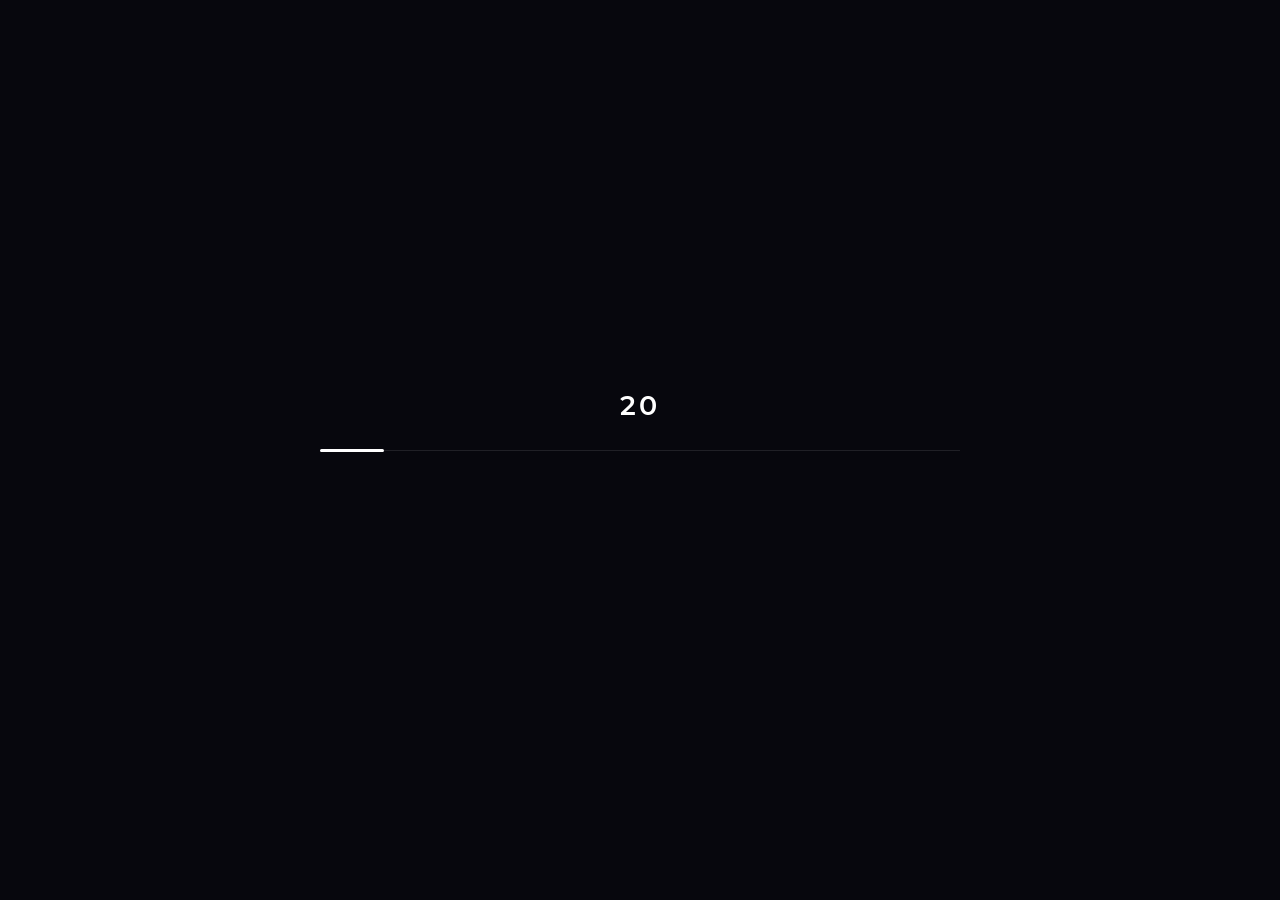
<file: index.html>
<!DOCTYPE html>
<html lang="en" class="overflow-heading">

<head>

    <meta charset="UTF-8">
    <title>Sports Star Serenade | Home</title>
    <meta name="description" content="Sports Star Serenade | Home">
    <meta name="viewport" content="width=device-width">

    <!-- CSS -->
    <link rel="stylesheet" href="css/normalize.css">
    <link rel="stylesheet" href="css/fontawesome/all.min.css">
    <link rel="stylesheet" href="css/swiper.min.css">
    <link rel="stylesheet" href="css/plyr.css">

    <link rel="stylesheet" href="css/styles.css">
    <!-- /CSS -->

    <!-- JavaScript -->
    <script src="js/modernizr.js"></script>
    <!-- /JavaScript -->

    <!-- Custom Browsers Color -->
    <meta name="theme-color" content="#07070d">
    <!-- /Custom Browsers Color -->

</head>

<body id="site-content">

<!-- Preloader -->
<div id="preloader">
    <div class="loader-wrap">
        <span id="load-percent"></span>
        <div id="load-bar"></div>
    </div>
</div>
<!-- /Preloader -->

<!-- Header -->
<header id="site-header" data-classic-menu="true" data-top-bar="true">

    <div class="container">

        <div class="row">

            <div class="col-auto">

                <!-- Logo -->
                <div class="logo">
                    <a href="index.html" class="ajax-link" data-type="page-transition"><img class="img-responsive"
                                                                                            src="img/logo.png"
                                                                                            alt="Visum logo"></a>
                </div>
                <!-- /Logo -->

            </div>

            <div class="col-auto">

                 <!-- Classic Menu -->
                 <nav class="main-nav-classic">
                    <ul class="main-menu">
                        <li>
                            <a href="index.html" class="ajax-link" data-type="page-transition">Home</a>
                        </li>
                        <li>
                            <a href="gallery.html" class="ajax-link" data-type="page-transition">Sports Stars</a>
                        </li>
                        <li>
                            <a href="submit.html" class="ajax-link" data-type="page-transition">Submit Your Story</a>
                        </li>
                    </ul>
                    <div class="menu-cover-layer"></div>
                </nav>
                <!-- /Classic Menu -->

                <!-- Full Screen Menu -->
                <nav class="main-nav-full-screen">

                    <div class="container">
                        <div class="row">

                            <div class="col-auto">

                                <ul class="main-menu">
                                    <li>
                                        <a href="index.html" class="ajax-link" data-type="page-transition">Home</a>
                                    </li>
                                    <li>
                                        <a href="gallery.html" class="ajax-link" data-type="page-transition">Sports Stars</a>
                                    </li>
                                    <li>
                                        <a href="submit.html" class="ajax-link" data-type="page-transition">Submit</a>
                                    </li>
                                </ul>

                            </div>

                        </div>
                    </div>

                    <div class="menu-cover-layer"></div>

                </nav>
                <!-- /Full Screen Menu -->

                <!-- Menu Button -->
                <button class="menu-button link-label" data-cursor-label="Menu">
                    <span class="menu-button-icon"></span>
                </button>
                <!-- /Menu Button -->

                <!-- Close Menu Button -->
                <button class="close-menu-button link-label hide-button" data-cursor-label="Close">
                    <span class="menu-button-icon"></span>
                </button>
                <!-- /Close Menu Button -->

                <!-- Close Light Box Button -->
                <button class="close-light-box-button link-label hide-button" data-cursor-label="Close">
                    <span class="menu-button-icon"></span>
                </button>
                <!-- /Close Light Box Button -->

            </div>

        </div>
    </div>

</header>
<!-- /Header -->

<!-- Main Content -->
<main id="site-main">

    <div class="ajax-inserted-content">

        <!-- Section Content -->
        <section class="section content">

            <div class="container">
                <div class="row">

                    <div class="col-6 col-md-10 col-sm-12 content-md-center">

                        <h3>Welcome to Sports Star Serenade!</h3>

                        <p class="lighten-text-color-0-5">We are an anonymous group of philanthropists, the “Serenade Angels” who find deserving people and surprise them with a personal "shout out" by their favorite Sports Star, all filmed and then shown around the world! 
                            If you know someone with a great story, click the link below to submit them for a chance at their very own Sports Star Serenade.</p>

                            <a href="submit.html" class="ajax-link btn" data-type="page-transition">Submit Now</a>

                    </div>

                    <div class="col-5 col-lg-6 col-md-8 col-sm-12 push-1 push-lg-0 content-md-center" style="min-height: 530px;">

                        <div class="section-background-img" data-lazy-background-image
                             data-url="img/gallery/dodgers_.jpg"
                             style="background-image: url('[data-uri]')">
                        </div>

                    </div>

                </div>

            </div>

        </section>
        <!-- /Section Content -->

    </div>

</main>
<!-- /Main Content -->

<!-- Footer -->
<footer id="site-footer">

    <div class="container">
        <div class="row">

            <div class="col-4">

                <!-- Social Network Menu -->
                <ul class="social-nav">
                    <li class="social-menu-item">
                        <a href="#" target="_blank" class="link-label" data-cursor-label="Instagram"><i
                                class="fab fa-instagram"></i></a>
                    </li>
                    <li class="social-menu-item">
                        <a href="#" target="_blank" class="link-label" data-cursor-label="Fasebook"><i
                                class="fab fa-facebook-f"></i></a>
                    </li>
                    <li class="social-menu-item">
                        <a href="#" target="_blank" class="link-label" data-cursor-label="Twitter"><i
                                class="fab fa-twitter"></i></a>
                    </li>
                </ul>
                <!-- /Social Network Menu -->

            </div>

            <div class="col-4 col-md-5 col-sm-12">

                  <!-- Copyright -->
                  <p class="copyright text-right lighten-text-color-0-5">All rights reserved <span
                    id="copyright-year">2020</span> © <a href="#"
                                                         target="_blank" class="link">Sports Star Serenade</a></p>
                  <!-- /Copyright -->

            </div>

        </div>
    </div>

</footer>
<!-- /Footer -->

<!-- Light Box Gallery -->
<div class="gallery-light-box">

    <div class="container">
        <div class="row">

            <div class="col-12">

                <div class="gallery-light-box-slider"></div>

            </div>

            <div class="col-6">

                <p id="gallery-item-description" class="gallery-description"></p>

            </div>

            <div class="col-6">

                <p class="gallery-pagination">
                    <span id="current-item"></span>
                    <span class="pagination-separator"></span>
                    <span id="total-item"></span>
                </p>

            </div>

        </div>
    </div>

</div>
<!-- /Light Box Gallery -->

<div class="hidden-cover-layer"></div>

<!-- Super Cursor -->
<div id="super-cursor" data-active="false" class="hidden-super-cursor">
    <div id="ball">
        <span class="cursor-label"></span>
        <i class="fas fa-chevron-right"></i>
        <i class="fas fa-chevron-left"></i>
        <i class="fas fa-plus"></i>
        <i class="fas fa-sync"></i>
    </div>
    <div id="ball-loader"></div>
</div>
<!-- /Super Cursor -->

<!-- JavaScript -->
<script src="js/jquery-3.4.1.min.js"></script>
<script src="js/detectmobilebrowser.js"></script>
<script src="js/gsap.min.js"></script>
<script src="js/swiper.min.js"></script>
<script src="js/imagesloaded.min.js"></script>
<script src="js/masonry.min.js"></script>
<script src="js/plyr.min.js"></script>
<script src="js/ScrollMagic.min.js"></script>

<script src="js/scripts.js"></script>
<!-- /JavaScript -->

</body>
</html>
</file>
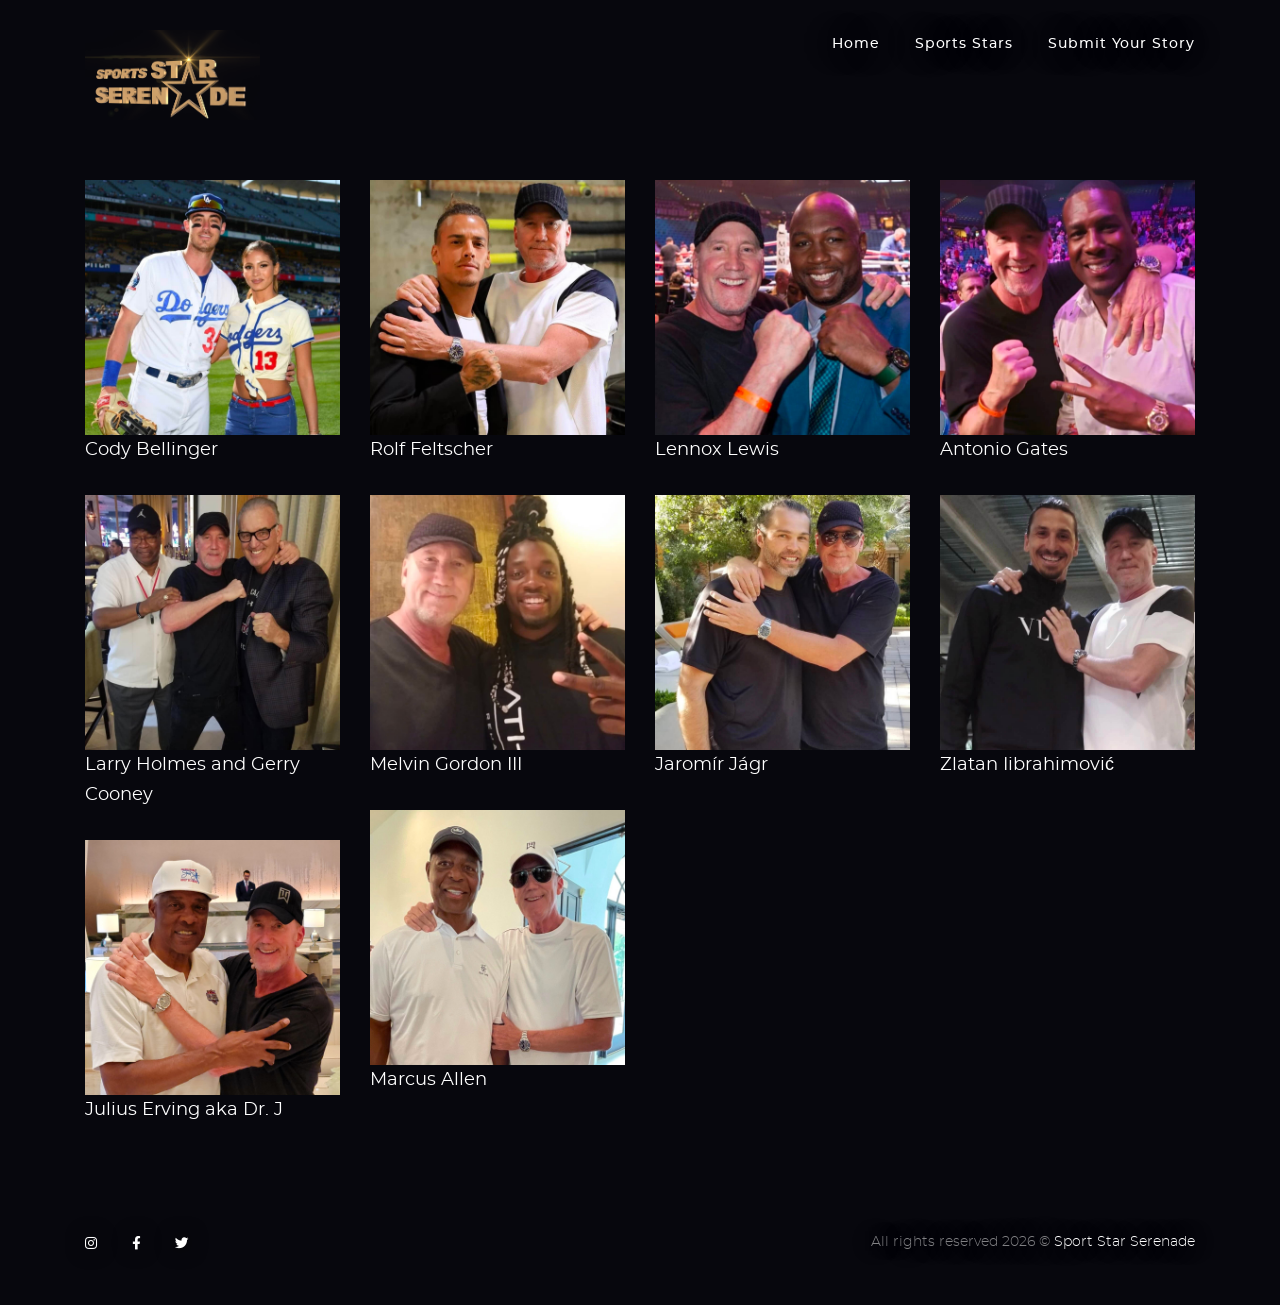
<file: gallery.html>
<!DOCTYPE html>
<html lang="en" class="overflow-heading">

<head>

    <meta charset="UTF-8">
    <title>Sports Star Serenade | Sports Stars</title>
    <meta name="description" content="Sports Star Serenade | Sports Stars">
    <meta name="viewport" content="width=device-width">

    <!-- CSS -->
    <link rel="stylesheet" href="css/normalize.css">
    <link rel="stylesheet" href="css/fontawesome/all.min.css">
    <link rel="stylesheet" href="css/swiper.min.css">
    <link rel="stylesheet" href="css/plyr.css">

    <link rel="stylesheet" href="css/styles.css">
    <!-- /CSS -->

    <!-- JavaScript -->
    <script src="js/modernizr.js"></script>
    <!-- /JavaScript -->

    <!-- Custom Browsers Color -->
    <meta name="theme-color" content="#07070d">
    <!-- /Custom Browsers Color -->

</head>

<body id="site-content" class="single page singular without-sidebar">

<!-- Preloader -->
<div id="preloader">
    <div class="loader-wrap">
        <span id="load-percent"></span>
        <div id="load-bar"></div>
    </div>
</div>
<!-- /Preloader -->

<!-- Header -->
<header id="site-header" data-classic-menu="true" data-top-bar="true">

    <div class="container">

        

        <div class="row">

            <div class="col-auto">

                <!-- Logo -->
                <div class="logo">
                    <a href="index.html" class="ajax-link" data-type="page-transition"><img class="img-responsive"
                                                                                            src="img/logo.png"
                                                                                            alt="Visum logo"></a>
                </div>
                <!-- /Logo -->

            </div>

            <div class="col-auto">

                <!-- Classic Menu -->
                <nav class="main-nav-classic">
                    <ul class="main-menu">
                        <li>
                            <a href="index.html" class="ajax-link" data-type="page-transition">Home</a>
                        </li>
                        <li>
                            <a href="gallery.html" class="ajax-link" data-type="page-transition">Sports Stars</a>
                        </li>
                        <li>
                            <a href="submit.html" class="ajax-link" data-type="page-transition">Submit Your Story</a>
                        </li>
                    </ul>
                    <div class="menu-cover-layer"></div>
                </nav>
                <!-- /Classic Menu -->

                <!-- Full Screen Menu -->
                <nav class="main-nav-full-screen">

                    <div class="container">
                        <div class="row">

                            <div class="col-auto">

                                <ul class="main-menu">
                                    <li>
                                        <a href="index.html" class="ajax-link" data-type="page-transition">Home</a>
                                    </li>
                                    <li>
                                        <a href="gallery.html" class="ajax-link" data-type="page-transition">Sports Stars</a>
                                    </li>
                                    <li>
                                        <a href="submit.html" class="ajax-link" data-type="page-transition">Submit</a>
                                    </li>
                                </ul>

                            </div>

                        </div>
                    </div>

                    <div class="menu-cover-layer"></div>

                </nav>
                <!-- /Full Screen Menu -->

                <!-- Menu Button -->
                <button class="menu-button link-label" data-cursor-label="Menu">
                    <span class="menu-button-icon"></span>
                </button>
                <!-- /Menu Button -->

                <!-- Close Menu Button -->
                <button class="close-menu-button link-label hide-button" data-cursor-label="Close">
                    <span class="menu-button-icon"></span>
                </button>
                <!-- /Close Menu Button -->

                <!-- Close Light Box Button -->
                <button class="close-light-box-button link-label hide-button" data-cursor-label="Close">
                    <span class="menu-button-icon"></span>
                </button>
                <!-- /Close Light Box Button -->

            </div>

        </div>
    </div>

</header>
<!-- /Header -->

<!-- Main Content -->
<main id="site-main">

    <div class="ajax-inserted-content">

        <!-- Section Gallery -->
        <section class="section gallery masonry layout-4-col">

            <div class="container">
                <div class="row masonry-container">

                    <!-- Gallery Item -->
                    <div class="col-3 col-lg-4 col-md-6 col-sm-12 masonry-item">

                        <div class="gallery-item">
                            <div class="gallery-img">
                                <img data-lazy-image
                                     src="[data-uri]"
                                     data-src="img/gallery/s01.jpg" alt="#">
                                    <span>Cody Bellinger</span>
                            </div>
                        </div>

                    </div>
                    <!-- /Gallery Item -->

                    <!-- Gallery Item -->
                    <div class="col-3 col-lg-4 col-md-6 col-sm-12 masonry-item">

                        <div class="gallery-item">
                            <div class="gallery-img">
                                <img data-lazy-image
                                     src="[data-uri]"
                                     data-src="img/gallery/s02.jpg" alt="#">
                                     <span>Rolf Feltscher</span>
                            </div>
                        </div>

                    </div>
                    <!-- /Gallery Item -->

                     <!-- Gallery Item -->
                     <div class="col-3 col-lg-4 col-md-6 col-sm-12 masonry-item">

                        <div class="gallery-item">
                            <div class="gallery-img">
                                <img data-lazy-image
                                     src="[data-uri]"
                                     data-src="img/gallery/s05.jpg" alt="#">
                                    <span>Lennox Lewis</span>
                            </div>
                        </div>

                    </div>
                    <!-- /Gallery Item -->

                     <!-- Gallery Item -->
                     <div class="col-3 col-lg-4 col-md-6 col-sm-12 masonry-item">

                        <div class="gallery-item">
                            <div class="gallery-img">
                                <img data-lazy-image
                                     src="[data-uri]"
                                     data-src="img/gallery/s04.jpg" alt="#">
                                    <span>Antonio Gates</span>
                            </div>
                        </div>

                    </div>
                    <!-- /Gallery Item -->

                     <!-- Gallery Item -->
                     <div class="col-3 col-lg-4 col-md-6 col-sm-12 masonry-item">

                        <div class="gallery-item">
                            <div class="gallery-img">
                                <img data-lazy-image
                                     src="[data-uri]"
                                     data-src="img/gallery/s03.jpg" alt="#">
                                     <span>Larry Holmes and Gerry Cooney</span>
                            </div>
                        </div>

                    </div>
                    <!-- /Gallery Item -->

                     <!-- Gallery Item -->
                     <div class="col-3 col-lg-4 col-md-6 col-sm-12 masonry-item">

                        <div class="gallery-item">
                            <div class="gallery-img">
                                <img data-lazy-image
                                     src="[data-uri]"
                                     data-src="img/gallery/s06.jpg" alt="#">
                                     <span>Melvin Gordon III</span>
                            </div>
                        </div>

                    </div>
                    <!-- /Gallery Item -->

                     <!-- Gallery Item -->
                     <div class="col-3 col-lg-4 col-md-6 col-sm-12 masonry-item">

                        <div class="gallery-item">
                            <div class="gallery-img">
                                <img data-lazy-image
                                     src="[data-uri]"
                                     data-src="img/gallery/s07.jpg" alt="#">
                                     <span>Jaromír Jágr</span>
                            </div>
                        </div>

                    </div>
                    <!-- /Gallery Item -->

                    <!-- Gallery Item -->
                    <div class="col-3 col-lg-4 col-md-6 col-sm-12 masonry-item">

                        <div class="gallery-item">
                            <div class="gallery-img">
                                <img data-lazy-image
                                     src="[data-uri]"
                                     data-src="img/gallery/s08.jpg" alt="#">
                                     <span>Zlatan Iibrahimović</span>
                            </div>
                        </div>

                    </div>
                    <!-- /Gallery Item -->

                    <!-- Gallery Item -->
                    <div class="col-3 col-lg-4 col-md-6 col-sm-12 masonry-item">

                        <div class="gallery-item">
                            <div class="gallery-img">
                                <img data-lazy-image
                                     src="[data-uri]"
                                     data-src="img/gallery/drJ.jpg" alt="#">
                                     <span>Julius Erving aka Dr. J</span>
                            </div>
                        </div>

                    </div>
                    <!-- /Gallery Item -->

                    <!-- Gallery Item -->
                    <div class="col-3 col-lg-4 col-md-6 col-sm-12 masonry-item">

                        <div class="gallery-item">
                            <div class="gallery-img">
                                <img data-lazy-image
                                     src="[data-uri]"
                                     data-src="img/gallery/s09.jpg" alt="#">
                                     <span>Marcus Allen</span>
                            </div>
                        </div>

                    </div>
                    <!-- /Gallery Item -->

            
                    

                </div>
            </div>

        </section>
        <!-- /Section Gallery -->

    </div>

</main>
<!-- /Main Content -->

<!-- Footer -->
<footer id="site-footer">

    <div class="container">
        <div class="row">

            <div class="col-4">

                <!-- Social Network Menu -->
                <ul class="social-nav">
                    <li class="social-menu-item">
                        <a href="#" target="_blank" class="link-label" data-cursor-label="Instagram"><i
                                class="fab fa-instagram"></i></a>
                    </li>
                    <li class="social-menu-item">
                        <a href="#" target="_blank" class="link-label" data-cursor-label="Fasebook"><i
                                class="fab fa-facebook-f"></i></a>
                    </li>
                    <li class="social-menu-item">
                        <a href="#" target="_blank" class="link-label" data-cursor-label="Twitter"><i
                                class="fab fa-twitter"></i></a>
                    </li>
                </ul>
                <!-- /Social Network Menu -->

            </div>

            <div class="col-4 col-md-5 col-sm-12">

                <!-- Copyright -->
                <p class="copyright text-right lighten-text-color-0-5">All rights reserved <span
                        id="copyright-year">2020</span> © <a href="#"
                                                             target="_blank" class="link">Sport Star Serenade</a></p>
                <!-- /Copyright -->

            </div>

        </div>
    </div>

</footer>
<!-- /Footer -->

<!-- Light Box Gallery -->
<div class="gallery-light-box">

    <div class="container">
        <div class="row">

            <div class="col-12">

                <div class="gallery-light-box-slider"></div>

            </div>

            <div class="col-6">

                <p id="gallery-item-description" class="gallery-description"></p>

            </div>

            <div class="col-6">

                <p class="gallery-pagination">
                    <span id="current-item"></span>
                    <span class="pagination-separator"></span>
                    <span id="total-item"></span>
                </p>

            </div>

        </div>
    </div>

</div>
<!-- /Light Box Gallery -->

<div class="hidden-cover-layer"></div>

<!-- Super Cursor -->
<div id="super-cursor" data-active="false" class="hidden-super-cursor">
    <div id="ball">
        <span class="cursor-label"></span>
        <i class="fas fa-chevron-right"></i>
        <i class="fas fa-chevron-left"></i>
        <i class="fas fa-plus"></i>
        <i class="fas fa-sync"></i>
    </div>
    <div id="ball-loader"></div>
</div>
<!-- /Super Cursor -->

<!-- JavaScript -->
<script src="js/jquery-3.4.1.min.js"></script>
<script src="js/detectmobilebrowser.js"></script>
<script src="js/gsap.min.js"></script>
<script src="js/swiper.min.js"></script>
<script src="js/imagesloaded.min.js"></script>
<script src="js/masonry.min.js"></script>
<script src="js/plyr.min.js"></script>
<script src="js/ScrollMagic.min.js"></script>

<script src="js/scripts.js"></script>
<!-- /JavaScript -->

</body>
</html>
</file>
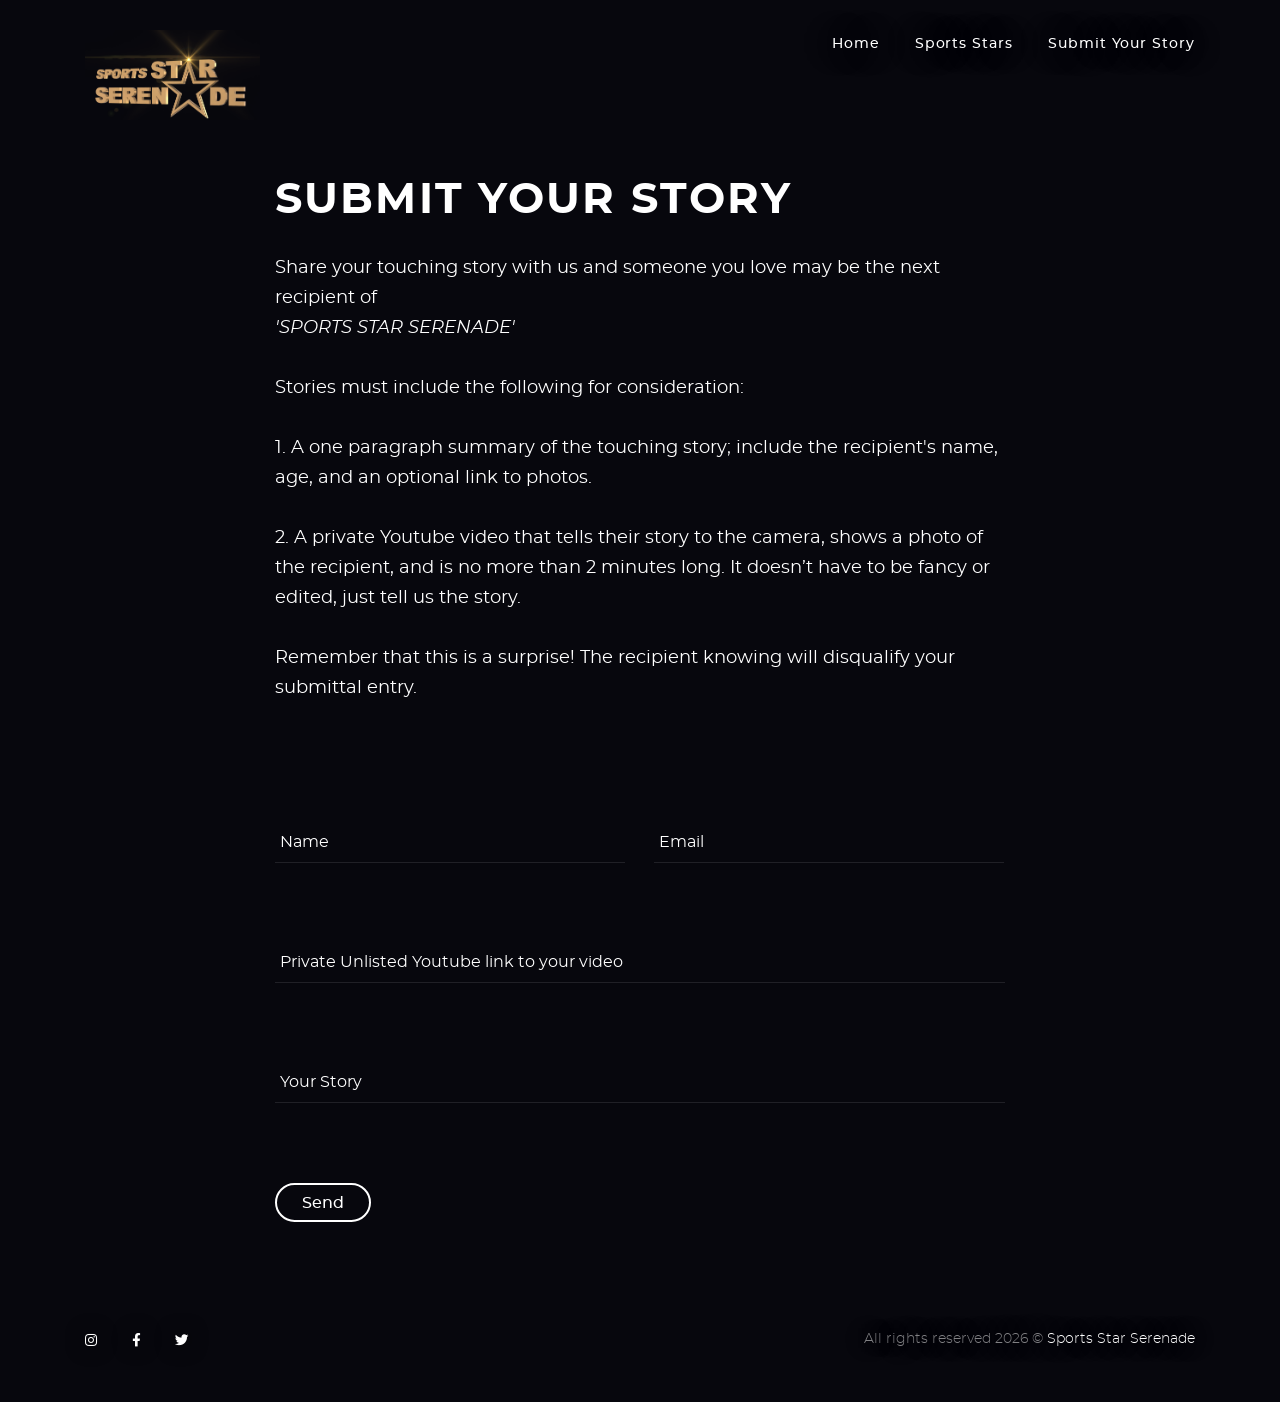
<file: submit.html>
<!DOCTYPE html>
<html lang="en" class="overflow-heading">

<head>

    <meta charset="UTF-8">
    <title>Sports Star Serenade | Submit Your Story</title>
    <meta name="description" content="Sports Star Serenade | Submit Your Story">
    <meta name="viewport" content="width=device-width">

    <!-- CSS -->
    <link rel="stylesheet" href="css/normalize.css">
    <link rel="stylesheet" href="css/fontawesome/all.min.css">
    <link rel="stylesheet" href="css/swiper.min.css">
    <link rel="stylesheet" href="css/plyr.css">

    <link rel="stylesheet" href="css/styles.css">
    <!-- /CSS -->

    <!-- JavaScript -->
    <script src="js/modernizr.js"></script>
    <!-- /JavaScript -->

    <!-- Custom Browsers Color -->
    <meta name="theme-color" content="#07070d">
    <!-- /Custom Browsers Color -->
<script src="https://www.google.com/recaptcha/api.js"></script><style>#g-recaptcha-response {    display: block !important;    position: absolute;    margin: -78px 0 0 0 !important;    width: 302px !important;    height: 76px !important;    z-index: -999999;    opacity: 0;}.g-recaptcha div{margin: initial;}</style>
</head>

<body id="site-content">

<!-- Preloader -->
<div id="preloader">
    <div class="loader-wrap">
        <span id="load-percent"></span>
        <div id="load-bar"></div>
    </div>
</div>
<!-- /Preloader -->

<!-- Header -->
<header id="site-header" data-classic-menu="true" data-top-bar="true">

    <div class="container">

        <div class="row">

            <div class="col-auto">

                <!-- Logo -->
                <div class="logo">
                    <a href="index.html" class="ajax-link" data-type="page-transition"><img class="img-responsive"
                                                                                            src="img/logo.png"
                                                                                            alt="Visum logo"></a>
                </div>
                <!-- /Logo -->

            </div>

            <div class="col-auto">

                <!-- Classic Menu -->
                <nav class="main-nav-classic">
                    <ul class="main-menu">
                        <li>
                            <a href="index.html" class="ajax-link" data-type="page-transition">Home</a>
                        </li>
                        <li>
                            <a href="gallery.html" class="ajax-link" data-type="page-transition">Sports Stars</a>
                        </li>
                        <li>
                            <a href="submit.html" class="ajax-link" data-type="page-transition">Submit Your Story</a>
                        </li>
                    </ul>
                    <div class="menu-cover-layer"></div>
                </nav>
                <!-- /Classic Menu -->

                <!-- Full Screen Menu -->
                <nav class="main-nav-full-screen">

                    <div class="container">
                        <div class="row">

                            <div class="col-auto">

                                <ul class="main-menu">
                                    <li>
                                        <a href="index.html" class="ajax-link" data-type="page-transition">Home</a>
                                    </li>
                                    <li>
                                        <a href="gallery.html" class="ajax-link" data-type="page-transition">Sports Stars</a>
                                    </li>
                                    <li>
                                        <a href="submit.html" class="ajax-link" data-type="page-transition">Submit</a>
                                    </li>
                                </ul>

                            </div>

                        </div>
                    </div>

                    <div class="menu-cover-layer"></div>

                </nav>
                <!-- /Full Screen Menu -->

                <!-- Menu Button -->
                <button class="menu-button link-label" data-cursor-label="Menu">
                    <span class="menu-button-icon"></span>
                </button>
                <!-- /Menu Button -->

                <!-- Close Menu Button -->
                <button class="close-menu-button link-label hide-button" data-cursor-label="Close">
                    <span class="menu-button-icon"></span>
                </button>
                <!-- /Close Menu Button -->

                <!-- Close Light Box Button -->
                <button class="close-light-box-button link-label hide-button" data-cursor-label="Close">
                    <span class="menu-button-icon"></span>
                </button>
                <!-- /Close Light Box Button -->

            </div>

        </div>
    </div>

</header>
<!-- /Header -->

<!-- Main Content -->
<main id="site-main">

    <div class="ajax-inserted-content">

        <!-- Section Intro -->
        <section class="section intro">

            <div class="container">
                <div class="row">

                    <div class="col-8 col-md-10 col-sm-12 content-center">

                        <h1 class="h2">Submit Your Story</h1>

                        <p>Share your touching story with us and someone you love may be the next recipient of <br /><i><span style="color: #fff;">'SPORTS STAR SERENADE'</span></i>
                        <p>Stories must include the following for consideration:</p>
                        <p>1. A one paragraph summary of the touching story; include the recipient's name, age, and an optional link to photos. </p>
                        <p>2. A private Youtube video that tells their story to the camera, shows a photo of the recipient, and is no more than 2 minutes long. It doesn’t have to be fancy or edited, just tell us the story. </p>
                        <p>Remember that this is a surprise! The recipient knowing will disqualify your submittal entry.</p>
                        

                    </div>

                </div>
            </div>

        </section>
        <!-- /Section Intro -->

        

        

        <!-- Section Content -->
        <section class="section content">

            <div class="container">
                <div class="row">

                    <div class="col-8 col-md-10 col-sm-12 content-center">

                        <!-- AJAX Contact Form -->
                        <form class="interactive-form ajax-contact-form">

                            <!-- Hidden Required Fields -->
                            <input type="hidden" name="project_name" value="Star Serenade">
                            <input type="hidden" name="admin_email" value="dennis.ramsey@gmail.com, starserenades@gmail.com">
                            <input type="hidden" name="form_subject"
                                   value="New Submission from SPORTS Star Serenade">
                            <!-- /Hidden Required Fields -->

                            <!-- Input Item Box -->
                            <div class="input-item-box half-space-item">
                                <input id="ajax-input-name" class="input-item" type="text" name="Name" required>
                                <label for="ajax-input-name" class="input-label">Name</label>
                                <span class="border-bottom"></span>
                            </div>
                            <!-- /Input Item Box -->

                            <!-- Input Item Box -->
                            <div class="input-item-box half-space-item">
                                <input id="ajax-input-email" class="input-item" type="email" name="Email"
                                       required>
                                <label for="ajax-input-email" class="input-label">Email</label>
                                <span class="border-bottom"></span>
                            </div>
                            <!-- /Input Item Box -->

                            <!-- Input Item Box -->
                            <div class="input-item-box">
                                <input id="ajax-input-video" class="input-item" type="text" name="Video">
                                <label for="ajax-input-video" class="input-label">Private Unlisted Youtube link to your video</label>
                                <span class="border-bottom"></span>
                            </div>
                            <!-- /Input Item Box -->
                            

                            <!-- Input Item Box -->
                            <div class="input-item-box">
                                <input id="ajax-input-message" class="input-item" type="text" name="Message">
                                <label for="ajax-input-message" class="input-label">Your Story</label>
                                <span class="border-bottom"></span>
                            </div>														<div class="input-item-box">
                                <div class="g-recaptcha" data-sitekey="6LfrsdEZAAAAAF75BwZz5lDmCcxNyo3fCQP3GSPe"></div>						 
                            </div>
                            <!-- /Input Item Box -->

                            <!-- Send Button -->
                            <button class="send-button link">Send</button>
                            <!-- /Send Button -->

                            <!-- Success/Error Message -->
                            <p class="success-message"><i class="far fa-check-circle"></i>Your submission has been
                                sent. Thank you!</p>
                            <p class="error-message"><i class="far fa-check-circle"style="color: green;"></i>Your submission has been                                sent. Thank you!</p>																<!--p class="error-message"><i class="far fa-times-circle"></i>An error has occurred,
                                please try again later.</p-->
                            <!-- /Success/Error Message -->

                        </form>
                        <!-- /AJAX Contact Form -->

                    </div>

                </div>

            </div>

        </section>
        <!-- /Section Content -->

        

    </div>

</main>
<!-- /Main Content -->

<!-- Footer -->
<footer id="site-footer">

    <div class="container">
        <div class="row">

            <div class="col-4">

                <!-- Social Network Menu -->
                <ul class="social-nav">
                    <li class="social-menu-item">
                        <a href="#" target="_blank" class="link-label" data-cursor-label="Instagram"><i
                                class="fab fa-instagram"></i></a>
                    </li>
                    <li class="social-menu-item">
                        <a href="#" target="_blank" class="link-label" data-cursor-label="Fasebook"><i
                                class="fab fa-facebook-f"></i></a>
                    </li>
                    <li class="social-menu-item">
                        <a href="#" target="_blank" class="link-label" data-cursor-label="Twitter"><i
                                class="fab fa-twitter"></i></a>
                    </li>
                </ul>
                <!-- /Social Network Menu -->

            </div>

            <div class="col-4 col-md-5 col-sm-12">

                <!-- Copyright -->
                <p class="copyright text-right lighten-text-color-0-5">All rights reserved <span
                        id="copyright-year">2020</span> © <a href="#"
                                                             target="_blank" class="link">Sports Star Serenade</a></p>
                <!-- /Copyright -->

            </div>

        </div>
    </div>

</footer>
<!-- /Footer -->

<!-- Light Box Gallery -->
<div class="gallery-light-box">

    <div class="container">
        <div class="row">

            <div class="col-12">

                <div class="gallery-light-box-slider"></div>

            </div>

            <div class="col-6">

                <p id="gallery-item-description" class="gallery-description"></p>

            </div>

            <div class="col-6">

                <p class="gallery-pagination">
                    <span id="current-item"></span>
                    <span class="pagination-separator"></span>
                    <span id="total-item"></span>
                </p>

            </div>

        </div>
    </div>

</div>
<!-- /Light Box Gallery -->

<div class="hidden-cover-layer"></div>

<!-- Super Cursor -->
<div id="super-cursor" data-active="false" class="hidden-super-cursor">
    <div id="ball">
        <span class="cursor-label"></span>
        <i class="fas fa-chevron-right"></i>
        <i class="fas fa-chevron-left"></i>
        <i class="fas fa-plus"></i>
        <i class="fas fa-sync"></i>
    </div>
    <div id="ball-loader"></div>
</div>
<!-- /Super Cursor -->

<!-- JavaScript -->
<script src="js/jquery-3.4.1.min.js"></script>
<script src="js/detectmobilebrowser.js"></script>
<script src="js/gsap.min.js"></script>
<script src="js/swiper.min.js"></script>
<script src="js/imagesloaded.min.js"></script>
<script src="js/masonry.min.js"></script>
<script src="js/plyr.min.js"></script>
<script src="js/ScrollMagic.min.js"></script>

<script src="js/scripts.js"></script><script>window.onload = function() {    var $recaptcha = document.querySelector('#g-recaptcha-response');    if($recaptcha) {        $recaptcha.setAttribute("required", "required");    }};</script>
<!-- /JavaScript -->

</body>
</html>
</file>
<file: css/plyr.css>
@keyframes plyr-progress{to{background-position:25px 0;background-position:var(--plyr-progress-loading-size,25px) 0}}@keyframes plyr-popup{0%{opacity:.5;transform:translateY(10px)}to{opacity:1;transform:translateY(0)}}@keyframes plyr-fade-in{from{opacity:0}to{opacity:1}}.plyr{-moz-osx-font-smoothing:grayscale;-webkit-font-smoothing:antialiased;align-items:center;direction:ltr;display:flex;flex-direction:column;font-family:inherit;font-family:var(--plyr-font-family,inherit);font-variant-numeric:tabular-nums;font-weight:400;font-weight:var(--plyr-font-weight-regular,400);height:100%;line-height:1.7;line-height:var(--plyr-line-height,1.7);max-width:100%;min-width:200px;position:relative;text-shadow:none;transition:box-shadow .3s ease;z-index:0}.plyr audio,.plyr iframe,.plyr video{display:block;height:100%;width:100%}.plyr button{font:inherit;line-height:inherit;width:auto}.plyr:focus{outline:0}.plyr--full-ui{box-sizing:border-box}.plyr--full-ui *,.plyr--full-ui ::after,.plyr--full-ui ::before{box-sizing:inherit}.plyr--full-ui a,.plyr--full-ui button,.plyr--full-ui input,.plyr--full-ui label{touch-action:manipulation}.plyr__badge{background:#4a5464;background:var(--plyr-badge-background,#4a5464);border-radius:2px;border-radius:var(--plyr-badge-border-radius,2px);color:#fff;color:var(--plyr-badge-text-color,#fff);font-size:9px;font-size:var(--plyr-font-size-badge,9px);line-height:1;padding:3px 4px}.plyr--full-ui ::-webkit-media-text-track-container{display:none}.plyr__captions{animation:plyr-fade-in .3s ease;bottom:0;display:none;font-size:13px;font-size:var(--plyr-font-size-small,13px);left:0;padding:10px;padding:var(--plyr-control-spacing,10px);position:absolute;text-align:center;transition:transform .4s ease-in-out;width:100%}.plyr__captions span:empty{display:none}@media (min-width:480px){.plyr__captions{font-size:15px;font-size:var(--plyr-font-size-base,15px);padding:calc(10px * 2);padding:calc(var(--plyr-control-spacing,10px) * 2)}}@media (min-width:768px){.plyr__captions{font-size:18px;font-size:var(--plyr-font-size-large,18px)}}.plyr--captions-active .plyr__captions{display:block}.plyr:not(.plyr--hide-controls) .plyr__controls:not(:empty)~.plyr__captions{transform:translateY(calc(10px * -4));transform:translateY(calc(var(--plyr-control-spacing,10px) * -4))}.plyr__caption{background:rgba(0,0,0,.8);background:var(--plyr-captions-background,rgba(0,0,0,.8));border-radius:2px;-webkit-box-decoration-break:clone;box-decoration-break:clone;color:#fff;color:var(--plyr-captions-text-color,#fff);line-height:185%;padding:.2em .5em;white-space:pre-wrap}.plyr__caption div{display:inline}.plyr__control{background:0 0;border:0;border-radius:3px;border-radius:var(--plyr-control-radius,3px);color:inherit;cursor:pointer;flex-shrink:0;overflow:visible;padding:calc(10px * .7);padding:calc(var(--plyr-control-spacing,10px) * .7);position:relative;transition:all .3s ease}.plyr__control svg{display:block;fill:currentColor;height:18px;height:var(--plyr-control-icon-size,18px);pointer-events:none;width:18px;width:var(--plyr-control-icon-size,18px)}.plyr__control:focus{outline:0}.plyr__control.plyr__tab-focus{outline-color:#00b3ff;outline-color:var(--plyr-tab-focus-color,var(--plyr-color-main,var(--plyr-color-main,#00b3ff)));outline-offset:2px;outline-style:dotted;outline-width:3px}a.plyr__control{text-decoration:none}a.plyr__control::after,a.plyr__control::before{display:none}.plyr__control.plyr__control--pressed .icon--not-pressed,.plyr__control.plyr__control--pressed .label--not-pressed,.plyr__control:not(.plyr__control--pressed) .icon--pressed,.plyr__control:not(.plyr__control--pressed) .label--pressed{display:none}.plyr--full-ui ::-webkit-media-controls{display:none}.plyr__controls{align-items:center;display:flex;justify-content:flex-end;text-align:center}.plyr__controls .plyr__progress__container{flex:1;min-width:0}.plyr__controls .plyr__controls__item{margin-left:calc(10px / 4);margin-left:calc(var(--plyr-control-spacing,10px)/ 4)}.plyr__controls .plyr__controls__item:first-child{margin-left:0;margin-right:auto}.plyr__controls .plyr__controls__item.plyr__progress__container{padding-left:calc(10px / 4);padding-left:calc(var(--plyr-control-spacing,10px)/ 4)}.plyr__controls .plyr__controls__item.plyr__time{padding:0 calc(10px / 2);padding:0 calc(var(--plyr-control-spacing,10px)/ 2)}.plyr__controls .plyr__controls__item.plyr__progress__container:first-child,.plyr__controls .plyr__controls__item.plyr__time+.plyr__time,.plyr__controls .plyr__controls__item.plyr__time:first-child{padding-left:0}.plyr__controls:empty{display:none}.plyr [data-plyr=airplay],.plyr [data-plyr=captions],.plyr [data-plyr=fullscreen],.plyr [data-plyr=pip]{display:none}.plyr--airplay-supported [data-plyr=airplay],.plyr--captions-enabled [data-plyr=captions],.plyr--fullscreen-enabled [data-plyr=fullscreen],.plyr--pip-supported [data-plyr=pip]{display:inline-block}.plyr__menu{display:flex;position:relative}.plyr__menu .plyr__control svg{transition:transform .3s ease}.plyr__menu .plyr__control[aria-expanded=true] svg{transform:rotate(90deg)}.plyr__menu .plyr__control[aria-expanded=true] .plyr__tooltip{display:none}.plyr__menu__container{animation:plyr-popup .2s ease;background:rgba(255,255,255,.9);background:var(--plyr-menu-background,rgba(255,255,255,.9));border-radius:4px;bottom:100%;box-shadow:0 1px 2px rgba(0,0,0,.15);box-shadow:var(--plyr-menu-shadow,0 1px 2px rgba(0,0,0,.15));color:#4a5464;color:var(--plyr-menu-color,#4a5464);font-size:15px;font-size:var(--plyr-font-size-base,15px);margin-bottom:10px;position:absolute;right:-3px;text-align:left;white-space:nowrap;z-index:3}.plyr__menu__container>div{overflow:hidden;transition:height .35s cubic-bezier(.4,0,.2,1),width .35s cubic-bezier(.4,0,.2,1)}.plyr__menu__container::after{border:4px solid transparent;border:var(--plyr-menu-arrow-size,4px) solid transparent;border-top-color:rgba(255,255,255,.9);border-top-color:var(--plyr-menu-background,rgba(255,255,255,.9));content:'';height:0;position:absolute;right:calc(((18px / 2) + calc(10px * .7)) - (4px / 2));right:calc(((var(--plyr-control-icon-size,18px)/ 2) + calc(var(--plyr-control-spacing,10px) * .7)) - (var(--plyr-menu-arrow-size,4px)/ 2));top:100%;width:0}.plyr__menu__container [role=menu]{padding:calc(10px * .7);padding:calc(var(--plyr-control-spacing,10px) * .7)}.plyr__menu__container [role=menuitem],.plyr__menu__container [role=menuitemradio]{margin-top:2px}.plyr__menu__container [role=menuitem]:first-child,.plyr__menu__container [role=menuitemradio]:first-child{margin-top:0}.plyr__menu__container .plyr__control{align-items:center;color:#4a5464;color:var(--plyr-menu-color,#4a5464);display:flex;font-size:13px;font-size:var(--plyr-font-size-menu,var(--plyr-font-size-small,13px));padding-bottom:calc(calc(10px * .7)/ 1.5);padding-bottom:calc(calc(var(--plyr-control-spacing,10px) * .7)/ 1.5);padding-left:calc(calc(10px * .7) * 1.5);padding-left:calc(calc(var(--plyr-control-spacing,10px) * .7) * 1.5);padding-right:calc(calc(10px * .7) * 1.5);padding-right:calc(calc(var(--plyr-control-spacing,10px) * .7) * 1.5);padding-top:calc(calc(10px * .7)/ 1.5);padding-top:calc(calc(var(--plyr-control-spacing,10px) * .7)/ 1.5);-webkit-user-select:none;-ms-user-select:none;user-select:none;width:100%}.plyr__menu__container .plyr__control>span{align-items:inherit;display:flex;width:100%}.plyr__menu__container .plyr__control::after{border:4px solid transparent;border:var(--plyr-menu-item-arrow-size,4px) solid transparent;content:'';position:absolute;top:50%;transform:translateY(-50%)}.plyr__menu__container .plyr__control--forward{padding-right:calc(calc(10px * .7) * 4);padding-right:calc(calc(var(--plyr-control-spacing,10px) * .7) * 4)}.plyr__menu__container .plyr__control--forward::after{border-left-color:#728197;border-left-color:var(--plyr-menu-arrow-color,#728197);right:calc((calc(10px * .7) * 1.5) - 4px);right:calc((calc(var(--plyr-control-spacing,10px) * .7) * 1.5) - var(--plyr-menu-item-arrow-size,4px))}.plyr__menu__container .plyr__control--forward.plyr__tab-focus::after,.plyr__menu__container .plyr__control--forward:hover::after{border-left-color:currentColor}.plyr__menu__container .plyr__control--back{font-weight:400;font-weight:var(--plyr-font-weight-regular,400);margin:calc(10px * .7);margin:calc(var(--plyr-control-spacing,10px) * .7);margin-bottom:calc(calc(10px * .7)/ 2);margin-bottom:calc(calc(var(--plyr-control-spacing,10px) * .7)/ 2);padding-left:calc(calc(10px * .7) * 4);padding-left:calc(calc(var(--plyr-control-spacing,10px) * .7) * 4);position:relative;width:calc(100% - (calc(10px * .7) * 2));width:calc(100% - (calc(var(--plyr-control-spacing,10px) * .7) * 2))}.plyr__menu__container .plyr__control--back::after{border-right-color:#728197;border-right-color:var(--plyr-menu-arrow-color,#728197);left:calc((calc(10px * .7) * 1.5) - 4px);left:calc((calc(var(--plyr-control-spacing,10px) * .7) * 1.5) - var(--plyr-menu-item-arrow-size,4px))}.plyr__menu__container .plyr__control--back::before{background:#dcdfe5;background:var(--plyr-menu-back-border-color,#dcdfe5);box-shadow:0 1px 0 #fff;box-shadow:0 1px 0 var(--plyr-menu-back-border-shadow-color,#fff);content:'';height:1px;left:0;margin-top:calc(calc(10px * .7)/ 2);margin-top:calc(calc(var(--plyr-control-spacing,10px) * .7)/ 2);overflow:hidden;position:absolute;right:0;top:100%}.plyr__menu__container .plyr__control--back.plyr__tab-focus::after,.plyr__menu__container .plyr__control--back:hover::after{border-right-color:currentColor}.plyr__menu__container .plyr__control[role=menuitemradio]{padding-left:calc(10px * .7);padding-left:calc(var(--plyr-control-spacing,10px) * .7)}.plyr__menu__container .plyr__control[role=menuitemradio]::after,.plyr__menu__container .plyr__control[role=menuitemradio]::before{border-radius:100%}.plyr__menu__container .plyr__control[role=menuitemradio]::before{background:rgba(0,0,0,.1);content:'';display:block;flex-shrink:0;height:16px;margin-right:10px;margin-right:var(--plyr-control-spacing,10px);transition:all .3s ease;width:16px}.plyr__menu__container .plyr__control[role=menuitemradio]::after{background:#fff;border:0;height:6px;left:12px;opacity:0;top:50%;transform:translateY(-50%) scale(0);transition:transform .3s ease,opacity .3s ease;width:6px}.plyr__menu__container .plyr__control[role=menuitemradio][aria-checked=true]::before{background:#00b3ff;background:var(--plyr-control-toggle-checked-background,var(--plyr-color-main,var(--plyr-color-main,#00b3ff)))}.plyr__menu__container .plyr__control[role=menuitemradio][aria-checked=true]::after{opacity:1;transform:translateY(-50%) scale(1)}.plyr__menu__container .plyr__control[role=menuitemradio].plyr__tab-focus::before,.plyr__menu__container .plyr__control[role=menuitemradio]:hover::before{background:rgba(35,40,47,.1)}.plyr__menu__container .plyr__menu__value{align-items:center;display:flex;margin-left:auto;margin-right:calc((calc(10px * .7) - 2) * -1);margin-right:calc((calc(var(--plyr-control-spacing,10px) * .7) - 2) * -1);overflow:hidden;padding-left:calc(calc(10px * .7) * 3.5);padding-left:calc(calc(var(--plyr-control-spacing,10px) * .7) * 3.5);pointer-events:none}.plyr--full-ui input[type=range]{-webkit-appearance:none;background:0 0;border:0;border-radius:calc(13px * 2);border-radius:calc(var(--plyr-range-thumb-height,13px) * 2);color:#00b3ff;color:var(--plyr-range-fill-background,var(--plyr-color-main,var(--plyr-color-main,#00b3ff)));display:block;height:calc((3px * 2) + 13px);height:calc((var(--plyr-range-thumb-active-shadow-width,3px) * 2) + var(--plyr-range-thumb-height,13px));margin:0;padding:0;transition:box-shadow .3s ease;width:100%}.plyr--full-ui input[type=range]::-webkit-slider-runnable-track{background:0 0;border:0;border-radius:calc(5px / 2);border-radius:calc(var(--plyr-range-track-height,5px)/ 2);height:5px;height:var(--plyr-range-track-height,5px);-webkit-transition:box-shadow .3s ease;transition:box-shadow .3s ease;-webkit-user-select:none;user-select:none;background-image:linear-gradient(to right,currentColor 0,transparent 0);background-image:linear-gradient(to right,currentColor var(--value,0),transparent var(--value,0))}.plyr--full-ui input[type=range]::-webkit-slider-thumb{background:#fff;background:var(--plyr-range-thumb-background,#fff);border:0;border-radius:100%;box-shadow:0 1px 1px rgba(35,40,47,.15),0 0 0 1px rgba(35,40,47,.2);box-shadow:var(--plyr-range-thumb-shadow,0 1px 1px rgba(35,40,47,.15),0 0 0 1px rgba(35,40,47,.2));height:13px;height:var(--plyr-range-thumb-height,13px);position:relative;-webkit-transition:all .2s ease;transition:all .2s ease;width:13px;width:var(--plyr-range-thumb-height,13px);-webkit-appearance:none;margin-top:calc(((13px - 5px)/ 2) * -1);margin-top:calc(((var(--plyr-range-thumb-height,13px) - var(--plyr-range-track-height,5px))/ 2) * -1)}.plyr--full-ui input[type=range]::-moz-range-track{background:0 0;border:0;border-radius:calc(5px / 2);border-radius:calc(var(--plyr-range-track-height,5px)/ 2);height:5px;height:var(--plyr-range-track-height,5px);-moz-transition:box-shadow .3s ease;transition:box-shadow .3s ease;user-select:none}.plyr--full-ui input[type=range]::-moz-range-thumb{background:#fff;background:var(--plyr-range-thumb-background,#fff);border:0;border-radius:100%;box-shadow:0 1px 1px rgba(35,40,47,.15),0 0 0 1px rgba(35,40,47,.2);box-shadow:var(--plyr-range-thumb-shadow,0 1px 1px rgba(35,40,47,.15),0 0 0 1px rgba(35,40,47,.2));height:13px;height:var(--plyr-range-thumb-height,13px);position:relative;-moz-transition:all .2s ease;transition:all .2s ease;width:13px;width:var(--plyr-range-thumb-height,13px)}.plyr--full-ui input[type=range]::-moz-range-progress{background:currentColor;border-radius:calc(5px / 2);border-radius:calc(var(--plyr-range-track-height,5px)/ 2);height:5px;height:var(--plyr-range-track-height,5px)}.plyr--full-ui input[type=range]::-ms-track{background:0 0;border:0;border-radius:calc(5px / 2);border-radius:calc(var(--plyr-range-track-height,5px)/ 2);height:5px;height:var(--plyr-range-track-height,5px);-ms-transition:box-shadow .3s ease;transition:box-shadow .3s ease;-ms-user-select:none;user-select:none;color:transparent}.plyr--full-ui input[type=range]::-ms-fill-upper{background:0 0;border:0;border-radius:calc(5px / 2);border-radius:calc(var(--plyr-range-track-height,5px)/ 2);height:5px;height:var(--plyr-range-track-height,5px);-ms-transition:box-shadow .3s ease;transition:box-shadow .3s ease;-ms-user-select:none;user-select:none}.plyr--full-ui input[type=range]::-ms-fill-lower{background:0 0;border:0;border-radius:calc(5px / 2);border-radius:calc(var(--plyr-range-track-height,5px)/ 2);height:5px;height:var(--plyr-range-track-height,5px);-ms-transition:box-shadow .3s ease;transition:box-shadow .3s ease;-ms-user-select:none;user-select:none;background:currentColor}.plyr--full-ui input[type=range]::-ms-thumb{background:#fff;background:var(--plyr-range-thumb-background,#fff);border:0;border-radius:100%;box-shadow:0 1px 1px rgba(35,40,47,.15),0 0 0 1px rgba(35,40,47,.2);box-shadow:var(--plyr-range-thumb-shadow,0 1px 1px rgba(35,40,47,.15),0 0 0 1px rgba(35,40,47,.2));height:13px;height:var(--plyr-range-thumb-height,13px);position:relative;-ms-transition:all .2s ease;transition:all .2s ease;width:13px;width:var(--plyr-range-thumb-height,13px);margin-top:0}.plyr--full-ui input[type=range]::-ms-tooltip{display:none}.plyr--full-ui input[type=range]:focus{outline:0}.plyr--full-ui input[type=range]::-moz-focus-outer{border:0}.plyr--full-ui input[type=range].plyr__tab-focus::-webkit-slider-runnable-track{outline-color:#00b3ff;outline-color:var(--plyr-tab-focus-color,var(--plyr-color-main,var(--plyr-color-main,#00b3ff)));outline-offset:2px;outline-style:dotted;outline-width:3px}.plyr--full-ui input[type=range].plyr__tab-focus::-moz-range-track{outline-color:#00b3ff;outline-color:var(--plyr-tab-focus-color,var(--plyr-color-main,var(--plyr-color-main,#00b3ff)));outline-offset:2px;outline-style:dotted;outline-width:3px}.plyr--full-ui input[type=range].plyr__tab-focus::-ms-track{outline-color:#00b3ff;outline-color:var(--plyr-tab-focus-color,var(--plyr-color-main,var(--plyr-color-main,#00b3ff)));outline-offset:2px;outline-style:dotted;outline-width:3px}.plyr__poster{background-color:#000;background-position:50% 50%;background-repeat:no-repeat;background-size:contain;height:100%;left:0;opacity:0;position:absolute;top:0;transition:opacity .2s ease;width:100%;z-index:1}.plyr--stopped.plyr__poster-enabled .plyr__poster{opacity:1}.plyr__time{font-size:13px;font-size:var(--plyr-font-size-time,var(--plyr-font-size-small,13px))}.plyr__time+.plyr__time::before{content:'\2044';margin-right:10px;margin-right:var(--plyr-control-spacing,10px)}@media (max-width:calc(768px - 1)){.plyr__time+.plyr__time{display:none}}.plyr__tooltip{background:rgba(255,255,255,.9);background:var(--plyr-tooltip-background,rgba(255,255,255,.9));border-radius:3px;border-radius:var(--plyr-tooltip-radius,3px);bottom:100%;box-shadow:0 1px 2px rgba(0,0,0,.15);box-shadow:var(--plyr-tooltip-shadow,0 1px 2px rgba(0,0,0,.15));color:#4a5464;color:var(--plyr-tooltip-color,#4a5464);font-size:13px;font-size:var(--plyr-font-size-small,13px);font-weight:400;font-weight:var(--plyr-font-weight-regular,400);left:50%;line-height:1.3;margin-bottom:calc(calc(10px / 2) * 2);margin-bottom:calc(calc(var(--plyr-control-spacing,10px)/ 2) * 2);opacity:0;padding:calc(10px / 2) calc(calc(10px / 2) * 1.5);padding:calc(var(--plyr-control-spacing,10px)/ 2) calc(calc(var(--plyr-control-spacing,10px)/ 2) * 1.5);pointer-events:none;position:absolute;transform:translate(-50%,10px) scale(.8);transform-origin:50% 100%;transition:transform .2s .1s ease,opacity .2s .1s ease;white-space:nowrap;z-index:2}.plyr__tooltip::before{border-left:4px solid transparent;border-left:var(--plyr-tooltip-arrow-size,4px) solid transparent;border-right:4px solid transparent;border-right:var(--plyr-tooltip-arrow-size,4px) solid transparent;border-top:4px solid rgba(255,255,255,.9);border-top:var(--plyr-tooltip-arrow-size,4px) solid var(--plyr-tooltip-background,rgba(255,255,255,.9));bottom:calc(4px * -1);bottom:calc(var(--plyr-tooltip-arrow-size,4px) * -1);content:'';height:0;left:50%;position:absolute;transform:translateX(-50%);width:0;z-index:2}.plyr .plyr__control.plyr__tab-focus .plyr__tooltip,.plyr .plyr__control:hover .plyr__tooltip,.plyr__tooltip--visible{opacity:1;transform:translate(-50%,0) scale(1)}.plyr .plyr__control:hover .plyr__tooltip{z-index:3}.plyr__controls>.plyr__control:first-child .plyr__tooltip,.plyr__controls>.plyr__control:first-child+.plyr__control .plyr__tooltip{left:0;transform:translate(0,10px) scale(.8);transform-origin:0 100%}.plyr__controls>.plyr__control:first-child .plyr__tooltip::before,.plyr__controls>.plyr__control:first-child+.plyr__control .plyr__tooltip::before{left:calc((18px / 2) + calc(10px * .7));left:calc((var(--plyr-control-icon-size,18px)/ 2) + calc(var(--plyr-control-spacing,10px) * .7))}.plyr__controls>.plyr__control:last-child .plyr__tooltip{left:auto;right:0;transform:translate(0,10px) scale(.8);transform-origin:100% 100%}.plyr__controls>.plyr__control:last-child .plyr__tooltip::before{left:auto;right:calc((18px / 2) + calc(10px * .7));right:calc((var(--plyr-control-icon-size,18px)/ 2) + calc(var(--plyr-control-spacing,10px) * .7));transform:translateX(50%)}.plyr__controls>.plyr__control:first-child .plyr__tooltip--visible,.plyr__controls>.plyr__control:first-child+.plyr__control .plyr__tooltip--visible,.plyr__controls>.plyr__control:first-child+.plyr__control.plyr__tab-focus .plyr__tooltip,.plyr__controls>.plyr__control:first-child+.plyr__control:hover .plyr__tooltip,.plyr__controls>.plyr__control:first-child.plyr__tab-focus .plyr__tooltip,.plyr__controls>.plyr__control:first-child:hover .plyr__tooltip,.plyr__controls>.plyr__control:last-child .plyr__tooltip--visible,.plyr__controls>.plyr__control:last-child.plyr__tab-focus .plyr__tooltip,.plyr__controls>.plyr__control:last-child:hover .plyr__tooltip{transform:translate(0,0) scale(1)}.plyr__progress{left:calc(13px * .5);left:calc(var(--plyr-range-thumb-height,13px) * .5);margin-right:13px;margin-right:var(--plyr-range-thumb-height,13px);position:relative}.plyr__progress input[type=range],.plyr__progress__buffer{margin-left:calc(13px * -.5);margin-left:calc(var(--plyr-range-thumb-height,13px) * -.5);margin-right:calc(13px * -.5);margin-right:calc(var(--plyr-range-thumb-height,13px) * -.5);width:calc(100% + 13px);width:calc(100% + var(--plyr-range-thumb-height,13px))}.plyr__progress input[type=range]{position:relative;z-index:2}.plyr__progress .plyr__tooltip{font-size:13px;font-size:var(--plyr-font-size-time,var(--plyr-font-size-small,13px));left:0}.plyr__progress__buffer{-webkit-appearance:none;background:0 0;border:0;border-radius:100px;height:5px;height:var(--plyr-range-track-height,5px);left:0;margin-top:calc((5px / 2) * -1);margin-top:calc((var(--plyr-range-track-height,5px)/ 2) * -1);padding:0;position:absolute;top:50%}.plyr__progress__buffer::-webkit-progress-bar{background:0 0}.plyr__progress__buffer::-webkit-progress-value{background:currentColor;border-radius:100px;min-width:5px;min-width:var(--plyr-range-track-height,5px);-webkit-transition:width .2s ease;transition:width .2s ease}.plyr__progress__buffer::-moz-progress-bar{background:currentColor;border-radius:100px;min-width:5px;min-width:var(--plyr-range-track-height,5px);-moz-transition:width .2s ease;transition:width .2s ease}.plyr__progress__buffer::-ms-fill{border-radius:100px;-ms-transition:width .2s ease;transition:width .2s ease}.plyr--loading .plyr__progress__buffer{animation:plyr-progress 1s linear infinite;background-image:linear-gradient(-45deg,rgba(35,40,47,.6) 25%,transparent 25%,transparent 50%,rgba(35,40,47,.6) 50%,rgba(35,40,47,.6) 75%,transparent 75%,transparent);background-image:linear-gradient(-45deg,var(--plyr-progress-loading-background,rgba(35,40,47,.6)) 25%,transparent 25%,transparent 50%,var(--plyr-progress-loading-background,rgba(35,40,47,.6)) 50%,var(--plyr-progress-loading-background,rgba(35,40,47,.6)) 75%,transparent 75%,transparent);background-repeat:repeat-x;background-size:25px 25px;background-size:var(--plyr-progress-loading-size,25px) var(--plyr-progress-loading-size,25px);color:transparent}.plyr--video.plyr--loading .plyr__progress__buffer{background-color:rgba(255,255,255,.25);background-color:var(--plyr-video-progress-buffered-background,rgba(255,255,255,.25))}.plyr--audio.plyr--loading .plyr__progress__buffer{background-color:rgba(193,200,209,.6);background-color:var(--plyr-audio-progress-buffered-background,rgba(193,200,209,.6))}.plyr__volume{align-items:center;display:flex;max-width:110px;min-width:80px;position:relative;width:20%}.plyr__volume input[type=range]{margin-left:calc(10px / 2);margin-left:calc(var(--plyr-control-spacing,10px)/ 2);margin-right:calc(10px / 2);margin-right:calc(var(--plyr-control-spacing,10px)/ 2);position:relative;z-index:2}.plyr--is-ios .plyr__volume{min-width:0;width:auto}.plyr--audio{display:block}.plyr--audio .plyr__controls{background:#fff;background:var(--plyr-audio-controls-background,#fff);border-radius:inherit;color:#4a5464;color:var(--plyr-audio-control-color,#4a5464);padding:10px;padding:var(--plyr-control-spacing,10px)}.plyr--audio .plyr__control.plyr__tab-focus,.plyr--audio .plyr__control:hover,.plyr--audio .plyr__control[aria-expanded=true]{background:#00b3ff;background:var(--plyr-audio-control-background-hover,var(--plyr-color-main,var(--plyr-color-main,#00b3ff)));color:#fff;color:var(--plyr-audio-control-color-hover,#fff)}.plyr--full-ui.plyr--audio input[type=range]::-webkit-slider-runnable-track{background-color:rgba(193,200,209,.6);background-color:var(--plyr-audio-range-track-background,var(--plyr-audio-progress-buffered-background,rgba(193,200,209,.6)))}.plyr--full-ui.plyr--audio input[type=range]::-moz-range-track{background-color:rgba(193,200,209,.6);background-color:var(--plyr-audio-range-track-background,var(--plyr-audio-progress-buffered-background,rgba(193,200,209,.6)))}.plyr--full-ui.plyr--audio input[type=range]::-ms-track{background-color:rgba(193,200,209,.6);background-color:var(--plyr-audio-range-track-background,var(--plyr-audio-progress-buffered-background,rgba(193,200,209,.6)))}.plyr--full-ui.plyr--audio input[type=range]:active::-webkit-slider-thumb{box-shadow:0 1px 1px rgba(35,40,47,.15),0 0 0 1px rgba(35,40,47,.2),0 0 0 3px rgba(35,40,47,.1);box-shadow:var(--plyr-range-thumb-shadow,0 1px 1px rgba(35,40,47,.15),0 0 0 1px rgba(35,40,47,.2)),0 0 0 var(--plyr-range-thumb-active-shadow-width,3px) var(--plyr-audio-range-thumb-active-shadow-color,rgba(35,40,47,.1))}.plyr--full-ui.plyr--audio input[type=range]:active::-moz-range-thumb{box-shadow:0 1px 1px rgba(35,40,47,.15),0 0 0 1px rgba(35,40,47,.2),0 0 0 3px rgba(35,40,47,.1);box-shadow:var(--plyr-range-thumb-shadow,0 1px 1px rgba(35,40,47,.15),0 0 0 1px rgba(35,40,47,.2)),0 0 0 var(--plyr-range-thumb-active-shadow-width,3px) var(--plyr-audio-range-thumb-active-shadow-color,rgba(35,40,47,.1))}.plyr--full-ui.plyr--audio input[type=range]:active::-ms-thumb{box-shadow:0 1px 1px rgba(35,40,47,.15),0 0 0 1px rgba(35,40,47,.2),0 0 0 3px rgba(35,40,47,.1);box-shadow:var(--plyr-range-thumb-shadow,0 1px 1px rgba(35,40,47,.15),0 0 0 1px rgba(35,40,47,.2)),0 0 0 var(--plyr-range-thumb-active-shadow-width,3px) var(--plyr-audio-range-thumb-active-shadow-color,rgba(35,40,47,.1))}.plyr--audio .plyr__progress__buffer{color:rgba(193,200,209,.6);color:var(--plyr-audio-progress-buffered-background,rgba(193,200,209,.6))}.plyr--video{background:#000;overflow:hidden}.plyr--video.plyr--menu-open{overflow:visible}.plyr__video-wrapper{background:#000;height:100%;margin:auto;overflow:hidden;position:relative;width:100%}.plyr__video-embed,.plyr__video-wrapper--fixed-ratio{height:0;padding-bottom:56.25%}.plyr__video-embed iframe,.plyr__video-wrapper--fixed-ratio video{border:0;left:0;position:absolute;top:0}.plyr--full-ui .plyr__video-embed>.plyr__video-embed__container{padding-bottom:240%;position:relative;transform:translateY(-38.28125%)}.plyr--video .plyr__controls{background:linear-gradient(rgba(0,0,0,0),rgba(0,0,0,.75));background:var(--plyr-video-controls-background,linear-gradient(rgba(0,0,0,0),rgba(0,0,0,.75)));border-bottom-left-radius:inherit;border-bottom-right-radius:inherit;bottom:0;color:#fff;color:var(--plyr-video-control-color,#fff);left:0;padding:calc(10px / 2);padding:calc(var(--plyr-control-spacing,10px)/ 2);padding-top:calc(10px * 2);padding-top:calc(var(--plyr-control-spacing,10px) * 2);position:absolute;right:0;transition:opacity .4s ease-in-out,transform .4s ease-in-out;z-index:3}@media (min-width:480px){.plyr--video .plyr__controls{padding:10px;padding:var(--plyr-control-spacing,10px);padding-top:calc(10px * 3.5);padding-top:calc(var(--plyr-control-spacing,10px) * 3.5)}}.plyr--video.plyr--hide-controls .plyr__controls{opacity:0;pointer-events:none;transform:translateY(100%)}.plyr--video .plyr__control.plyr__tab-focus,.plyr--video .plyr__control:hover,.plyr--video .plyr__control[aria-expanded=true]{background:#00b3ff;background:var(--plyr-video-control-background-hover,var(--plyr-color-main,var(--plyr-color-main,#00b3ff)));color:#fff;color:var(--plyr-video-control-color-hover,#fff)}.plyr__control--overlaid{background:#00b3ff;background:var(--plyr-video-control-background-hover,var(--plyr-color-main,var(--plyr-color-main,#00b3ff)));border:0;border-radius:100%;color:#fff;color:var(--plyr-video-control-color,#fff);display:none;left:50%;opacity:.9;padding:calc(10px * 1.5);padding:calc(var(--plyr-control-spacing,10px) * 1.5);position:absolute;top:50%;transform:translate(-50%,-50%);transition:.3s;z-index:2}.plyr__control--overlaid svg{left:2px;position:relative}.plyr__control--overlaid:focus,.plyr__control--overlaid:hover{opacity:1}.plyr--playing .plyr__control--overlaid{opacity:0;visibility:hidden}.plyr--full-ui.plyr--video .plyr__control--overlaid{display:block}.plyr--full-ui.plyr--video input[type=range]::-webkit-slider-runnable-track{background-color:rgba(255,255,255,.25);background-color:var(--plyr-video-range-track-background,var(--plyr-video-progress-buffered-background,rgba(255,255,255,.25)))}.plyr--full-ui.plyr--video input[type=range]::-moz-range-track{background-color:rgba(255,255,255,.25);background-color:var(--plyr-video-range-track-background,var(--plyr-video-progress-buffered-background,rgba(255,255,255,.25)))}.plyr--full-ui.plyr--video input[type=range]::-ms-track{background-color:rgba(255,255,255,.25);background-color:var(--plyr-video-range-track-background,var(--plyr-video-progress-buffered-background,rgba(255,255,255,.25)))}.plyr--full-ui.plyr--video input[type=range]:active::-webkit-slider-thumb{box-shadow:0 1px 1px rgba(35,40,47,.15),0 0 0 1px rgba(35,40,47,.2),0 0 0 3px rgba(255,255,255,.5);box-shadow:var(--plyr-range-thumb-shadow,0 1px 1px rgba(35,40,47,.15),0 0 0 1px rgba(35,40,47,.2)),0 0 0 var(--plyr-range-thumb-active-shadow-width,3px) var(--plyr-audio-range-thumb-active-shadow-color,rgba(255,255,255,.5))}.plyr--full-ui.plyr--video input[type=range]:active::-moz-range-thumb{box-shadow:0 1px 1px rgba(35,40,47,.15),0 0 0 1px rgba(35,40,47,.2),0 0 0 3px rgba(255,255,255,.5);box-shadow:var(--plyr-range-thumb-shadow,0 1px 1px rgba(35,40,47,.15),0 0 0 1px rgba(35,40,47,.2)),0 0 0 var(--plyr-range-thumb-active-shadow-width,3px) var(--plyr-audio-range-thumb-active-shadow-color,rgba(255,255,255,.5))}.plyr--full-ui.plyr--video input[type=range]:active::-ms-thumb{box-shadow:0 1px 1px rgba(35,40,47,.15),0 0 0 1px rgba(35,40,47,.2),0 0 0 3px rgba(255,255,255,.5);box-shadow:var(--plyr-range-thumb-shadow,0 1px 1px rgba(35,40,47,.15),0 0 0 1px rgba(35,40,47,.2)),0 0 0 var(--plyr-range-thumb-active-shadow-width,3px) var(--plyr-audio-range-thumb-active-shadow-color,rgba(255,255,255,.5))}.plyr--video .plyr__progress__buffer{color:rgba(255,255,255,.25);color:var(--plyr-video-progress-buffered-background,rgba(255,255,255,.25))}.plyr:-webkit-full-screen{background:#000;border-radius:0!important;height:100%;margin:0;width:100%}.plyr:-ms-fullscreen{background:#000;border-radius:0!important;height:100%;margin:0;width:100%}.plyr:fullscreen{background:#000;border-radius:0!important;height:100%;margin:0;width:100%}.plyr:-webkit-full-screen video{height:100%}.plyr:-ms-fullscreen video{height:100%}.plyr:fullscreen video{height:100%}.plyr:-webkit-full-screen .plyr__video-wrapper{height:100%;position:static}.plyr:-ms-fullscreen .plyr__video-wrapper{height:100%;position:static}.plyr:fullscreen .plyr__video-wrapper{height:100%;position:static}.plyr:-webkit-full-screen.plyr--vimeo .plyr__video-wrapper{height:0;position:relative}.plyr:-ms-fullscreen.plyr--vimeo .plyr__video-wrapper{height:0;position:relative}.plyr:fullscreen.plyr--vimeo .plyr__video-wrapper{height:0;position:relative}.plyr:-webkit-full-screen .plyr__control .icon--exit-fullscreen{display:block}.plyr:-ms-fullscreen .plyr__control .icon--exit-fullscreen{display:block}.plyr:fullscreen .plyr__control .icon--exit-fullscreen{display:block}.plyr:-webkit-full-screen .plyr__control .icon--exit-fullscreen+svg{display:none}.plyr:-ms-fullscreen .plyr__control .icon--exit-fullscreen+svg{display:none}.plyr:fullscreen .plyr__control .icon--exit-fullscreen+svg{display:none}.plyr:-webkit-full-screen.plyr--hide-controls{cursor:none}.plyr:-ms-fullscreen.plyr--hide-controls{cursor:none}.plyr:fullscreen.plyr--hide-controls{cursor:none}@media (min-width:1024px){.plyr:-webkit-full-screen .plyr__captions{font-size:21px;font-size:var(--plyr-font-size-xlarge,21px)}.plyr:-ms-fullscreen .plyr__captions{font-size:21px;font-size:var(--plyr-font-size-xlarge,21px)}.plyr:fullscreen .plyr__captions{font-size:21px;font-size:var(--plyr-font-size-xlarge,21px)}}.plyr:-webkit-full-screen{background:#000;border-radius:0!important;height:100%;margin:0;width:100%}.plyr:-webkit-full-screen video{height:100%}.plyr:-webkit-full-screen .plyr__video-wrapper{height:100%;position:static}.plyr:-webkit-full-screen.plyr--vimeo .plyr__video-wrapper{height:0;position:relative}.plyr:-webkit-full-screen .plyr__control .icon--exit-fullscreen{display:block}.plyr:-webkit-full-screen .plyr__control .icon--exit-fullscreen+svg{display:none}.plyr:-webkit-full-screen.plyr--hide-controls{cursor:none}@media (min-width:1024px){.plyr:-webkit-full-screen .plyr__captions{font-size:21px;font-size:var(--plyr-font-size-xlarge,21px)}}.plyr:-moz-full-screen{background:#000;border-radius:0!important;height:100%;margin:0;width:100%}.plyr:-moz-full-screen video{height:100%}.plyr:-moz-full-screen .plyr__video-wrapper{height:100%;position:static}.plyr:-moz-full-screen.plyr--vimeo .plyr__video-wrapper{height:0;position:relative}.plyr:-moz-full-screen .plyr__control .icon--exit-fullscreen{display:block}.plyr:-moz-full-screen .plyr__control .icon--exit-fullscreen+svg{display:none}.plyr:-moz-full-screen.plyr--hide-controls{cursor:none}@media (min-width:1024px){.plyr:-moz-full-screen .plyr__captions{font-size:21px;font-size:var(--plyr-font-size-xlarge,21px)}}.plyr:-ms-fullscreen{background:#000;border-radius:0!important;height:100%;margin:0;width:100%}.plyr:-ms-fullscreen video{height:100%}.plyr:-ms-fullscreen .plyr__video-wrapper{height:100%;position:static}.plyr:-ms-fullscreen.plyr--vimeo .plyr__video-wrapper{height:0;position:relative}.plyr:-ms-fullscreen .plyr__control .icon--exit-fullscreen{display:block}.plyr:-ms-fullscreen .plyr__control .icon--exit-fullscreen+svg{display:none}.plyr:-ms-fullscreen.plyr--hide-controls{cursor:none}@media (min-width:1024px){.plyr:-ms-fullscreen .plyr__captions{font-size:21px;font-size:var(--plyr-font-size-xlarge,21px)}}.plyr--fullscreen-fallback{background:#000;border-radius:0!important;height:100%;margin:0;width:100%;bottom:0;display:block;left:0;position:fixed;right:0;top:0;z-index:10000000}.plyr--fullscreen-fallback video{height:100%}.plyr--fullscreen-fallback .plyr__video-wrapper{height:100%;position:static}.plyr--fullscreen-fallback.plyr--vimeo .plyr__video-wrapper{height:0;position:relative}.plyr--fullscreen-fallback .plyr__control .icon--exit-fullscreen{display:block}.plyr--fullscreen-fallback .plyr__control .icon--exit-fullscreen+svg{display:none}.plyr--fullscreen-fallback.plyr--hide-controls{cursor:none}@media (min-width:1024px){.plyr--fullscreen-fallback .plyr__captions{font-size:21px;font-size:var(--plyr-font-size-xlarge,21px)}}.plyr__ads{border-radius:inherit;bottom:0;cursor:pointer;left:0;overflow:hidden;position:absolute;right:0;top:0;z-index:-1}.plyr__ads>div,.plyr__ads>div iframe{height:100%;position:absolute;width:100%}.plyr__ads::after{background:#23282f;border-radius:2px;bottom:10px;bottom:var(--plyr-control-spacing,10px);color:#fff;content:attr(data-badge-text);font-size:11px;padding:2px 6px;pointer-events:none;position:absolute;right:10px;right:var(--plyr-control-spacing,10px);z-index:3}.plyr__ads::after:empty{display:none}.plyr__cues{background:currentColor;display:block;height:5px;height:var(--plyr-range-track-height,5px);left:0;margin:-var(--plyr-range-track-height,5px)/2 0 0;opacity:.8;position:absolute;top:50%;width:3px;z-index:3}.plyr__preview-thumb{background-color:rgba(255,255,255,.9);background-color:var(--plyr-tooltip-background,rgba(255,255,255,.9));border-radius:3px;bottom:100%;box-shadow:0 1px 2px rgba(0,0,0,.15);box-shadow:var(--plyr-tooltip-shadow,0 1px 2px rgba(0,0,0,.15));margin-bottom:calc(calc(10px / 2) * 2);margin-bottom:calc(calc(var(--plyr-control-spacing,10px)/ 2) * 2);opacity:0;padding:3px;padding:var(--plyr-tooltip-radius,3px);pointer-events:none;position:absolute;transform:translate(0,10px) scale(.8);transform-origin:50% 100%;transition:transform .2s .1s ease,opacity .2s .1s ease;z-index:2}.plyr__preview-thumb--is-shown{opacity:1;transform:translate(0,0) scale(1)}.plyr__preview-thumb::before{border-left:4px solid transparent;border-left:var(--plyr-tooltip-arrow-size,4px) solid transparent;border-right:4px solid transparent;border-right:var(--plyr-tooltip-arrow-size,4px) solid transparent;border-top:4px solid rgba(255,255,255,.9);border-top:var(--plyr-tooltip-arrow-size,4px) solid var(--plyr-tooltip-background,rgba(255,255,255,.9));bottom:calc(4px * -1);bottom:calc(var(--plyr-tooltip-arrow-size,4px) * -1);content:'';height:0;left:50%;position:absolute;transform:translateX(-50%);width:0;z-index:2}.plyr__preview-thumb__image-container{background:#c1c8d1;border-radius:calc(3px - 1px);border-radius:calc(var(--plyr-tooltip-radius,3px) - 1px);overflow:hidden;position:relative;z-index:0}.plyr__preview-thumb__image-container img{height:100%;left:0;max-height:none;max-width:none;position:absolute;top:0;width:100%}.plyr__preview-thumb__time-container{bottom:6px;left:0;position:absolute;right:0;white-space:nowrap;z-index:3}.plyr__preview-thumb__time-container span{background-color:rgba(0,0,0,.55);border-radius:calc(3px - 1px);border-radius:calc(var(--plyr-tooltip-radius,3px) - 1px);color:#fff;font-size:13px;font-size:var(--plyr-font-size-time,var(--plyr-font-size-small,13px));padding:3px 6px}.plyr__preview-scrubbing{bottom:0;filter:blur(1px);height:100%;left:0;margin:auto;opacity:0;overflow:hidden;pointer-events:none;position:absolute;right:0;top:0;transition:opacity .3s ease;width:100%;z-index:1}.plyr__preview-scrubbing--is-shown{opacity:1}.plyr__preview-scrubbing img{height:100%;left:0;max-height:none;max-width:none;object-fit:contain;position:absolute;top:0;width:100%}.plyr--no-transition{transition:none!important}.plyr__sr-only{clip:rect(1px,1px,1px,1px);overflow:hidden;border:0!important;height:1px!important;padding:0!important;position:absolute!important;width:1px!important}.plyr [hidden]{display:none!important}
</file>
<file: css/styles.css>
/* --------------------------------------------------
    Contents:

    1. Fonts
    2. Typography
    3. General
    4. Header
    5. Navigation
    6. Main
    7. Footer
  -------------------------------------------------- */
/* --------------------------------------------------
    1. Fonts
  -------------------------------------------------- */
@font-face {
  font-family: "MontserratThin";
  font-style: normal;
  font-weight: normal;
  src: url("../fonts/montserrat/montserrat-thin.woff2") format("woff2");
}

@font-face {
  font-family: "MontserratExtraLight";
  font-style: normal;
  font-weight: normal;
  src: url("../fonts/montserrat/montserrat-extralight.woff2") format("woff2");
}

@font-face {
  font-family: "MontserratLight";
  font-style: normal;
  font-weight: normal;
  src: url("../fonts/montserrat/montserrat-light.woff2") format("woff2");
}

@font-face {
  font-family: "MontserratRegular";
  font-style: normal;
  font-weight: normal;
  src: url("../fonts/montserrat/montserrat-regular.woff2") format("woff2");
}

@font-face {
  font-family: "MontserratRegularItalic";
  font-style: italic;
  font-weight: normal;
  src: url("../fonts/montserrat/montserrat-italic.woff2") format("woff2");
}

@font-face {
  font-family: "MontserratMedium";
  font-style: normal;
  font-weight: normal;
  src: url("../fonts/montserrat/montserrat-medium.woff2") format("woff2");
}

@font-face {
  font-family: "MontserratSemiBold";
  font-style: normal;
  font-weight: normal;
  src: url("../fonts/montserrat/montserrat-semibold.woff2") format("woff2");
}

@font-face {
  font-family: "MontserratSemiBoldItalic";
  font-style: italic;
  font-weight: normal;
  src: url("../fonts/montserrat/montserrat-semibolditalic.woff2") format("woff2");
}

@font-face {
  font-family: "MontserratBold";
  font-style: normal;
  font-weight: normal;
  src: url("../fonts/montserrat/montserrat-bold.woff2") format("woff2");
}

@font-face {
  font-family: "MontserratBoldItalic";
  font-style: italic;
  font-weight: normal;
  src: url("../fonts/montserrat/montserrat-bolditalic.woff2") format("woff2");
}

@font-face {
  font-family: "MontserratExtraBold";
  font-style: normal;
  font-weight: normal;
  src: url("../fonts/montserrat/montserrat-extrabold.woff2") format("woff2");
}

@font-face {
  font-family: "MontserratBlack";
  font-style: normal;
  font-weight: normal;
  src: url("../fonts/montserrat/montserrat-black.woff2") format("woff2");
}

/* --------------------------------------------------
    2. Typography
  -------------------------------------------------- */
html {
  font-size: 100%;
}

body {
  font-family: "MontserratRegular", sans-serif;
  font-size: 1em;
  line-height: 1.6875;
  color: #fff;
  -webkit-font-smoothing: antialiased;
  -webkit-text-size-adjust: 100%;
     -moz-text-size-adjust: 100%;
      -ms-text-size-adjust: 100%;
          text-size-adjust: 100%;
}

@media (min-width: 768px) {
  body {
    font-size: 1.125em;
    line-height: 1.666667;
  }
}

h1,
h2,
h3,
h4,
h5,
.h1,
.h2,
.h3,
.h4,
.h5 {
  font-family: "MontserratBold", sans-serif;
}

h1,
h2,
h3,
h4,
h5,
h6,
.h1,
.h2,
.h3,
.h4,
.h5,
.h6 {
  line-height: 1;
  text-transform: uppercase;
  letter-spacing: 0.05em;
  max-width: 100%;
  word-wrap: break-word;
}

@media (min-width: 768px) {
  h1,
  h2,
  h3,
  h4,
  h5,
  h6,
  .h1,
  .h2,
  .h3,
  .h4,
  .h5,
  .h6 {
    max-width: 630px;
  }
}

.over-heading-h1,
.over-heading-h2,
.over-heading-h3,
.over-heading-h4 {
  font-family: "MontserratExtraLight", sans-serif;
}

.over-heading-h5,
.over-heading-h6 {
  letter-spacing: 0.03em;
}

.over-heading-h1,
.over-heading-h2,
.over-heading-h3,
.over-heading-h4,
.over-heading-h5,
.over-heading-h6 {
  display: block;
  line-height: 1;
  color: rgba(255, 255, 255, 0.5);
  max-width: 100%;
  word-wrap: break-word;
}

@media (min-width: 768px) {
  .over-heading-h1,
  .over-heading-h2,
  .over-heading-h3,
  .over-heading-h4,
  .over-heading-h5,
  .over-heading-h6 {
    max-width: 630px;
  }
}

.over-heading-h1 + h1,
.over-heading-h1 + h2,
.over-heading-h1 + h3,
.over-heading-h1 + h4,
.over-heading-h1 + h5,
.over-heading-h1 + h6,
.over-heading-h1 + .h1,
.over-heading-h1 + .h2,
.over-heading-h1 + .h3,
.over-heading-h1 + .h4,
.over-heading-h1 + .h5,
.over-heading-h1 + .h6,
.over-heading-h2 + h1,
.over-heading-h2 + h2,
.over-heading-h2 + h3,
.over-heading-h2 + h4,
.over-heading-h2 + h5,
.over-heading-h2 + h6,
.over-heading-h2 + .h1,
.over-heading-h2 + .h2,
.over-heading-h2 + .h3,
.over-heading-h2 + .h4,
.over-heading-h2 + .h5,
.over-heading-h2 + .h6,
.over-heading-h3 + h1,
.over-heading-h3 + h2,
.over-heading-h3 + h3,
.over-heading-h3 + h4,
.over-heading-h3 + h5,
.over-heading-h3 + h6,
.over-heading-h3 + .h1,
.over-heading-h3 + .h2,
.over-heading-h3 + .h3,
.over-heading-h3 + .h4,
.over-heading-h3 + .h5,
.over-heading-h3 + .h6,
.over-heading-h4 + h1,
.over-heading-h4 + h2,
.over-heading-h4 + h3,
.over-heading-h4 + h4,
.over-heading-h4 + h5,
.over-heading-h4 + h6,
.over-heading-h4 + .h1,
.over-heading-h4 + .h2,
.over-heading-h4 + .h3,
.over-heading-h4 + .h4,
.over-heading-h4 + .h5,
.over-heading-h4 + .h6,
.over-heading-h5 + h1,
.over-heading-h5 + h2,
.over-heading-h5 + h3,
.over-heading-h5 + h4,
.over-heading-h5 + h5,
.over-heading-h5 + h6,
.over-heading-h5 + .h1,
.over-heading-h5 + .h2,
.over-heading-h5 + .h3,
.over-heading-h5 + .h4,
.over-heading-h5 + .h5,
.over-heading-h5 + .h6,
.over-heading-h6 + h1,
.over-heading-h6 + h2,
.over-heading-h6 + h3,
.over-heading-h6 + h4,
.over-heading-h6 + h5,
.over-heading-h6 + h6,
.over-heading-h6 + .h1,
.over-heading-h6 + .h2,
.over-heading-h6 + .h3,
.over-heading-h6 + .h4,
.over-heading-h6 + .h5,
.over-heading-h6 + .h6 {
  margin-top: 0;
}

h1,
.h1 {
  font-size: 3.157em;
  margin: 1.603579em 0 0.534526em;
}

@media (min-width: 768px) {
  h1,
  .h1 {
    margin: 1.583782em 0 0.527928em;
  }
}

h1:first-of-type,
.h1:first-of-type {
  margin-top: 0;
}

h1:last-child,
.h1:last-child {
  margin-bottom: 0;
}

.over-heading-h1 {
  font-size: 2.369em;
  margin: 2.136977em 0 0.712325em;
}

@media (min-width: 768px) {
  .over-heading-h1 {
    margin: 2.110595em 0 0.703531em;
  }
}

.over-heading-h1:first-of-type {
  margin-top: 0;
}

.over-heading-h1:last-child {
  margin-bottom: 0;
}

h2,
.h2 {
  font-size: 2.369em;
  margin: 2.136977em 0 0.712325em;
}

@media (min-width: 768px) {
  h2,
  .h2 {
    margin: 2.110595em 0 0.703531em;
  }
}

h2:first-of-type,
.h2:first-of-type {
  margin-top: 0;
}

h2:last-child,
.h2:last-child {
  margin-bottom: 0;
}

.over-heading-h2 {
  font-size: 1.777em;
  margin: 2.848902em 0 0.949634em;
}

@media (min-width: 768px) {
  .over-heading-h2 {
    margin: 2.813731em 0 0.937910em;
  }
}

.over-heading-h2:first-of-type {
  margin-top: 0;
}

.over-heading-h2:last-child {
  margin-bottom: 0;
}

h3,
.h3 {
  font-size: 1.777em;
  margin: 2.848902em 0 0.949634em;
}

@media (min-width: 768px) {
  h3,
  .h3 {
    margin: 2.813731em 0 0.937910em;
  }
}

h3:first-of-type,
.h3:first-of-type {
  margin-top: 0;
}

h3:last-child,
.h3:last-child {
  margin-bottom: 0;
}

.over-heading-h3 {
  font-size: 1.333em;
  margin: 3.797824em 0 1.265941em;
}

@media (min-width: 768px) {
  .over-heading-h3 {
    margin: 3.750937em 0 1.250312em;
  }
}

.over-heading-h3:first-of-type {
  margin-top: 0;
}

.over-heading-h3:last-child {
  margin-bottom: 0;
}

h4,
.h4 {
  font-size: 1.333em;
  margin: 3.797824em 0 1.265941em;
}

@media (min-width: 768px) {
  h4,
  .h4 {
    margin: 3.750937em 0 1.250312em;
  }
}

h4:first-of-type,
.h4:first-of-type {
  margin-top: 0;
}

h4:last-child,
.h4:last-child {
  margin-bottom: 0;
}

.over-heading-h4 {
  font-size: 1em;
  margin: 5.0625em 0 1.6875em;
}

@media (min-width: 768px) {
  .over-heading-h4 {
    margin: 5.000001em 0 1.666667em;
  }
}

.over-heading-h4:first-of-type {
  margin-top: 0;
}

.over-heading-h4:last-child {
  margin-bottom: 0;
}

h5,
.h5,
h6,
.h6 {
  font-size: 1em;
  margin: 5.0625em 0 1.6875em;
}

@media (min-width: 768px) {
  h5,
  .h5,
  h6,
  .h6 {
    margin: 5.000001em 0 1.666667em;
  }
}

h5:first-of-type,
.h5:first-of-type,
h6:first-of-type,
.h6:first-of-type {
  margin-top: 0;
}

h5:last-child,
.h5:last-child,
h6:last-child,
.h6:last-child {
  margin-bottom: 0;
}

.over-heading-h5,
.over-heading-h6 {
  font-size: .75em;
  margin: 6.75em 0 2.25em;
}

@media (min-width: 768px) {
  .over-heading-h5,
  .over-heading-h6 {
    margin: 6.666666em 0 2.222222em;
  }
}

.over-heading-h5:first-of-type,
.over-heading-h6:first-of-type {
  margin-top: 0;
}

.over-heading-h5:last-child,
.over-heading-h6:last-child {
  margin-bottom: 0;
}

p,
ul,
ol,
pre,
table,
blockquote {
  max-width: 100%;
  margin: 0 0 1.6875em;
}

@media (min-width: 768px) {
  p,
  ul,
  ol,
  pre,
  table,
  blockquote {
    max-width: 630px;
    margin: 0 0 1.666667em;
  }
}

ul,
ol {
  color: rgba(255, 255, 255, 0.5);
  padding-left: 0;
  list-style-position: outside;
}

ul ul,
ol ol,
ul ol,
ol ul {
  margin: 0;
  padding-left: 1.6875em;
}

@media (min-width: 768px) {
  ul ul,
  ol ol,
  ul ol,
  ol ul {
    padding-left: 1.666667em;
  }
}

blockquote {
  position: relative;
  font-family: "MontserratLight", sans-serif;
  text-align: right;
  color: rgba(255, 255, 255, 0.5);
  margin: calc(1.6875em * 2) 0;
  padding: 0 calc(1.6875em / 2);
}

@media (min-width: 768px) {
  blockquote {
    margin: calc(1.666667em * 2) 0;
    padding: 0 calc(1.666667em / 2);
  }
}

blockquote:before, blockquote:after {
  position: absolute;
  display: block;
  content: '';
  left: 0;
  height: 1px;
  width: 100%;
  background-color: rgba(255, 255, 255, 0.05);
}

blockquote:before {
  top: -1.6875em;
}

@media (min-width: 768px) {
  blockquote:before {
    top: -1.666667em;
  }
}

blockquote:after {
  bottom: -1.6875em;
}

@media (min-width: 768px) {
  blockquote:after {
    bottom: -1.666667em;
  }
}

blockquote cite {
  display: block;
  font-family: "MontserratSemiBold", sans-serif;
  font-size: .75em;
  font-style: normal;
  line-height: 1;
  text-transform: uppercase;
  letter-spacing: 0.1em;
  color: #fff;
  margin: 2.25em 0 0;
}

@media (min-width: 768px) {
  blockquote cite {
    margin: 2.222222em 0 0;
  }
}

hr,
.hr {
  border: 0.5px solid rgba(255, 255, 255, 0.1);
  margin: -1px 0;
}

a,
b,
i,
strong,
em,
small,
code {
  line-height: 0;
}

b,
strong {
  font-family: "MontserratSemiBold", sans-serif;
  font-style: normal;
}

b i,
b em,
strong i,
strong em {
  font-family: "MontserratSemiBoldItalic", sans-serif;
}

i,
em {
  font-family: "MontserratRegularItalic", sans-serif;
  font-style: normal;
}

i b,
i strong,
em b,
em strong {
  font-family: "MontserratSemiBoldItalic", sans-serif;
}

sub,
sup {
  line-height: 0;
  position: relative;
  vertical-align: baseline;
}

sup {
  top: -0.5em;
}

sub {
  bottom: -0.25em;
}

.loader-wrap #load-percent {
  font-family: "MontserratSemiBold", sans-serif;
  font-size: 1.5em;
  line-height: 1.111111;
  letter-spacing: 0.1em;
  margin: 0 0 1.111111em;
}

.loader-wrap #load-percent.text-stroke {
  font-family: "MontserratExtraBold", sans-serif;
}

@media (max-width: 991.98px) {
  .loader-wrap #load-percent {
    line-height: 1.125;
    margin: 0 0 1.125em;
  }
}

.gallery-description {
  font-family: "MontserratLight", sans-serif;
  font-size: 0.75em;
  line-height: 2.25;
}

@media (min-width: 768px) {
  .gallery-description {
    line-height: 2.222222;
  }
}

.gallery-pagination {
  font-family: "MontserratBold", sans-serif;
  font-size: 0.75em;
  line-height: 2.25;
}

@media (min-width: 768px) {
  .gallery-pagination {
    line-height: 2.222222;
  }
}

.blog-article .article-date {
  font-family: "MontserratRegular", sans-serif;
  font-size: 1em;
  line-height: 2.25;
}

@media (min-width: 768px) {
  .blog-article .article-date {
    line-height: 2.222222;
  }
}

.blog-nav {
  line-height: 0;
}

.blog-nav .nav-links .page-numbers {
  font-family: "MontserratBold", sans-serif;
  font-size: 0.75em;
  line-height: 2.25;
}

@media (min-width: 768px) {
  .blog-nav .nav-links .page-numbers {
    line-height: 2.222222;
  }
}

.article-tags ul li,
.widget ul li {
  font-family: "MontserratSemiBold", sans-serif;
  font-size: 0.75em;
  line-height: 2.25;
}

@media (min-width: 768px) {
  .article-tags ul li,
  .widget ul li {
    line-height: 2.222222;
  }
}

#site-footer .swiper-slider-pagination,
#site-footer .copyright {
  font-family: "MontserratLight", sans-serif;
  font-size: 0.75em;
  line-height: 2.25;
  margin: 0;
}

@media (min-width: 768px) {
  #site-footer .swiper-slider-pagination,
  #site-footer .copyright {
    line-height: 2.222222;
  }
}

#site-footer .swiper-slider-pagination {
  font-family: "MontserratBold", sans-serif;
}

/* --------------------------------------------------
    3. General
  -------------------------------------------------- */
/* ------------------------------
      Primary style
  ------------------------------ */
html.overflow-heading {
  overflow: hidden;
}

body {
  min-width: 320px;
  position: relative;
  overflow-x: hidden;
  background-color: #07070d;
}

*,
*::after,
*::before {
  -webkit-box-sizing: border-box;
          box-sizing: border-box;
  outline: none;
}

input:-webkit-autofill,
input:-webkit-autofill:hover,
input:-webkit-autofill:focus,
textarea:-webkit-autofill,
textarea:-webkit-autofill:hover,
textarea:-webkit-autofill:focus,
select:-webkit-autofill,
select:-webkit-autofill:hover,
select:-webkit-autofill:focus {
  -webkit-text-fill-color: #fff;
  -webkit-box-shadow: 0 0 0px 1000px #07070d inset;
}

::-webkit-input-placeholder {
  color: #666;
}

::-moz-placeholder {
  color: #666;
}

:-ms-input-placeholder {
  color: #666;
}

::-ms-input-placeholder {
  color: #666;
}

::placeholder {
  color: #666;
}

::-moz-selection {
  background-color: #fff;
  color: #07070d;
}

::selection {
  background-color: #fff;
  color: #07070d;
}

/* ------------------------------
    12 Columns System
  ------------------------------ */
.container {
  width: 100%;
  padding-right: 30px;
  padding-left: 30px;
  margin-left: auto;
  margin-right: auto;
}

@media (min-width: 576px) {
  .container {
    padding-right: 15px;
    padding-left: 15px;
    max-width: 540px;
  }
}

@media (min-width: 768px) {
  .container {
    max-width: 720px;
  }
}

@media (min-width: 992px) {
  .container {
    max-width: 960px;
  }
}

@media (min-width: 1200px) {
  .container {
    max-width: 1140px;
  }
}

@media (min-width: 1440px) {
  .container {
    max-width: 1380px;
  }
}

.container-full {
  width: 100%;
  padding-right: 30px;
  padding-left: 30px;
}

.row {
  display: -webkit-box;
  display: -webkit-flex;
  display: -ms-flexbox;
  display: flex;
  -webkit-flex-wrap: wrap;
      -ms-flex-wrap: wrap;
          flex-wrap: wrap;
  margin-right: -15px;
  margin-left: -15px;
}

.col {
  position: relative;
  width: 100%;
  -webkit-box-flex: 0;
  -webkit-flex: 0 0 100%;
      -ms-flex: 0 0 100%;
          flex: 0 0 100%;
  min-height: 1px;
  padding-right: 15px;
  padding-left: 15px;
}

.col * {
  max-width: 100%;
  width: auto;
}

.col-auto {
  width: auto;
  -webkit-box-flex: 0;
  -webkit-flex: 0 0 auto;
      -ms-flex: 0 0 auto;
          flex: 0 0 auto;
  padding-right: 15px;
  padding-left: 15px;
}

.col-1, .col-2, .col-3, .col-4, .col-5, .col-6, .col-7, .col-8, .col-9, .col-10, .col-11, .col-12 {
  position: relative;
  min-height: 1px;
  padding-right: 15px;
  padding-left: 15px;
}

.col-1 *, .col-2 *, .col-3 *, .col-4 *, .col-5 *, .col-6 *, .col-7 *, .col-8 *, .col-9 *, .col-10 *, .col-11 *, .col-12 * {
  max-width: 100%;
  width: 100%;
}

.col-1 {
  -webkit-box-flex: 0;
  -webkit-flex: 0 0 8.33333%;
      -ms-flex: 0 0 8.33333%;
          flex: 0 0 8.33333%;
  max-width: 8.33333%;
}

.col-2 {
  -webkit-box-flex: 0;
  -webkit-flex: 0 0 16.66667%;
      -ms-flex: 0 0 16.66667%;
          flex: 0 0 16.66667%;
  max-width: 16.66667%;
}

.col-3 {
  -webkit-box-flex: 0;
  -webkit-flex: 0 0 25%;
      -ms-flex: 0 0 25%;
          flex: 0 0 25%;
  max-width: 25%;
}

.col-4 {
  -webkit-box-flex: 0;
  -webkit-flex: 0 0 33.33333%;
      -ms-flex: 0 0 33.33333%;
          flex: 0 0 33.33333%;
  max-width: 33.33333%;
}

.col-5 {
  -webkit-box-flex: 0;
  -webkit-flex: 0 0 41.66667%;
      -ms-flex: 0 0 41.66667%;
          flex: 0 0 41.66667%;
  max-width: 41.66667%;
}

.col-6 {
  -webkit-box-flex: 0;
  -webkit-flex: 0 0 50%;
      -ms-flex: 0 0 50%;
          flex: 0 0 50%;
  max-width: 50%;
}

.col-7 {
  -webkit-box-flex: 0;
  -webkit-flex: 0 0 58.33333%;
      -ms-flex: 0 0 58.33333%;
          flex: 0 0 58.33333%;
  max-width: 58.33333%;
}

.col-8 {
  -webkit-box-flex: 0;
  -webkit-flex: 0 0 66.66667%;
      -ms-flex: 0 0 66.66667%;
          flex: 0 0 66.66667%;
  max-width: 66.66667%;
}

.col-9 {
  -webkit-box-flex: 0;
  -webkit-flex: 0 0 75%;
      -ms-flex: 0 0 75%;
          flex: 0 0 75%;
  max-width: 75%;
}

.col-10 {
  -webkit-box-flex: 0;
  -webkit-flex: 0 0 83.33333%;
      -ms-flex: 0 0 83.33333%;
          flex: 0 0 83.33333%;
  max-width: 83.33333%;
}

.col-11 {
  -webkit-box-flex: 0;
  -webkit-flex: 0 0 91.66667%;
      -ms-flex: 0 0 91.66667%;
          flex: 0 0 91.66667%;
  max-width: 91.66667%;
}

.col-12 {
  -webkit-box-flex: 0;
  -webkit-flex: 0 0 100%;
      -ms-flex: 0 0 100%;
          flex: 0 0 100%;
  max-width: 100%;
}

@media (max-width: 767.98px) {
  .col-1, .col-2, .col-3, .col-4, .col-5, .col-6, .col-7, .col-8, .col-9, .col-10, .col-11, .col-12 {
    -webkit-box-flex: 0;
    -webkit-flex: 0 0 100%;
        -ms-flex: 0 0 100%;
            flex: 0 0 100%;
    max-width: 100%;
  }
}

@media (max-width: 1199.98px) {
  .col-lg {
    position: relative;
    width: 100%;
    -webkit-box-flex: 0;
    -webkit-flex: 0 0 100%;
        -ms-flex: 0 0 100%;
            flex: 0 0 100%;
    min-height: 1px;
    padding-right: 15px;
    padding-left: 15px;
  }
  .col-lg * {
    max-width: 100%;
    width: auto;
  }
  .col-lg-1, .col-lg-2, .col-lg-3, .col-lg-4, .col-lg-5, .col-lg-6, .col-lg-7, .col-lg-8, .col-lg-9, .col-lg-10, .col-lg-11, .col-lg-12 {
    position: relative;
    min-height: 1px;
    padding-right: 15px;
    padding-left: 15px;
  }
  .col-lg-1 *, .col-lg-2 *, .col-lg-3 *, .col-lg-4 *, .col-lg-5 *, .col-lg-6 *, .col-lg-7 *, .col-lg-8 *, .col-lg-9 *, .col-lg-10 *, .col-lg-11 *, .col-lg-12 * {
    max-width: 100%;
    width: 100%;
  }
  .col-lg-1 {
    -webkit-box-flex: 0;
    -webkit-flex: 0 0 8.33333%;
        -ms-flex: 0 0 8.33333%;
            flex: 0 0 8.33333%;
    max-width: 8.33333%;
  }
  .col-lg-2 {
    -webkit-box-flex: 0;
    -webkit-flex: 0 0 16.66667%;
        -ms-flex: 0 0 16.66667%;
            flex: 0 0 16.66667%;
    max-width: 16.66667%;
  }
  .col-lg-3 {
    -webkit-box-flex: 0;
    -webkit-flex: 0 0 25%;
        -ms-flex: 0 0 25%;
            flex: 0 0 25%;
    max-width: 25%;
  }
  .col-lg-4 {
    -webkit-box-flex: 0;
    -webkit-flex: 0 0 33.33333%;
        -ms-flex: 0 0 33.33333%;
            flex: 0 0 33.33333%;
    max-width: 33.33333%;
  }
  .col-lg-5 {
    -webkit-box-flex: 0;
    -webkit-flex: 0 0 41.66667%;
        -ms-flex: 0 0 41.66667%;
            flex: 0 0 41.66667%;
    max-width: 41.66667%;
  }
  .col-lg-6 {
    -webkit-box-flex: 0;
    -webkit-flex: 0 0 50%;
        -ms-flex: 0 0 50%;
            flex: 0 0 50%;
    max-width: 50%;
  }
  .col-lg-7 {
    -webkit-box-flex: 0;
    -webkit-flex: 0 0 58.33333%;
        -ms-flex: 0 0 58.33333%;
            flex: 0 0 58.33333%;
    max-width: 58.33333%;
  }
  .col-lg-8 {
    -webkit-box-flex: 0;
    -webkit-flex: 0 0 66.66667%;
        -ms-flex: 0 0 66.66667%;
            flex: 0 0 66.66667%;
    max-width: 66.66667%;
  }
  .col-lg-9 {
    -webkit-box-flex: 0;
    -webkit-flex: 0 0 75%;
        -ms-flex: 0 0 75%;
            flex: 0 0 75%;
    max-width: 75%;
  }
  .col-lg-10 {
    -webkit-box-flex: 0;
    -webkit-flex: 0 0 83.33333%;
        -ms-flex: 0 0 83.33333%;
            flex: 0 0 83.33333%;
    max-width: 83.33333%;
  }
  .col-lg-11 {
    -webkit-box-flex: 0;
    -webkit-flex: 0 0 91.66667%;
        -ms-flex: 0 0 91.66667%;
            flex: 0 0 91.66667%;
    max-width: 91.66667%;
  }
  .col-lg-12 {
    -webkit-box-flex: 0;
    -webkit-flex: 0 0 100%;
        -ms-flex: 0 0 100%;
            flex: 0 0 100%;
    max-width: 100%;
  }
}

@media (max-width: 991.98px) {
  .col-md {
    position: relative;
    width: 100%;
    -webkit-box-flex: 0;
    -webkit-flex: 0 0 100%;
        -ms-flex: 0 0 100%;
            flex: 0 0 100%;
    min-height: 1px;
    padding-right: 15px;
    padding-left: 15px;
  }
  .col-md * {
    max-width: 100%;
    width: auto;
  }
  .col-md-1, .col-md-2, .col-md-3, .col-md-4, .col-md-5, .col-md-6, .col-md-7, .col-md-8, .col-md-9, .col-md-10, .col-md-11, .col-md-12 {
    position: relative;
    min-height: 1px;
    padding-right: 15px;
    padding-left: 15px;
  }
  .col-md-1 *, .col-md-2 *, .col-md-3 *, .col-md-4 *, .col-md-5 *, .col-md-6 *, .col-md-7 *, .col-md-8 *, .col-md-9 *, .col-md-10 *, .col-md-11 *, .col-md-12 * {
    max-width: 100%;
    width: 100%;
  }
  .col-md-1 {
    -webkit-box-flex: 0;
    -webkit-flex: 0 0 8.33333%;
        -ms-flex: 0 0 8.33333%;
            flex: 0 0 8.33333%;
    max-width: 8.33333%;
  }
  .col-md-2 {
    -webkit-box-flex: 0;
    -webkit-flex: 0 0 16.66667%;
        -ms-flex: 0 0 16.66667%;
            flex: 0 0 16.66667%;
    max-width: 16.66667%;
  }
  .col-md-3 {
    -webkit-box-flex: 0;
    -webkit-flex: 0 0 25%;
        -ms-flex: 0 0 25%;
            flex: 0 0 25%;
    max-width: 25%;
  }
  .col-md-4 {
    -webkit-box-flex: 0;
    -webkit-flex: 0 0 33.33333%;
        -ms-flex: 0 0 33.33333%;
            flex: 0 0 33.33333%;
    max-width: 33.33333%;
  }
  .col-md-5 {
    -webkit-box-flex: 0;
    -webkit-flex: 0 0 41.66667%;
        -ms-flex: 0 0 41.66667%;
            flex: 0 0 41.66667%;
    max-width: 41.66667%;
  }
  .col-md-6 {
    -webkit-box-flex: 0;
    -webkit-flex: 0 0 50%;
        -ms-flex: 0 0 50%;
            flex: 0 0 50%;
    max-width: 50%;
  }
  .col-md-7 {
    -webkit-box-flex: 0;
    -webkit-flex: 0 0 58.33333%;
        -ms-flex: 0 0 58.33333%;
            flex: 0 0 58.33333%;
    max-width: 58.33333%;
  }
  .col-md-8 {
    -webkit-box-flex: 0;
    -webkit-flex: 0 0 66.66667%;
        -ms-flex: 0 0 66.66667%;
            flex: 0 0 66.66667%;
    max-width: 66.66667%;
  }
  .col-md-9 {
    -webkit-box-flex: 0;
    -webkit-flex: 0 0 75%;
        -ms-flex: 0 0 75%;
            flex: 0 0 75%;
    max-width: 75%;
  }
  .col-md-10 {
    -webkit-box-flex: 0;
    -webkit-flex: 0 0 83.33333%;
        -ms-flex: 0 0 83.33333%;
            flex: 0 0 83.33333%;
    max-width: 83.33333%;
  }
  .col-md-11 {
    -webkit-box-flex: 0;
    -webkit-flex: 0 0 91.66667%;
        -ms-flex: 0 0 91.66667%;
            flex: 0 0 91.66667%;
    max-width: 91.66667%;
  }
  .col-md-12 {
    -webkit-box-flex: 0;
    -webkit-flex: 0 0 100%;
        -ms-flex: 0 0 100%;
            flex: 0 0 100%;
    max-width: 100%;
  }
}

@media (max-width: 767.98px) {
  .col-sm {
    position: relative;
    width: 100%;
    -webkit-box-flex: 0;
    -webkit-flex: 0 0 100%;
        -ms-flex: 0 0 100%;
            flex: 0 0 100%;
    min-height: 1px;
    padding-right: 15px;
    padding-left: 15px;
  }
  .col-sm * {
    max-width: 100%;
    width: auto;
  }
  .col-sm-1, .col-sm-2, .col-sm-3, .col-sm-4, .col-sm-5, .col-sm-6, .col-sm-7, .col-sm-8, .col-sm-9, .col-sm-10, .col-sm-11, .col-sm-12 {
    position: relative;
    min-height: 1px;
    padding-right: 15px;
    padding-left: 15px;
  }
  .col-sm-1 *, .col-sm-2 *, .col-sm-3 *, .col-sm-4 *, .col-sm-5 *, .col-sm-6 *, .col-sm-7 *, .col-sm-8 *, .col-sm-9 *, .col-sm-10 *, .col-sm-11 *, .col-sm-12 * {
    max-width: 100%;
    width: 100%;
  }
  .col-sm-1 {
    -webkit-box-flex: 0;
    -webkit-flex: 0 0 8.33333%;
        -ms-flex: 0 0 8.33333%;
            flex: 0 0 8.33333%;
    max-width: 8.33333%;
  }
  .col-sm-2 {
    -webkit-box-flex: 0;
    -webkit-flex: 0 0 16.66667%;
        -ms-flex: 0 0 16.66667%;
            flex: 0 0 16.66667%;
    max-width: 16.66667%;
  }
  .col-sm-3 {
    -webkit-box-flex: 0;
    -webkit-flex: 0 0 25%;
        -ms-flex: 0 0 25%;
            flex: 0 0 25%;
    max-width: 25%;
  }
  .col-sm-4 {
    -webkit-box-flex: 0;
    -webkit-flex: 0 0 33.33333%;
        -ms-flex: 0 0 33.33333%;
            flex: 0 0 33.33333%;
    max-width: 33.33333%;
  }
  .col-sm-5 {
    -webkit-box-flex: 0;
    -webkit-flex: 0 0 41.66667%;
        -ms-flex: 0 0 41.66667%;
            flex: 0 0 41.66667%;
    max-width: 41.66667%;
  }
  .col-sm-6 {
    -webkit-box-flex: 0;
    -webkit-flex: 0 0 50%;
        -ms-flex: 0 0 50%;
            flex: 0 0 50%;
    max-width: 50%;
  }
  .col-sm-7 {
    -webkit-box-flex: 0;
    -webkit-flex: 0 0 58.33333%;
        -ms-flex: 0 0 58.33333%;
            flex: 0 0 58.33333%;
    max-width: 58.33333%;
  }
  .col-sm-8 {
    -webkit-box-flex: 0;
    -webkit-flex: 0 0 66.66667%;
        -ms-flex: 0 0 66.66667%;
            flex: 0 0 66.66667%;
    max-width: 66.66667%;
  }
  .col-sm-9 {
    -webkit-box-flex: 0;
    -webkit-flex: 0 0 75%;
        -ms-flex: 0 0 75%;
            flex: 0 0 75%;
    max-width: 75%;
  }
  .col-sm-10 {
    -webkit-box-flex: 0;
    -webkit-flex: 0 0 83.33333%;
        -ms-flex: 0 0 83.33333%;
            flex: 0 0 83.33333%;
    max-width: 83.33333%;
  }
  .col-sm-11 {
    -webkit-box-flex: 0;
    -webkit-flex: 0 0 91.66667%;
        -ms-flex: 0 0 91.66667%;
            flex: 0 0 91.66667%;
    max-width: 91.66667%;
  }
  .col-sm-12 {
    -webkit-box-flex: 0;
    -webkit-flex: 0 0 100%;
        -ms-flex: 0 0 100%;
            flex: 0 0 100%;
    max-width: 100%;
  }
}

/* ------------------------------
    Push Columns
  ------------------------------ */
.push-0 {
  left: 0;
}

.push-1 {
  left: 8.33333%;
}

.push-2 {
  left: 16.66667%;
}

.push-3 {
  left: 25%;
}

.push-4 {
  left: 33.33333%;
}

.push-5 {
  left: 41.66667%;
}

.push-6 {
  left: 50%;
}

.push-7 {
  left: 58.33333%;
}

.push-8 {
  left: 66.66667%;
}

.push-9 {
  left: 75%;
}

.push-10 {
  left: 83.33333%;
}

.push-11 {
  left: 91.66667%;
}

.push-12 {
  left: 100%;
}

@media (max-width: 1199.98px) {
  .push-lg-0 {
    left: 0;
  }
  .push-lg-1 {
    left: 8.33333%;
  }
  .push-lg-2 {
    left: 16.66667%;
  }
  .push-lg-3 {
    left: 25%;
  }
  .push-lg-4 {
    left: 33.33333%;
  }
  .push-lg-5 {
    left: 41.66667%;
  }
  .push-lg-6 {
    left: 50%;
  }
  .push-lg-7 {
    left: 58.33333%;
  }
  .push-lg-8 {
    left: 66.66667%;
  }
  .push-lg-9 {
    left: 75%;
  }
  .push-lg-10 {
    left: 83.33333%;
  }
  .push-lg-11 {
    left: 91.66667%;
  }
  .push-lg-12 {
    left: 100%;
  }
}

@media (max-width: 991.98px) {
  .push-md-0 {
    left: 0;
  }
  .push-md-1 {
    left: 8.33333%;
  }
  .push-md-2 {
    left: 16.66667%;
  }
  .push-md-3 {
    left: 25%;
  }
  .push-md-4 {
    left: 33.33333%;
  }
  .push-md-5 {
    left: 41.66667%;
  }
  .push-md-6 {
    left: 50%;
  }
  .push-md-7 {
    left: 58.33333%;
  }
  .push-md-8 {
    left: 66.66667%;
  }
  .push-md-9 {
    left: 75%;
  }
  .push-md-10 {
    left: 83.33333%;
  }
  .push-md-11 {
    left: 91.66667%;
  }
  .push-md-12 {
    left: 100%;
  }
}

@media (max-width: 767.98px) {
  .push-sm-0 {
    left: 0;
  }
  .push-sm-1 {
    left: 8.33333%;
  }
  .push-sm-2 {
    left: 16.66667%;
  }
  .push-sm-3 {
    left: 25%;
  }
  .push-sm-4 {
    left: 33.33333%;
  }
  .push-sm-5 {
    left: 41.66667%;
  }
  .push-sm-6 {
    left: 50%;
  }
  .push-sm-7 {
    left: 58.33333%;
  }
  .push-sm-8 {
    left: 66.66667%;
  }
  .push-sm-9 {
    left: 75%;
  }
  .push-sm-10 {
    left: 83.33333%;
  }
  .push-sm-11 {
    left: 91.66667%;
  }
  .push-sm-12 {
    left: 100%;
  }
}

/* ------------------------------
    Pull Columns
  ------------------------------ */
.pull-0 {
  right: 0;
}

.pull-1 {
  right: 8.33333%;
}

.pull-2 {
  right: 16.66667%;
}

.pull-3 {
  right: 25%;
}

.pull-4 {
  right: 33.33333%;
}

.pull-5 {
  right: 41.66667%;
}

.pull-6 {
  right: 50%;
}

.pull-7 {
  right: 58.33333%;
}

.pull-8 {
  right: 66.66667%;
}

.pull-9 {
  right: 75%;
}

.pull-10 {
  right: 83.33333%;
}

.pull-11 {
  right: 91.66667%;
}

.pull-12 {
  right: 100%;
}

@media (max-width: 1199.98px) {
  .pull-lg-0 {
    right: 0;
  }
  .pull-lg-1 {
    right: 8.33333%;
  }
  .pull-lg-2 {
    right: 16.66667%;
  }
  .pull-lg-3 {
    right: 25%;
  }
  .pull-lg-4 {
    right: 33.33333%;
  }
  .pull-lg-5 {
    right: 41.66667%;
  }
  .pull-lg-6 {
    right: 50%;
  }
  .pull-lg-7 {
    right: 58.33333%;
  }
  .pull-lg-8 {
    right: 66.66667%;
  }
  .pull-lg-9 {
    right: 75%;
  }
  .pull-lg-10 {
    right: 83.33333%;
  }
  .pull-lg-11 {
    right: 91.66667%;
  }
  .pull-lg-12 {
    right: 100%;
  }
}

@media (max-width: 991.98px) {
  .pull-md-0 {
    right: 0;
  }
  .pull-md-1 {
    right: 8.33333%;
  }
  .pull-md-2 {
    right: 16.66667%;
  }
  .pull-md-3 {
    right: 25%;
  }
  .pull-md-4 {
    right: 33.33333%;
  }
  .pull-md-5 {
    right: 41.66667%;
  }
  .pull-md-6 {
    right: 50%;
  }
  .pull-md-7 {
    right: 58.33333%;
  }
  .pull-md-8 {
    right: 66.66667%;
  }
  .pull-md-9 {
    right: 75%;
  }
  .pull-md-10 {
    right: 83.33333%;
  }
  .pull-md-11 {
    right: 91.66667%;
  }
  .pull-md-12 {
    right: 100%;
  }
}

@media (max-width: 767.98px) {
  .pull-sm-0 {
    right: 0;
  }
  .pull-sm-1 {
    right: 8.33333%;
  }
  .pull-sm-2 {
    right: 16.66667%;
  }
  .pull-sm-3 {
    right: 25%;
  }
  .pull-sm-4 {
    right: 33.33333%;
  }
  .pull-sm-5 {
    right: 41.66667%;
  }
  .pull-sm-6 {
    right: 50%;
  }
  .pull-sm-7 {
    right: 58.33333%;
  }
  .pull-sm-8 {
    right: 66.66667%;
  }
  .pull-sm-9 {
    right: 75%;
  }
  .pull-sm-10 {
    right: 83.33333%;
  }
  .pull-sm-11 {
    right: 91.66667%;
  }
  .pull-sm-12 {
    right: 100%;
  }
}

/* ------------------------------
    Content Alignment /
    Auxiliary Styles
  ------------------------------ */
.content-left,
.content-left * {
  margin-left: 0;
  margin-right: auto;
}

@media (max-width: 1199.98px) {
  .content-lg-left,
  .content-lg-left * {
    margin-left: 0;
    margin-right: auto;
  }
}

@media (max-width: 991.98px) {
  .content-md-left,
  .content-md-left * {
    margin-left: 0;
    margin-right: auto;
  }
}

@media (max-width: 767.98px) {
  .content-sm-left,
  .content-sm-left * {
    margin-left: 0;
    margin-right: auto;
  }
}

.content-center,
.content-center * {
  margin-left: auto;
  margin-right: auto;
}

@media (max-width: 1199.98px) {
  .content-lg-center,
  .content-lg-center * {
    margin-left: auto;
    margin-right: auto;
  }
}

@media (max-width: 991.98px) {
  .content-md-center,
  .content-md-center * {
    margin-left: auto;
    margin-right: auto;
  }
}

@media (max-width: 767.98px) {
  .content-sm-center,
  .content-sm-center * {
    margin-left: auto;
    margin-right: auto;
  }
}

.content-right,
.content-right * {
  margin-left: auto;
  margin-right: 0;
}

@media (max-width: 1199.98px) {
  .content-lg-right,
  .content-lg-right * {
    margin-left: auto;
    margin-right: 0;
  }
}

@media (max-width: 991.98px) {
  .content-md-right,
  .content-md-right * {
    margin-left: auto;
    margin-right: 0;
  }
}

@media (max-width: 767.98px) {
  .content-sm-right,
  .content-sm-right * {
    margin-left: auto;
    margin-right: 0;
  }
}

.text-left,
.text-left * {
  text-align: left;
}

@media (max-width: 1199.98px) {
  .text-lg-left,
  .text-lg-left * {
    text-align: left;
  }
}

@media (max-width: 991.98px) {
  .text-md-left,
  .text-md-left * {
    text-align: left;
  }
}

@media (max-width: 767.98px) {
  .text-sm-left,
  .text-sm-left * {
    text-align: left;
  }
}

.text-center,
.text-center * {
  text-align: center;
}

@media (max-width: 1199.98px) {
  .text-lg-center,
  .text-lg-center * {
    text-align: center;
  }
}

@media (max-width: 991.98px) {
  .text-md-center,
  .text-md-center * {
    text-align: center;
  }
}

@media (max-width: 767.98px) {
  .text-sm-center,
  .text-sm-center * {
    text-align: center;
  }
}

.text-right,
.text-right * {
  text-align: right;
}

@media (max-width: 1199.98px) {
  .text-lg-right,
  .text-lg-right * {
    text-align: right;
  }
}

@media (max-width: 991.98px) {
  .text-md-right,
  .text-md-right * {
    text-align: right;
  }
}

@media (max-width: 767.98px) {
  .text-sm-right,
  .text-sm-right * {
    text-align: right;
  }
}

.over-heading-underline.over-heading-h1, .over-heading-underline.over-heading-h2, .over-heading-underline.over-heading-h3, .over-heading-underline.over-heading-h4, .over-heading-underline.over-heading-h5, .over-heading-underline.over-heading-h6 {
  position: relative;
}

.over-heading-underline.over-heading-h1:after, .over-heading-underline.over-heading-h2:after, .over-heading-underline.over-heading-h3:after, .over-heading-underline.over-heading-h4:after, .over-heading-underline.over-heading-h5:after, .over-heading-underline.over-heading-h6:after {
  position: absolute;
  display: block;
  content: '';
  left: 0;
  width: 100%;
  height: 1px;
  background-color: rgba(255, 255, 255, 0.1);
}

.over-heading-underline.over-heading-h1:after {
  bottom: -0.35616em;
}

@media (min-width: 768px) {
  .over-heading-underline.over-heading-h1:after {
    bottom: -0.35177em;
  }
}

.over-heading-underline.over-heading-h2:after {
  bottom: -0.47482em;
}

@media (min-width: 768px) {
  .over-heading-underline.over-heading-h2:after {
    bottom: -0.46896em;
  }
}

.over-heading-underline.over-heading-h3:after {
  bottom: -0.63297em;
}

@media (min-width: 768px) {
  .over-heading-underline.over-heading-h3:after {
    bottom: -0.62516em;
  }
}

.over-heading-underline.over-heading-h4:after {
  bottom: -0.84375em;
}

@media (min-width: 768px) {
  .over-heading-underline.over-heading-h4:after {
    bottom: -0.83333em;
  }
}

.over-heading-underline.over-heading-h5:after, .over-heading-underline.over-heading-h6:after {
  bottom: -1.125em;
}

@media (min-width: 768px) {
  .over-heading-underline.over-heading-h5:after, .over-heading-underline.over-heading-h6:after {
    bottom: -1.11111em;
  }
}

.text-stroke,
.text-stroke * {
  color: transparent !important;
  -webkit-text-stroke: 1px #fff;
}

.text-stroke a,
.text-stroke * a {
  color: transparent !important;
  -webkit-transition: all .25s ease-in-out;
  -o-transition: all .25s ease-in-out;
  transition: all .25s ease-in-out;
}

.text-stroke a:hover,
.text-stroke * a:hover {
  color: #fff !important;
  -webkit-text-stroke: 1px transparent;
}

.uppercase-text,
.uppercase-text * {
  text-transform: uppercase;
  letter-spacing: 0.05em;
}

.lighten-text-color-0-1 {
  color: rgba(255, 255, 255, 0.1);
}

.lighten-text-color-0-2 {
  color: rgba(255, 255, 255, 0.2);
}

.lighten-text-color-0-3 {
  color: rgba(255, 255, 255, 0.3);
}

.lighten-text-color-0-4 {
  color: rgba(255, 255, 255, 0.4);
}

.lighten-text-color-0-5 {
  color: rgba(255, 255, 255, 0.5);
}

.lighten-text-color-0-6 {
  color: rgba(255, 255, 255, 0.6);
}

.lighten-text-color-0-7 {
  color: rgba(255, 255, 255, 0.7);
}

.lighten-text-color-0-8 {
  color: rgba(255, 255, 255, 0.8);
}

.lighten-text-color-0-9 {
  color: rgba(255, 255, 255, 0.9);
}

.lighten-text-color-1 {
  color: #fff;
}

/* ------------------------------
      Preloader
  ------------------------------ */
#preloader {
  position: fixed;
  display: -webkit-box;
  display: -webkit-flex;
  display: -ms-flexbox;
  display: flex;
  -webkit-flex-wrap: wrap;
      -ms-flex-wrap: wrap;
          flex-wrap: wrap;
  -webkit-box-align: center;
  -webkit-align-items: center;
      -ms-flex-align: center;
          align-items: center;
  -webkit-box-pack: center;
  -webkit-justify-content: center;
      -ms-flex-pack: center;
          justify-content: center;
  height: 100vh;
  width: 100vw;
  top: 0;
  left: 0;
  -webkit-backface-visibility: hidden;
          backface-visibility: hidden;
  -webkit-transform: translateZ(0);
          transform: translateZ(0);
  background-color: #07070d;
  -webkit-transition: all .2s ease-in-out 1.4s;
  -o-transition: all .2s ease-in-out 1.4s;
  transition: all .2s ease-in-out 1.4s;
  z-index: 1000;
}

#preloader.close {
  -webkit-transform: translateX(-100%);
      -ms-transform: translateX(-100%);
          transform: translateX(-100%);
}

.loader-wrap {
  position: relative;
  display: block;
  width: 70vw;
  -webkit-transition: all .3s ease-in-out .7s;
  -o-transition: all .3s ease-in-out .7s;
  transition: all .3s ease-in-out .7s;
}

.loader-wrap:after {
  position: absolute;
  content: '';
  display: block;
  bottom: 1px;
  left: 0;
  height: 1px;
  width: 100%;
  background-color: rgba(255, 255, 255, 0.1);
}

@media (min-width: 768px) {
  .loader-wrap {
    width: 50vw;
  }
}

.loader-wrap #load-percent {
  position: absolute;
  display: inline-block;
  bottom: 0;
  width: 100%;
  text-align: center;
}

.loader-wrap #load-bar {
  display: block;
  width: 0;
  height: 3px;
  background-color: #fff;
  border-radius: 10px;
}

.loader-wrap.fade-out #load-percent {
  -webkit-transform: translateX(-50px);
      -ms-transform: translateX(-50px);
          transform: translateX(-50px);
  opacity: 0;
  -webkit-transition: all .3s ease-in-out .7s;
  -o-transition: all .3s ease-in-out .7s;
  transition: all .3s ease-in-out .7s;
}

.loader-wrap.fade-out #load-bar {
  width: 0 !important;
  -webkit-transition: all .3s ease-in-out .7s;
  -o-transition: all .3s ease-in-out .7s;
  transition: all .3s ease-in-out .7s;
}

.loader-wrap.fade-out:after {
  width: 0;
  -webkit-transition: all .4s ease-in-out .8s;
  -o-transition: all .4s ease-in-out .8s;
  transition: all .4s ease-in-out .8s;
}

/* ------------------------------
    Ajax Page Transition
  ------------------------------ */
body:after, body:before {
  position: fixed;
  content: '';
  height: 100vh;
  width: 100vw;
  top: 0;
  -webkit-backface-visibility: hidden;
          backface-visibility: hidden;
  -webkit-transform: translateZ(0);
          transform: translateZ(0);
  background-color: #07070d;
  z-index: 98;
}

body:before {
  left: 0;
  -webkit-transform: translateX(-100%);
      -ms-transform: translateX(-100%);
          transform: translateX(-100%);
  -webkit-transition: all .2s ease-in-out .2s;
  -o-transition: all .2s ease-in-out .2s;
  transition: all .2s ease-in-out .2s;
}

body:after {
  right: 0;
  -webkit-transform: translateX(100%);
      -ms-transform: translateX(100%);
          transform: translateX(100%);
  -webkit-transition: all .2s ease-in-out;
  -o-transition: all .2s ease-in-out;
  transition: all .2s ease-in-out;
}

body.page-is-changing:after, body.page-is-changing:before {
  -webkit-transform: translateX(0);
      -ms-transform: translateX(0);
          transform: translateX(0);
}

body.modal-is-open:before {
  -webkit-transform: translateX(0);
      -ms-transform: translateX(0);
          transform: translateX(0);
  -webkit-transition-delay: 0s;
       -o-transition-delay: 0s;
          transition-delay: 0s;
}

.hidden-cover-layer {
  position: fixed;
  top: 0;
  left: 0;
  width: 100vw;
  height: 100vw;
  visibility: hidden;
  -webkit-transform: scale(0);
      -ms-transform: scale(0);
          transform: scale(0);
  -webkit-transition: all .2s ease-in-out;
  -o-transition: all .2s ease-in-out;
  transition: all .2s ease-in-out;
  z-index: 0;
}

.page-is-changing .hidden-cover-layer {
  -webkit-transform: scale(1);
      -ms-transform: scale(1);
          transform: scale(1);
}

.ajax-inserted-content {
  -webkit-transition: all .4s ease-in-out .2s;
  -o-transition: all .4s ease-in-out .2s;
  transition: all .4s ease-in-out .2s;
}

.page-is-changing .ajax-inserted-content {
  opacity: 0;
}

/* ------------------------------
    Super Cursor
  ------------------------------ */
#super-cursor {
  position: fixed;
  top: 0;
  left: 0;
  width: 30px;
  height: 30px;
  pointer-events: none;
  z-index: 999;
}

#super-cursor.hidden-super-cursor {
  display: none;
}

#ball,
#ball-loader {
  position: fixed;
  display: block;
  width: 30px;
  height: 30px;
  border: 2px solid #fff;
  border-radius: 50%;
  pointer-events: none;
  opacity: 1;
  -webkit-transform: translate(-50%, -50%);
      -ms-transform: translate(-50%, -50%);
          transform: translate(-50%, -50%);
  -webkit-transition: opacity .1s ease-in-out, width .2s ease-in-out, height .2s ease-in-out, -webkit-transform .2s ease-in-out;
  transition: opacity .1s ease-in-out, width .2s ease-in-out, height .2s ease-in-out, -webkit-transform .2s ease-in-out;
  -o-transition: transform .2s ease-in-out, opacity .1s ease-in-out, width .2s ease-in-out, height .2s ease-in-out;
  transition: transform .2s ease-in-out, opacity .1s ease-in-out, width .2s ease-in-out, height .2s ease-in-out;
  transition: transform .2s ease-in-out, opacity .1s ease-in-out, width .2s ease-in-out, height .2s ease-in-out, -webkit-transform .2s ease-in-out;
}

#ball-loader {
  visibility: hidden;
}

#ball-loader:after {
  position: absolute;
  content: '';
  display: block;
  left: -17px;
  top: -17px;
  width: 60px;
  height: 60px;
  border: 2px solid transparent;
  border-top-color: #fff;
  border-radius: 50%;
  -webkit-animation: .6s spin infinite ease;
          animation: .6s spin infinite ease;
  opacity: 0;
  -webkit-transition: all .1s ease-in-out;
  -o-transition: all .1s ease-in-out;
  transition: all .1s ease-in-out;
}

.page-is-changing #ball {
  visibility: hidden;
}

.page-is-changing #ball.hover-link {
  -webkit-transform: translate(-50%, -50%) scale(0.1);
      -ms-transform: translate(-50%, -50%) scale(0.1);
          transform: translate(-50%, -50%) scale(0.1);
}

.page-is-changing #ball-loader {
  visibility: visible;
}

.page-is-changing #ball-loader:after {
  opacity: 1;
}

@-webkit-keyframes spin {
  from {
    -webkit-transform: rotate(0deg);
            transform: rotate(0deg);
  }
  to {
    -webkit-transform: rotate(360deg);
            transform: rotate(360deg);
  }
}

@keyframes spin {
  from {
    -webkit-transform: rotate(0deg);
            transform: rotate(0deg);
  }
  to {
    -webkit-transform: rotate(360deg);
            transform: rotate(360deg);
  }
}

#ball .cursor-label {
  position: absolute;
  top: -37px;
  left: 50%;
  -webkit-transform: translate(-50%, 200%) scale(0) translateZ(0);
          transform: translate(-50%, 200%) scale(0) translateZ(0);
  font-size: 0.75em;
  line-height: 2.5em;
  letter-spacing: .07em;
  opacity: 0;
  visibility: hidden;
  -webkit-transition: opacity .2s ease-in-out, -webkit-transform .3s ease-in-out;
  transition: opacity .2s ease-in-out, -webkit-transform .3s ease-in-out;
  -o-transition: transform .3s ease-in-out, opacity .2s ease-in-out;
  transition: transform .3s ease-in-out, opacity .2s ease-in-out;
  transition: transform .3s ease-in-out, opacity .2s ease-in-out, -webkit-transform .3s ease-in-out;
}

@media (min-width: 768px) {
  #ball .cursor-label {
    line-height: 2.3em;
  }
}

#ball.hover-link {
  border-width: 0;
  background-color: #fff;
  width: 100px;
  height: 100px;
  opacity: .2;
  -webkit-transition: width .15s ease-in-out, height .15s ease-in-out, -webkit-transform .15s ease-in-out;
  transition: width .15s ease-in-out, height .15s ease-in-out, -webkit-transform .15s ease-in-out;
  -o-transition: transform .15s ease-in-out, width .15s ease-in-out, height .15s ease-in-out;
  transition: transform .15s ease-in-out, width .15s ease-in-out, height .15s ease-in-out;
  transition: transform .15s ease-in-out, width .15s ease-in-out, height .15s ease-in-out, -webkit-transform .15s ease-in-out;
}

#ball.hover-link-label {
  border: 1px solid rgba(255, 255, 255, 0.5);
  width: 55px;
  height: 55px;
  -webkit-transition: width .2s ease-in-out, height .2s ease-in-out;
  -o-transition: width .2s ease-in-out, height .2s ease-in-out;
  transition: width .2s ease-in-out, height .2s ease-in-out;
}

#ball.hover-link-label .cursor-label {
  -webkit-transform: translate(-50%, 0) scale(1) translateZ(0);
          transform: translate(-50%, 0) scale(1) translateZ(0);
  opacity: 1;
  visibility: visible;
}

#ball .fa-chevron-right,
#ball .fa-chevron-left,
#ball .fa-plus,
#ball .fa-sync {
  position: absolute;
  top: 50%;
  left: 50%;
  visibility: hidden;
  opacity: 0;
  -webkit-transform: translate(-50%, -50%);
      -ms-transform: translate(-50%, -50%);
          transform: translate(-50%, -50%);
  -webkit-transition: all .2s ease-in-out .1s;
  -o-transition: all .2s ease-in-out .1s;
  transition: all .2s ease-in-out .1s;
}

#ball.next-button, #ball.prev-button {
  width: 45px;
  height: 45px;
}

#ball.next-button .fa-chevron-right {
  visibility: visible;
  opacity: 1;
}

#ball.next-button.is-end {
  width: 30px;
  height: 30px;
}

#ball.next-button.is-end .fa-chevron-right {
  visibility: hidden;
  opacity: 0;
}

#ball.prev-button .fa-chevron-left {
  visibility: visible;
  opacity: 1;
}

#ball.prev-button.is-beginning {
  width: 30px;
  height: 30px;
}

#ball.prev-button.is-beginning .fa-chevron-left {
  visibility: hidden;
  opacity: 0;
}

#ball.drag-cursor .fa-chevron-right {
  visibility: visible;
  opacity: 1;
  -webkit-transform: translate(calc(-50% + 35px), -50%);
      -ms-transform: translate(calc(-50% + 35px), -50%);
          transform: translate(calc(-50% + 35px), -50%);
}

#ball.drag-cursor.is-end .fa-chevron-left {
  visibility: hidden;
  opacity: 0;
}

#ball.drag-cursor .fa-chevron-left {
  visibility: visible;
  opacity: 1;
  -webkit-transform: translate(calc(-50% - 35px), -50%);
      -ms-transform: translate(calc(-50% - 35px), -50%);
          transform: translate(calc(-50% - 35px), -50%);
}

#ball.drag-cursor.is-beginning .fa-chevron-right {
  visibility: hidden;
  opacity: 0;
}

#ball.zoom-cursor {
  width: 50px;
  height: 50px;
}

#ball.zoom-cursor .fa-plus {
  visibility: visible;
  opacity: 1;
}

#ball.random-cursor {
  width: 70px;
  height: 70px;
}

#ball.random-cursor .fa-sync {
  visibility: visible;
  opacity: 1;
  -webkit-transform: translate(-50%, -50%) rotate(180deg);
      -ms-transform: translate(-50%, -50%) rotate(180deg);
          transform: translate(-50%, -50%) rotate(180deg);
  -webkit-transition: -webkit-transform .25s ease-in-out;
  transition: -webkit-transform .25s ease-in-out;
  -o-transition: transform .25s ease-in-out;
  transition: transform .25s ease-in-out;
  transition: transform .25s ease-in-out, -webkit-transform .25s ease-in-out;
}

/* --------------------------------------------------
    4. Header
  -------------------------------------------------- */
#site-header {
  position: absolute;
  width: 100%;
  top: 0;
  left: 0;
  padding: 1.6875em 0;
  pointer-events: none;
  -webkit-transition: all .3s;
  -o-transition: all .3s;
  transition: all .3s;
  z-index: 100;
}

@media (min-width: 768px) {
  #site-header {
    padding: 1.666667em 0;
  }
}

#site-header .row {
  pointer-events: auto;
  -webkit-align-content: center;
      -ms-flex-line-pack: center;
          align-content: center;
  -webkit-box-pack: justify;
  -webkit-justify-content: space-between;
      -ms-flex-pack: justify;
          justify-content: space-between;
}

/* --------------------------------------------------
    5. Navigation
  -------------------------------------------------- */
a {
  text-decoration: none;
  color: rgba(255, 255, 255, 1);
  -webkit-transition: all .15s ease-in-out;
  -o-transition: all .15s ease-in-out;
  transition: all .15s ease-in-out;
}

a:hover, a:visited {
  color: #fff;
}

/* ------------------------------
    Menu Button
  ------------------------------ */
.menu-button {
  display: inline-block;
  background: none;
  border: none;
  width: 40px;
  height: 30px;
  padding: 0;
  margin: 0;
  cursor: pointer;
}

.menu-button .menu-button-icon {
  position: relative;
  display: inline-block;
  width: 6px;
  height: 6px;
  background-color: #fff;
  border-radius: 50%;
}

.menu-button .menu-button-icon:before, .menu-button .menu-button-icon:after {
  position: absolute;
  content: '';
  display: inline-block;
  width: 6px;
  height: 6px;
  top: 0;
  left: 0;
  background-color: #fff;
  border-radius: 50%;
  -webkit-transition: all .2s ease-in-out;
  -o-transition: all .2s ease-in-out;
  transition: all .2s ease-in-out;
}

.menu-button .menu-button-icon:before {
  -webkit-transform: translateX(-13px);
      -ms-transform: translateX(-13px);
          transform: translateX(-13px);
}

.menu-button .menu-button-icon:after {
  -webkit-transform: translateX(13px);
      -ms-transform: translateX(13px);
          transform: translateX(13px);
}

.menu-button:hover .menu-button-icon:before, .menu-button:hover .menu-button-icon:after {
  -webkit-transform: translateX(0);
      -ms-transform: translateX(0);
          transform: translateX(0);
}

/* ------------------------------
    Close Menu Button /
    Close Light Box Button
  ------------------------------ */
.close-menu-button,
.close-light-box-button {
  display: inline-block;
  background: none;
  border: none;
  width: 40px;
  height: 30px;
  padding: 0;
  margin: 0;
  cursor: pointer;
}

.close-menu-button.hide-button,
.close-light-box-button.hide-button {
  display: none;
}

.close-menu-button .menu-button-icon,
.close-light-box-button .menu-button-icon {
  position: relative;
  display: block;
  margin-left: 5px;
}

.close-menu-button .menu-button-icon:before, .close-menu-button .menu-button-icon:after,
.close-light-box-button .menu-button-icon:before,
.close-light-box-button .menu-button-icon:after {
  position: absolute;
  content: '';
  display: inline-block;
  top: -1px;
  left: 5px;
  width: 20px;
  height: 2px;
  background-color: rgba(255, 255, 255, 0.5);
  -webkit-transition: all .2s ease-in-out;
  -o-transition: all .2s ease-in-out;
  transition: all .2s ease-in-out;
}

.close-menu-button .menu-button-icon:before,
.close-light-box-button .menu-button-icon:before {
  -webkit-transform: rotate(45deg);
      -ms-transform: rotate(45deg);
          transform: rotate(45deg);
}

.close-menu-button .menu-button-icon:after,
.close-light-box-button .menu-button-icon:after {
  -webkit-transform: rotate(-45deg);
      -ms-transform: rotate(-45deg);
          transform: rotate(-45deg);
}

.close-menu-button:hover .menu-button-icon:before, .close-menu-button:hover .menu-button-icon:after,
.close-light-box-button:hover .menu-button-icon:before,
.close-light-box-button:hover .menu-button-icon:after {
  background-color: #fff;
}

/* ------------------------------
    Top Bar
  ------------------------------ */
#site-header .top-bar {
  position: relative;
  display: none;
  opacity: 1;
  margin-bottom: 1.6875em;
  -webkit-transition: opacity .3s;
  -o-transition: opacity .3s;
  transition: opacity .3s;
}

@media (min-width: 768px) {
  #site-header .top-bar {
    margin-bottom: 1.666667em;
  }
}

#site-header .top-bar.is-hidden {
  opacity: 0;
}

#site-header .top-bar:after {
  position: absolute;
  content: '';
  opacity: 1;
  bottom: -0.84375em;
  left: 15px;
  width: calc(100% - 30px);
  height: 1px;
  background: rgba(255, 255, 255, 0.1);
}

@media (min-width: 768px) {
  #site-header .top-bar:after {
    bottom: -0.83333em;
  }
}

#site-header.classic-menu .top-bar.is-active {
  display: -webkit-box;
  display: -webkit-flex;
  display: -ms-flexbox;
  display: flex;
}

@media (min-width: 768px) {
  #site-header.classic-menu .top-bar .top-bar-item {
    text-align: center;
  }
}

#site-header.classic-menu .top-bar .top-bar-item:last-child {
  margin-left: 0;
  text-align: left;
}

@media (min-width: 768px) {
  #site-header.classic-menu .top-bar .top-bar-item:last-child {
    text-align: right;
  }
}

#site-header.classic-menu .top-bar .top-bar-item:first-child {
  margin-left: auto;
  text-align: left;
}

#site-header.classic-menu .top-bar .top-bar-location,
#site-header.classic-menu .top-bar .top-bar-phone,
#site-header.classic-menu .top-bar .top-bar-email {
  font-family: "MontserratLight", sans-serif;
  font-size: .75em;
  line-height: 2.25em;
  text-shadow: 0 0 30px #000;
}

@media (min-width: 768px) {
  #site-header.classic-menu .top-bar .top-bar-location,
  #site-header.classic-menu .top-bar .top-bar-phone,
  #site-header.classic-menu .top-bar .top-bar-email {
    line-height: 2.222222em;
  }
}

#site-header.classic-menu .top-bar .top-bar-location .fas, #site-header.classic-menu .top-bar .top-bar-location .far, #site-header.classic-menu .top-bar .top-bar-location .fab,
#site-header.classic-menu .top-bar .top-bar-phone .fas,
#site-header.classic-menu .top-bar .top-bar-phone .far,
#site-header.classic-menu .top-bar .top-bar-phone .fab,
#site-header.classic-menu .top-bar .top-bar-email .fas,
#site-header.classic-menu .top-bar .top-bar-email .far,
#site-header.classic-menu .top-bar .top-bar-email .fab {
  width: auto;
  display: inline-block;
  padding-right: 1.125em;
}

@media (min-width: 768px) {
  #site-header.classic-menu .top-bar .top-bar-location .fas, #site-header.classic-menu .top-bar .top-bar-location .far, #site-header.classic-menu .top-bar .top-bar-location .fab,
  #site-header.classic-menu .top-bar .top-bar-phone .fas,
  #site-header.classic-menu .top-bar .top-bar-phone .far,
  #site-header.classic-menu .top-bar .top-bar-phone .fab,
  #site-header.classic-menu .top-bar .top-bar-email .fas,
  #site-header.classic-menu .top-bar .top-bar-email .far,
  #site-header.classic-menu .top-bar .top-bar-email .fab {
    padding-right: 1.11111em;
  }
}

#site-header.classic-menu .top-bar .top-bar-location a,
#site-header.classic-menu .top-bar .top-bar-phone a,
#site-header.classic-menu .top-bar .top-bar-email a {
  color: #fff;
}

#site-header.classic-menu .top-bar .top-bar-location a:hover,
#site-header.classic-menu .top-bar .top-bar-phone a:hover,
#site-header.classic-menu .top-bar .top-bar-email a:hover {
  color: rgba(255, 255, 255, 0.5);
}

/* ------------------------------
    Classic Menu
  ------------------------------ */
#site-header.classic-menu .main-nav-classic {
  display: block;
  text-shadow: 0 0 30px #000;
}

#site-header.classic-menu .main-nav-classic.hide-menu {
  display: none;
}

#site-header.classic-menu .main-nav-full-screen {
  display: none;
}

#site-header.classic-menu .menu-button {
  display: none;
}

.main-nav-classic .main-menu {
  list-style-type: none;
  margin: 0;
  padding: 0;
}

.main-nav-classic .main-menu li {
  display: inline-block;
  position: relative;
  padding: 0;
  margin: 0;
  list-style: none;
}

.main-nav-classic .main-menu li:hover > ul {
  /* opacity: 1;
  visibility: visible;
  pointer-events: auto;*/
}

.main-nav-classic .main-menu li li {
  display: block;
}

.main-nav-classic .main-menu ul {
  position: absolute;
  left: 0;
  margin: 0;
  padding: 1.125em 0 0;
  opacity: 0;
  visibility: hidden;
  pointer-events: none;
  -webkit-transition: all .1s ease-in-out;
  -o-transition: all .1s ease-in-out;
  transition: all .1s ease-in-out;
}

@media (min-width: 768px) {
  .main-nav-classic .main-menu ul {
    padding: 1.11111em 0 0;
  }
}

.main-nav-classic .main-menu ul li {
  white-space: nowrap;
}

.main-nav-classic .main-menu ul ul {
  top: 0;
  left: 100%;
  padding: 0 0 0 2.25em;
}

@media (min-width: 768px) {
  .main-nav-classic .main-menu ul ul {
    padding: 0 0 0 2.222222em;
  }
}

.main-nav-classic .main-menu ul ul:before {
  position: absolute;
  content: '';
  top: 1.125em;
  left: 1.125em;
  width: 15px;
  height: 1px;
  background-color: rgba(255, 255, 255, 0.5);
}

@media (min-width: 768px) {
  .main-nav-classic .main-menu ul ul:before {
    top: 0.88889em;
    left: 1.11111em;
  }
}

.main-nav-classic .main-menu {
  font-family: "MontserratMedium", sans-serif;
  font-size: .75em;
  letter-spacing: .07em;
}

.main-nav-classic .main-menu + .menu-cover-layer {
  position: fixed;
  top: 0;
  right: 0;
  bottom: 0;
  left: 0;
  background-color: rgba(7, 7, 13, 0.9);
  opacity: 0;
  visibility: hidden;
  z-index: -1;
  -webkit-transition: opacity .3s ease-in-out, visibility .3s ease-in-out;
  -o-transition: opacity .3s ease-in-out, visibility .3s ease-in-out;
  transition: opacity .3s ease-in-out, visibility .3s ease-in-out;
}

.main-nav-classic .main-menu:hover + .menu-cover-layer {
  /* opacity: 1;
  visibility: visible; */
}

.main-nav-classic .main-menu:hover .current-menu-ancestor > a,
.main-nav-classic .main-menu:hover .current-menu-item > a {
  color: #fff;
}

.main-nav-classic .main-menu:hover li a {
  color: rgba(255, 255, 255, 0.5);
}

.main-nav-classic .main-menu:hover li:hover > a {
  color: #fff;
}

.main-nav-classic .main-menu li a {
  display: inline-block;
  color: #fff;
  line-height: 2.25em;
  padding: 0 1.125em 1.125em;
}

@media (min-width: 768px) {
  .main-nav-classic .main-menu li a {
    line-height: 2.222222em;
    padding: 0 1.11111em 1.11111em;
  }
}

.main-nav-classic .main-menu > li:first-child > a {
  padding-left: 0;
}

.main-nav-classic .main-menu > li:first-child > ul {
  left: -1.125em;
}

@media (min-width: 768px) {
  .main-nav-classic .main-menu > li:first-child > ul {
    left: -1.11111em;
  }
}

.main-nav-classic .main-menu > li:last-child > a {
  padding-right: 0;
}

/* ------------------------------
    Full Screen Menu
  ------------------------------ */
#site-header.full-screen-menu .main-nav-classic {
  display: none;
}

#site-header.full-screen-menu .main-nav-full-screen {
  display: block;
  visibility: hidden;
  /* opacity: 0; */
  pointer-events: none;
  -webkit-transition-delay: .3s;
       -o-transition-delay: .3s;
          transition-delay: .3s;
}

#site-header.full-screen-menu .main-nav-full-screen.is-open {
  visibility: visible;
  opacity: 1;
  pointer-events: auto;
  -webkit-transition-delay: 0s;
       -o-transition-delay: 0s;
          transition-delay: 0s;
}

#site-header.full-screen-menu .menu-button {
  display: inline-block;
}

#site-header.full-screen-menu .menu-button.hide-button {
  display: none;
}

.main-nav-full-screen .container {
  height: 100%;
}

.main-nav-full-screen .row {
  -webkit-align-content: start !important;
      -ms-flex-line-pack: start !important;
          align-content: start !important;
  height: 100%;
}

@media (max-width: 767.98px) {
  .main-nav-full-screen .col-auto {
    width: 100%;
    -webkit-box-flex: 0;
    -webkit-flex: 0 0 100%;
        -ms-flex: 0 0 100%;
            flex: 0 0 100%;
  }
}

.main-nav-full-screen {
  position: fixed;
  overflow-y: auto;
  top: 0;
  left: 0;
  width: 100%;
  height: 100%;
  z-index: -1;
}

.main-nav-full-screen .main-menu {
  font-size: 2.369em;
  list-style-type: none;
  margin: 0;
  padding: 0;
  padding: 5em 0;
}

.main-nav-full-screen .main-menu li {
  padding: 0;
  margin: 0;
  list-style: none;
  line-height: 1;
  margin-bottom: 0.712325em;
}

@media (min-width: 768px) {
  .main-nav-full-screen .main-menu li {
    margin-bottom: 0.703531em;
  }
}

.main-nav-full-screen .main-menu li:last-child {
  margin-bottom: 0;
}

.main-nav-full-screen .main-menu li:hover > a {
  color: #fff;
}

.main-nav-full-screen .main-menu .current-menu-ancestor > a,
.main-nav-full-screen .main-menu .current-menu-item > a {
  color: #fff;
}

.main-nav-full-screen .main-menu ul {
  display: none;
  font-size: 0.422119em;
  margin-top: 1.6875em;
}

@media (min-width: 768px) {
  .main-nav-full-screen .main-menu ul {
    margin-top: 1.666666em;
  }
}

.main-nav-full-screen .main-menu ul ul {
  font-size: inherit;
  margin: 1.6875em 0;
}

@media (min-width: 768px) {
  .main-nav-full-screen .main-menu ul ul {
    margin: 1.666666em 0;
  }
}

/* ------------------------------
    Contacts Data
  ------------------------------ */
.contacts-data .over-heading-h1:first-of-type,
.contacts-data .over-heading-h2:first-of-type,
.contacts-data .over-heading-h3:first-of-type,
.contacts-data .over-heading-h4:first-of-type,
.contacts-data .over-heading-h5:first-of-type,
.contacts-data .over-heading-h6:first-of-type {
  margin-top: 0;
}

/* ------------------------------
    Social Networks Menu
  ------------------------------ */
.social-nav {
  display: inline-block;
  list-style-type: none;
  margin: 0;
  padding: 0;
}

.social-nav:hover li a {
  color: rgba(255, 255, 255, 0.5);
}

.social-nav:hover li a:hover {
  color: #fff;
}

.social-nav li {
  width: auto;
  display: inline-block;
  font-size: .75em;
}

.social-nav li a {
  display: inline-block;
  color: #fff;
  line-height: 2.25em;
  padding: 0 1.125em;
}

@media (min-width: 768px) {
  .social-nav li a {
    line-height: 2.222222em;
    padding: 0 1.11111em;
  }
}

.social-nav li:first-child a {
  padding-left: 0;
}

.social-nav li:last-child a {
  padding-right: 0;
}

/* ------------------------------
    Blog Navigation
  ------------------------------ */
.blog-nav {
  text-align: center;
}

.blog-nav .nav-links {
  width: auto;
  display: inline-block;
}

.blog-nav .nav-links .page-numbers {
  width: auto;
  display: inline-block;
  color: rgba(255, 255, 255, 0.5);
  padding: 0 1.125em;
  -webkit-transition: all .2s ease-in-out;
  -o-transition: all .2s ease-in-out;
  transition: all .2s ease-in-out;
}

.blog-nav .nav-links .page-numbers.current {
  color: #fff;
}

@media (min-width: 768px) {
  .blog-nav .nav-links .page-numbers {
    padding: 0 1.11111em;
  }
}

.blog-nav .nav-links:hover .page-numbers {
  color: #fff;
}

.blog-nav .nav-links:hover .page-numbers.current {
  color: rgba(255, 255, 255, 0.5);
}

.blog-nav .nav-links:hover .page-numbers:hover {
  color: rgba(255, 255, 255, 0.5);
}

/* ------------------------------
    Post Navigation
  ------------------------------ */
.post-navigation .nav-links {
  display: -webkit-box;
  display: -webkit-flex;
  display: -ms-flexbox;
  display: flex;
  -webkit-flex-wrap: wrap;
      -ms-flex-wrap: wrap;
          flex-wrap: wrap;
}

.post-navigation .nav-links .post-link {
  -webkit-box-flex: 0;
  -webkit-flex: 0 0 100%;
      -ms-flex: 0 0 100%;
          flex: 0 0 100%;
  max-width: 100%;
  display: -webkit-inline-box;
  display: -webkit-inline-flex;
  display: -ms-inline-flexbox;
  display: inline-flex;
}

@media (min-width: 576px) {
  .post-navigation .nav-links .post-link {
    -webkit-box-flex: 0;
    -webkit-flex: 0 0 50%;
        -ms-flex: 0 0 50%;
            flex: 0 0 50%;
    max-width: 50%;
  }
}

.post-navigation .nav-links .post-link.prev {
  text-align: left;
  margin: 0 auto 0 0;
}

@media (min-width: 576px) {
  .post-navigation .nav-links .post-link.prev {
    padding-right: 1.6875em;
  }
}

@media (min-width: 768px) {
  .post-navigation .nav-links .post-link.prev {
    padding-right: 1.666666em;
  }
}

.post-navigation .nav-links .post-link.prev .fas {
  margin-right: 1.6875em;
}

@media (min-width: 768px) {
  .post-navigation .nav-links .post-link.prev .fas {
    margin-right: 1.666666em;
  }
}

.post-navigation .nav-links .post-link.next {
  text-align: right;
  margin: 0 0 0 auto;
}

@media (min-width: 576px) {
  .post-navigation .nav-links .post-link.next {
    padding-left: 1.6875em;
  }
}

@media (min-width: 768px) {
  .post-navigation .nav-links .post-link.next {
    padding-left: 1.666666em;
  }
}

.post-navigation .nav-links .post-link.next .fas {
  margin-left: 1.6875em;
}

@media (min-width: 768px) {
  .post-navigation .nav-links .post-link.next .fas {
    margin-left: 1.666666em;
  }
}

.post-navigation .nav-links .post-link .post-title {
  margin: 0;
}

.post-navigation .nav-links .post-link .fas {
  width: auto;
  display: -webkit-inline-box;
  display: -webkit-inline-flex;
  display: -ms-inline-flexbox;
  display: inline-flex;
}

.post-navigation .nav-links .post-link .fas:before {
  margin: auto 0;
}

.post-navigation.has-next .nav-links .post-link.prev {
  margin-bottom: 3.375em;
}

@media (min-width: 576px) {
  .post-navigation.has-next .nav-links .post-link.prev {
    margin-bottom: 0;
  }
}

/* --------------------------------------------------
    6. Main
  -------------------------------------------------- */
/* ------------------------------
    Content Background
  ------------------------------ */
.content-background {
  position: absolute;
  top: 0;
  left: 0;
  width: 100%;
  height: 100vh;
  background-repeat: no-repeat;
  background-position: center;
  background-size: cover;
  z-index: -1;
}

.content-background.fixed-position {
  position: fixed;
}

.content-background:before, .content-background:after {
  position: absolute;
  content: '';
  display: block;
  top: 0;
  left: 0;
  width: 100%;
  height: 100vh;
}

.content-background:before {
  background: -webkit-gradient(linear, left bottom, left top, color-stop(15%, #07070d), color-stop(50%, rgba(7, 7, 13, 0.95)), to(transparent));
  background: -o-linear-gradient(bottom, #07070d 15%, rgba(7, 7, 13, 0.95) 50%, transparent 100%);
  background: linear-gradient(0deg, #07070d 15%, rgba(7, 7, 13, 0.95) 50%, transparent 100%);
}

.content-background:after {
  background: -webkit-gradient(linear, left top, left bottom, color-stop(10%, rgba(7, 7, 13, 0.95)), to(transparent));
  background: -o-linear-gradient(top, rgba(7, 7, 13, 0.95) 10%, transparent 100%);
  background: linear-gradient(180deg, rgba(7, 7, 13, 0.95) 10%, transparent 100%);
}

.fullscreen + .section.intro, .fullscreen + .section.albums, .fullscreen + .section.gallery, .fullscreen + .section.content,
.content-background + .section.intro,
.content-background + .section.albums,
.content-background + .section.gallery,
.content-background + .section.content {
  padding-top: 10.125em;
}

@media (min-width: 768px) {
  .fullscreen + .section.intro, .fullscreen + .section.albums, .fullscreen + .section.gallery, .fullscreen + .section.content,
  .content-background + .section.intro,
  .content-background + .section.albums,
  .content-background + .section.gallery,
  .content-background + .section.content {
    padding-top: 10em;
  }
}

/* ------------------------------
    Full Screen
  ------------------------------ */
.fullscreen {
  position: relative;
  width: 100vw;
  height: 100vh;
  min-height: 600px;
  overflow: hidden;
}

.fullscreen .container,
.fullscreen .container-full {
  height: 100%;
}

.fullscreen .container .row,
.fullscreen .container-full .row {
  height: 100%;
  display: -webkit-box;
  -webkit-align-content: center;
      -ms-flex-line-pack: center;
          align-content: center;
  -webkit-box-align: center;
}

.fullscreen .ajax-link {
  color: #fff;
}

.fullscreen .over-heading-h1, .fullscreen .over-heading-h2, .fullscreen .over-heading-h3, .fullscreen .over-heading-h4, .fullscreen .over-heading-h5, .fullscreen .over-heading-h6 {
  color: #fff;
  text-shadow: 0 0 15px #000;
}

.fullscreen h1,
.fullscreen h2,
.fullscreen h3,
.fullscreen h4,
.fullscreen h5,
.fullscreen h6,
.fullscreen .h1,
.fullscreen .h2,
.fullscreen .h3,
.fullscreen .h4,
.fullscreen .h5,
.fullscreen .h6 {
  color: #fff;
  text-shadow: 0 0 40px #000;
}

.btn {
  display: inline-block;
  margin: 0;
  width: auto;
  background: transparent;
  color: #fff;
  font-family: "MontserratSemiBold", sans-serif;
  font-size: 0.875em;
  line-height: 1.15;
  border: 2px solid #fff;
  border-radius: 30px;
  padding: 9px 25px 8px;
  margin: 0.84375em 0;
  -webkit-transition: all .25s ease-in-out;
  -o-transition: all .25s ease-in-out;
  transition: all .25s ease-in-out;
}

.btn:first-of-type {
  margin-top: 0;
  margin-left: 0;
}

.btn:last-of-type {
  margin-bottom: 0;
  margin-right: 0;
}

@media (min-width: 576px) {
  .btn {
    margin: 0.84375em 0.84375em;
  }
}

@media (min-width: 768px) {
  .btn {
    font-size: 0.888888em;
    margin: 0 0.83333em;
  }
}

.btn:hover {
  color: #07070d;
  background: #fff;
}

.btn.inverse {
  color: #07070d;
  background: #fff;
}

.btn.inverse:hover {
  color: #fff;
  background: transparent;
}

.scroll-indicator-btn {
  display: none;
  position: absolute;
  width: 24px;
  height: 36px;
  bottom: 2.53125em;
  left: 50%;
  -webkit-transform: translateX(-50%);
      -ms-transform: translateX(-50%);
          transform: translateX(-50%);
  border: 2px solid #fff;
  background: rgba(0, 0, 0, 0.25);
  border-radius: 14px;
  -webkit-box-shadow: 0 0 40px #000;
          box-shadow: 0 0 40px #000;
  cursor: pointer;
  pointer-events: all;
  z-index: 95;
}

.scroll-indicator-btn:after {
  position: absolute;
  content: '';
  display: inline-block;
  width: 4px;
  height: 2px;
  left: 50%;
  -webkit-transform: translateX(-50%);
      -ms-transform: translateX(-50%);
          transform: translateX(-50%);
  border-radius: 10px;
  background: #fff;
  -webkit-animation: scrollIndicator 1s infinite ease-in-out;
          animation: scrollIndicator 1s infinite ease-in-out;
}

@media (min-width: 768px) {
  .scroll-indicator-btn {
    bottom: 2.5em;
  }
}

@-webkit-keyframes scrollIndicator {
  0% {
    height: 2px;
    bottom: 80%;
    opacity: 0;
  }
  35% {
    height: 6px;
    opacity: 1;
  }
  100% {
    height: 4px;
    bottom: 10%;
    opacity: 0;
  }
}

@keyframes scrollIndicator {
  0% {
    height: 2px;
    bottom: 80%;
    opacity: 0;
  }
  35% {
    height: 6px;
    opacity: 1;
  }
  100% {
    height: 4px;
    bottom: 10%;
    opacity: 0;
  }
}

.is-scrollable-page .scroll-indicator-btn {
  display: inline-block;
}

/* ------------------------------
    Full Screen Image
  ------------------------------ */
.fullscreen-image {
  background-size: cover;
  background-position: center;
}

/* ------------------------------
    Screen Image
  ------------------------------ */
.screen-image .screen-background {
  position: absolute;
  top: 0;
  right: 0;
  width: 65vw;
  height: 100%;
  background-size: cover;
  background-position: center;
  overflow: hidden;
}

@media (max-width: 767.98px) {
  .screen-image .screen-background {
    width: 100vw;
  }
}

/* ------------------------------
    Full Screen Video
  ------------------------------ */
.fullscreen-video {
  background-size: cover;
  background-position: center;
}

.video-background {
  position: absolute;
  top: 50%;
  left: 50%;
  min-width: 100%;
  min-height: 100%;
  width: auto;
  height: auto;
  -webkit-transform: translateX(-50%) translateY(-50%);
      -ms-transform: translateX(-50%) translateY(-50%);
          transform: translateX(-50%) translateY(-50%);
  background-size: cover;
  background-position: center;
  -o-object-fit: cover;
     object-fit: cover;
  -o-object-position: center;
     object-position: center;
}

.plyr {
  border-radius: 2px;
  --plyr-color-main: rgba(7, 7, 13, 0.7);
}

.plyr * {
  max-width: unset;
  width: unset;
  margin-left: unset;
  margin-right: unset;
}

.plyr .plyr__progress {
  max-width: 100%;
}

.plyr .plyr__progress * {
  max-width: inherit;
}

.plyr .plyr__video-wrapper {
  width: 100%;
  pointer-events: auto;
}

.plyr .plyr__control:hover {
  background: #07070d;
}

.plyr:after {
  position: absolute;
  content: '';
  top: 0;
  left: 0;
  width: 100%;
  height: 100%;
}

/* ------------------------------
    Screen Video
  ------------------------------ */
.screen-video .screen-background {
  position: absolute;
  top: 0;
  right: 0;
  width: 65vw;
  height: 100%;
  background-size: cover;
  background-position: center;
  overflow: hidden;
}

@media (max-width: 767.98px) {
  .screen-video .screen-background {
    width: 100vw;
  }
}

/* ------------------------------
    Swiper Slider
  ------------------------------ */
.swiper-container .static-container {
  position: absolute;
  top: 0;
  right: 0;
  bottom: 0;
  left: 0;
  z-index: 2;
}

.swiper-container.swiper-slider-scrollbar-active .swiper-wrapper {
  margin-top: -3.375em;
}

@media (min-width: 768px) {
  .swiper-container.swiper-slider-scrollbar-active .swiper-wrapper {
    margin-top: -3.333333em;
  }
}

.swiper-container .swiper-footer {
  position: absolute;
  width: 100%;
  left: 0;
  bottom: 0;
  padding: 2.53125em 0;
  pointer-events: none;
  z-index: 2;
}

@media (min-width: 768px) {
  .swiper-container .swiper-footer {
    padding: 2.5em 0;
  }
}

.swiper-container .swiper-footer .col-12 {
  width: 100%;
}

.swiper-container .swiper-footer .swiper-scrollbar {
  display: none;
  position: relative;
  height: 3px;
  margin-bottom: 3.375em;
}

.swiper-container .swiper-footer .swiper-scrollbar.is-visible {
  display: block;
}

@media (min-width: 768px) {
  .swiper-container .swiper-footer .swiper-scrollbar {
    margin-bottom: 3.333333em;
  }
}

.swiper-container .swiper-footer .swiper-scrollbar:after {
  content: '';
  display: block;
  position: absolute;
  top: 1px;
  left: 0;
  width: 100%;
  height: 1px;
  background-color: rgba(255, 255, 255, 0.1);
}

.swiper-container .swiper-footer .swiper-scrollbar .swiper-scrollbar-drag {
  pointer-events: auto;
  position: relative;
  top: -14px;
  height: 29px;
  background-color: transparent;
  cursor: -webkit-grab;
  cursor: grab;
  z-index: 1;
}

.swiper-container .swiper-footer .swiper-scrollbar .swiper-scrollbar-drag:after {
  content: '';
  display: block;
  position: absolute;
  top: 14px;
  left: 0;
  width: 100%;
  height: 3px;
  background-color: #fff;
  border-radius: 10px;
  z-index: -1;
}

.swiper-container .row {
  position: relative;
}

.swiper-container .swiper-footer .scroll-indicator-btn {
  bottom: 0;
}

.is-scrollable-page .swiper-container.fullscreen-slider .swiper-footer .swiper-pagination {
  text-align: left;
  margin: 0;
}

.swiper-container.split-slider .swiper-footer .swiper-pagination {
  text-align: left;
  margin: 0;
}

.swiper-container .swiper-footer .swiper-pagination {
  position: static;
  font-family: "MontserratBold", sans-serif;
  font-size: 0.75em;
  line-height: 2.25;
  text-shadow: 0 0 20px #000;
  margin: 0 auto;
  visibility: hidden;
  opacity: 0;
}

@media (min-width: 768px) {
  .swiper-container .swiper-footer .swiper-pagination {
    line-height: 2.222222;
  }
  .swiper-container .swiper-footer .swiper-pagination.is-visible {
    visibility: visible;
    opacity: 1;
  }
}

.swiper-container .swiper-footer .swiper-pagination .swiper-pagination-separator {
  display: inline-block;
  width: 20px;
  height: 2px;
  background-color: #fff;
  margin: 0.375em 2.25em;
}

@media (min-width: 768px) {
  .swiper-container .swiper-footer .swiper-pagination .swiper-pagination-separator {
    margin: 0.375em 2.22222em;
  }
}

/* ------------------------------
    Full Screen Slider
  ------------------------------ */
.swiper-container .swiper-slide {
  width: 100vw;
  height: 100%;
  min-height: 100%;
  background-size: cover;
  background-position: center;
  overflow: hidden;
}

.swiper-container .swiper-slide .over-heading-animation,
.swiper-container .swiper-slide .heading-animation,
.swiper-container .swiper-slide .coming-soon-time {
  opacity: 0;
  visibility: hidden;
  pointer-events: none;
  -webkit-transition: opacity 0.3s, -webkit-transform 0.4s cubic-bezier(0, 1, 0.5, 1);
  transition: opacity 0.3s, -webkit-transform 0.4s cubic-bezier(0, 1, 0.5, 1);
  -o-transition: transform 0.4s cubic-bezier(0, 1, 0.5, 1), opacity 0.3s;
  transition: transform 0.4s cubic-bezier(0, 1, 0.5, 1), opacity 0.3s;
  transition: transform 0.4s cubic-bezier(0, 1, 0.5, 1), opacity 0.3s, -webkit-transform 0.4s cubic-bezier(0, 1, 0.5, 1);
}

.swiper-container .swiper-slide .over-heading-animation:after {
  width: 0;
  -webkit-transition: all .4s ease-in-out;
  -o-transition: all .4s ease-in-out;
  transition: all .4s ease-in-out;
}

.swiper-container .swiper-slide:nth-last-child(3) .over-heading-animation,
.swiper-container .swiper-slide:nth-last-child(3) .heading-animation,
.swiper-container .swiper-slide:nth-last-child(3) .coming-soon-time, .swiper-container .swiper-slide:nth-last-child(4) .over-heading-animation,
.swiper-container .swiper-slide:nth-last-child(4) .heading-animation,
.swiper-container .swiper-slide:nth-last-child(4) .coming-soon-time {
  -webkit-transform: translate3D(-25%, 0, 0);
      -ms-transform: translate3D(-25%, 0, 0);
          transform: translate3D(-25%, 0, 0);
}

.swiper-container .swiper-slide:nth-child(3) .over-heading-animation,
.swiper-container .swiper-slide:nth-child(3) .heading-animation,
.swiper-container .swiper-slide:nth-child(3) .coming-soon-time, .swiper-container .swiper-slide:nth-child(4) .over-heading-animation,
.swiper-container .swiper-slide:nth-child(4) .heading-animation,
.swiper-container .swiper-slide:nth-child(4) .coming-soon-time {
  -webkit-transform: translate3D(25%, 0, 0);
      -ms-transform: translate3D(25%, 0, 0);
          transform: translate3D(25%, 0, 0);
}

.swiper-container .swiper-slide.swiper-slide-prev .over-heading-animation,
.swiper-container .swiper-slide.swiper-slide-prev .heading-animation,
.swiper-container .swiper-slide.swiper-slide-prev .coming-soon-time {
  -webkit-transform: translate3D(-25%, 0, 0);
      -ms-transform: translate3D(-25%, 0, 0);
          transform: translate3D(-25%, 0, 0);
}

.swiper-container .swiper-slide.swiper-slide-next .over-heading-animation,
.swiper-container .swiper-slide.swiper-slide-next .heading-animation,
.swiper-container .swiper-slide.swiper-slide-next .coming-soon-time {
  -webkit-transform: translate3D(25%, 0, 0);
      -ms-transform: translate3D(25%, 0, 0);
          transform: translate3D(25%, 0, 0);
}

.swiper-container .swiper-slide.swiper-slide-active .over-heading-animation,
.swiper-container .swiper-slide.swiper-slide-active .heading-animation,
.swiper-container .swiper-slide.swiper-slide-active .coming-soon-time {
  -webkit-transform: translate3D(0, 0, 0);
      -ms-transform: translate3D(0, 0, 0);
          transform: translate3D(0, 0, 0);
  opacity: 1;
  visibility: visible;
  pointer-events: auto;
  -webkit-transition: opacity 1s, -webkit-transform 0.4s cubic-bezier(0, 1, 0.5, 1);
  transition: opacity 1s, -webkit-transform 0.4s cubic-bezier(0, 1, 0.5, 1);
  -o-transition: transform 0.4s cubic-bezier(0, 1, 0.5, 1), opacity 1s;
  transition: transform 0.4s cubic-bezier(0, 1, 0.5, 1), opacity 1s;
  transition: transform 0.4s cubic-bezier(0, 1, 0.5, 1), opacity 1s, -webkit-transform 0.4s cubic-bezier(0, 1, 0.5, 1);
}

.swiper-container .swiper-slide.swiper-slide-active .over-heading-animation {
  -webkit-transition-delay: .6s;
       -o-transition-delay: .6s;
          transition-delay: .6s;
}

.swiper-container .swiper-slide.swiper-slide-active .over-heading-animation:after {
  width: 100%;
  -webkit-transition-delay: .7s;
       -o-transition-delay: .7s;
          transition-delay: .7s;
}

.swiper-container .swiper-slide.swiper-slide-active .heading-animation {
  -webkit-transition-delay: .65s;
       -o-transition-delay: .65s;
          transition-delay: .65s;
}

.swiper-container .swiper-slide.swiper-slide-active .coming-soon-time {
  -webkit-transition-delay: .7s;
       -o-transition-delay: .7s;
          transition-delay: .7s;
}

/* ------------------------------
    Split Slider
  ------------------------------ */
.split-slider .slide-split-background {
  position: absolute;
  top: 0;
  right: 0;
  width: 65vw;
  height: 100%;
  background-size: cover;
  background-position: center;
  overflow: hidden;
}

@media (max-width: 767.98px) {
  .split-slider .slide-split-background {
    width: 100vw;
  }
}

/* ------------------------------
    Small Carousel
  ------------------------------ */
.small-carousel .slide-small-carousel-background {
  position: absolute;
  top: 50%;
  right: 0;
  width: 80%;
  height: 35%;
  min-height: 300px;
  max-height: 400px;
  background-size: cover;
  background-position: center;
  -webkit-transform: translateY(-50%);
      -ms-transform: translateY(-50%);
          transform: translateY(-50%);
  overflow: hidden;
}

@media (max-width: 767.98px) {
  .small-carousel .slide-small-carousel-background {
    right: 15%;
    width: 65%;
  }
}

.small-carousel.swiper-one-slide-visibility .swiper-slide {
  visibility: hidden;
  opacity: 0;
  pointer-events: none;
  -webkit-transition: all .3s ease-in-out;
  -o-transition: all .3s ease-in-out;
  transition: all .3s ease-in-out;
}

.small-carousel.swiper-one-slide-visibility .swiper-slide.swiper-slide-active {
  visibility: visible;
  opacity: 1;
  pointer-events: auto;
  -webkit-transition: all .15s ease-in-out;
  -o-transition: all .15s ease-in-out;
  transition: all .15s ease-in-out;
}

/* ------------------------------
    Large Carousel
  ------------------------------ */
.large-carousel .slide-large-carousel-background {
  position: absolute;
  top: 50%;
  right: 20%;
  width: 60%;
  height: 50%;
  min-height: 300px;
  max-height: 500px;
  background-size: cover;
  background-position: center;
  -webkit-transform: translateY(-50%);
      -ms-transform: translateY(-50%);
          transform: translateY(-50%);
  overflow: hidden;
}

@media (max-width: 767.98px) {
  .large-carousel .slide-large-carousel-background {
    right: 10%;
    width: 70%;
    height: 40%;
  }
}

.large-carousel.swiper-one-slide-visibility .swiper-slide {
  visibility: hidden;
  opacity: 0;
  pointer-events: none;
  -webkit-transition: all .3s ease-in-out;
  -o-transition: all .3s ease-in-out;
  transition: all .3s ease-in-out;
}

.large-carousel.swiper-one-slide-visibility .swiper-slide.swiper-slide-active {
  visibility: visible;
  opacity: 1;
  pointer-events: auto;
  -webkit-transition: all .15s ease-in-out;
  -o-transition: all .15s ease-in-out;
  transition: all .15s ease-in-out;
}

/* ------------------------------
    Coming Soon
  ------------------------------ */
.coming-soon-time {
  position: relative;
  margin-top: 5em;
  height: 80px;
}

@media (max-width: 991.98px) {
  .coming-soon-time {
    margin-top: 3.375em;
  }
}

.coming-soon-time .coming-soon-timer .time-item {
  display: inline-block;
  margin-left: 50px;
}

@media (max-width: 991.98px) {
  .coming-soon-time .coming-soon-timer .time-item {
    margin-left: 30px;
  }
}

.coming-soon-time .coming-soon-timer .time-item:first-child {
  margin-left: 0;
}

.coming-soon-time .coming-soon-timer .time-item.is-hidden {
  display: none;
}

.coming-soon-time .coming-soon-timer .time-item * {
  text-align: center;
}

.coming-soon-time .coming-soon-timer {
  position: absolute;
  -webkit-transition: all 0.1s cubic-bezier(0, 1, 0.5, 1);
  -o-transition: all 0.1s cubic-bezier(0, 1, 0.5, 1);
  transition: all 0.1s cubic-bezier(0, 1, 0.5, 1);
}

.coming-soon-time .coming-soon-timer.is-end {
  visibility: hidden;
  opacity: 0;
  pointer-events: none;
  -webkit-transform: translateY(100%);
      -ms-transform: translateY(100%);
          transform: translateY(100%);
}

.coming-soon-time .event-time {
  position: absolute;
  visibility: hidden;
  opacity: 0;
  pointer-events: none;
  -webkit-transform: translateY(-100%);
      -ms-transform: translateY(-100%);
          transform: translateY(-100%);
  -webkit-transition: all 0.5s cubic-bezier(0, 1, 0.5, 1);
  -o-transition: all 0.5s cubic-bezier(0, 1, 0.5, 1);
  transition: all 0.5s cubic-bezier(0, 1, 0.5, 1);
  -webkit-transition-delay: .3s;
       -o-transition-delay: .3s;
          transition-delay: .3s;
}

.coming-soon-time .event-time.is-active {
  visibility: visible;
  opacity: 1;
  pointer-events: auto;
  -webkit-transform: translateY(0);
      -ms-transform: translateY(0);
          transform: translateY(0);
}

.text-left .coming-soon-timer,
.text-left .event-time {
  left: 0;
}

.text-right .coming-soon-timer,
.text-right .event-time {
  right: 0;
}

.text-center .coming-soon-timer {
  left: 50%;
  -webkit-transform: translateX(-50%);
      -ms-transform: translateX(-50%);
          transform: translateX(-50%);
}

.text-center .coming-soon-timer.is-end {
  -webkit-transform: translate(-50%, 100%);
      -ms-transform: translate(-50%, 100%);
          transform: translate(-50%, 100%);
}

.text-center .event-time {
  left: 50%;
  -webkit-transform: translate(-50%, -100%);
      -ms-transform: translate(-50%, -100%);
          transform: translate(-50%, -100%);
}

.text-center .event-time.is-active {
  -webkit-transform: translate(-50%, 0);
      -ms-transform: translate(-50%, 0);
          transform: translate(-50%, 0);
}

/* ------------------------------
    Animation Image
  ------------------------------ */
.animation-img {
  position: relative;
}

.animation-img:before, .animation-img:after {
  content: '';
  position: absolute;
  display: block;
  top: 0;
  left: 0;
  width: 100%;
  height: 100%;
  background: #07070d;
  z-index: 1;
  -webkit-transition: all .4s ease-in-out;
  -o-transition: all .4s ease-in-out;
  transition: all .4s ease-in-out;
}

.animation-img:after {
  -webkit-transform: translateY(-100%);
      -ms-transform: translateY(-100%);
          transform: translateY(-100%);
  -webkit-transition: all .6s ease-in-out .1s;
  -o-transition: all .6s ease-in-out .1s;
  transition: all .6s ease-in-out .1s;
}

.animation-img.is-animate:before, .animation-img.is-animate:after {
  -webkit-transform: translateY(100%);
      -ms-transform: translateY(100%);
          transform: translateY(100%);
}

/* ------------------------------
    Section Intro, Albums
  ------------------------------ */
.section .section-background-img {
  position: relative;
  width: 100%;
  height: 100%;
  background-position: top;
  background-size: cover;
}

@media (max-width: 991.98px) {
  .section .section-background-img {
    margin-top: 3.333333em;
    height: 84vw;
  }
}

/* .section .section-background-img:before, .section .section-background-img:after {
  position: absolute;
  content: '';
  display: block;
  top: 0;
  left: 0;
  width: 100%;
  height: 100%;
} */

.section .section-background-img:before {
  background: -o-linear-gradient(110deg, #07070d 5%, transparent 50%, transparent 100%);
  background: linear-gradient(-20deg, #07070d 5%, transparent 50%, transparent 100%);
}

.section .section-background-img:after {
  background: -o-linear-gradient(300deg, #07070d 5%, transparent 60%, transparent 100%);
  background: linear-gradient(150deg, #07070d 5%, transparent 60%, transparent 100%);
}

.section.intro {
  padding: 3.75em 0 0;
}

@media (min-width: 768px) {
  .section.intro {
    padding: 3.333333em 0 0;
  }
}

.section.intro + .section.intro {
  padding-top: 10.125em;
}

@media (min-width: 768px) {
  .section.intro + .section.intro {
    padding-top: 10em;
  }
}

.section.intro:first-child {
  padding-top: 10.125em;
}

@media (min-width: 768px) {
  .section.intro:first-child {
    padding-top: 10em;
  }
}

.section.intro:last-child {
  padding-bottom: 10.125em;
}

@media (min-width: 768px) {
  .section.intro:last-child {
    padding-bottom: 10em;
  }
}

.section.intro p:last-child {
  margin-bottom: 0;
}

.section.albums {
  padding: 6.75em 0 0;
}

@media (min-width: 768px) {
  .section.albums {
    padding: 6.666666em 0 0;
  }
}

.section.albums + .section.intro {
  padding-top: 5.625em;
}

@media (min-width: 768px) {
  .section.albums + .section.intro {
    padding-top: 5em;
  }
}

.section.albums + .section.content {
  padding-top: 1.6875em;
}

@media (min-width: 768px) {
  .section.albums + .section.content {
    padding-top: 1.666666em;
  }
}

.section.albums:first-child {
  padding-top: 10.125em;
}

@media (min-width: 768px) {
  .section.albums:first-child {
    padding-top: 10em;
  }
}

.section.albums:last-child {
  padding-bottom: 5.625em;
}

@media (min-width: 768px) {
  .section.albums:last-child {
    padding-bottom: 5em;
  }
}

.section.albums .album-img + h1,
.section.albums .album-img + .h1,
.section.albums .article-img + h1,
.section.albums .article-img + .h1,
.section.albums .work-process-number + h1,
.section.albums .work-process-number + .h1, .section.content .album-img + h1,
.section.content .album-img + .h1,
.section.content .article-img + h1,
.section.content .article-img + .h1,
.section.content .work-process-number + h1,
.section.content .work-process-number + .h1 {
  margin-top: 0.534526em;
}

@media (min-width: 768px) {
  .section.albums .album-img + h1,
  .section.albums .album-img + .h1,
  .section.albums .article-img + h1,
  .section.albums .article-img + .h1,
  .section.albums .work-process-number + h1,
  .section.albums .work-process-number + .h1, .section.content .album-img + h1,
  .section.content .album-img + .h1,
  .section.content .article-img + h1,
  .section.content .article-img + .h1,
  .section.content .work-process-number + h1,
  .section.content .work-process-number + .h1 {
    margin-top: 0.527928em;
  }
}

.section.albums .album-img + .over-heading-h1,
.section.albums .article-img + .over-heading-h1,
.section.albums .work-process-number + .over-heading-h1, .section.content .album-img + .over-heading-h1,
.section.content .article-img + .over-heading-h1,
.section.content .work-process-number + .over-heading-h1 {
  margin-top: 0.712325em;
}

@media (min-width: 768px) {
  .section.albums .album-img + .over-heading-h1,
  .section.albums .article-img + .over-heading-h1,
  .section.albums .work-process-number + .over-heading-h1, .section.content .album-img + .over-heading-h1,
  .section.content .article-img + .over-heading-h1,
  .section.content .work-process-number + .over-heading-h1 {
    margin-top: 0.703531em;
  }
}

.section.albums .album-img + h2,
.section.albums .album-img + .h2,
.section.albums .article-img + h2,
.section.albums .article-img + .h2,
.section.albums .work-process-number + h2,
.section.albums .work-process-number + .h2, .section.content .album-img + h2,
.section.content .album-img + .h2,
.section.content .article-img + h2,
.section.content .article-img + .h2,
.section.content .work-process-number + h2,
.section.content .work-process-number + .h2 {
  margin-top: 0.712325em;
}

@media (min-width: 768px) {
  .section.albums .album-img + h2,
  .section.albums .album-img + .h2,
  .section.albums .article-img + h2,
  .section.albums .article-img + .h2,
  .section.albums .work-process-number + h2,
  .section.albums .work-process-number + .h2, .section.content .album-img + h2,
  .section.content .album-img + .h2,
  .section.content .article-img + h2,
  .section.content .article-img + .h2,
  .section.content .work-process-number + h2,
  .section.content .work-process-number + .h2 {
    margin-top: 0.703531em;
  }
}

.section.albums .album-img + .over-heading-h2,
.section.albums .article-img + .over-heading-h2,
.section.albums .work-process-number + .over-heading-h2, .section.content .album-img + .over-heading-h2,
.section.content .article-img + .over-heading-h2,
.section.content .work-process-number + .over-heading-h2 {
  margin-top: 0.949634em;
}

@media (min-width: 768px) {
  .section.albums .album-img + .over-heading-h2,
  .section.albums .article-img + .over-heading-h2,
  .section.albums .work-process-number + .over-heading-h2, .section.content .album-img + .over-heading-h2,
  .section.content .article-img + .over-heading-h2,
  .section.content .work-process-number + .over-heading-h2 {
    margin-top: 0.937910em;
  }
}

.section.albums .album-img + h3,
.section.albums .album-img + .h3,
.section.albums .article-img + h3,
.section.albums .article-img + .h3,
.section.albums .work-process-number + h3,
.section.albums .work-process-number + .h3, .section.content .album-img + h3,
.section.content .album-img + .h3,
.section.content .article-img + h3,
.section.content .article-img + .h3,
.section.content .work-process-number + h3,
.section.content .work-process-number + .h3 {
  margin-top: 0.949634em;
}

@media (min-width: 768px) {
  .section.albums .album-img + h3,
  .section.albums .album-img + .h3,
  .section.albums .article-img + h3,
  .section.albums .article-img + .h3,
  .section.albums .work-process-number + h3,
  .section.albums .work-process-number + .h3, .section.content .album-img + h3,
  .section.content .album-img + .h3,
  .section.content .article-img + h3,
  .section.content .article-img + .h3,
  .section.content .work-process-number + h3,
  .section.content .work-process-number + .h3 {
    margin-top: 0.937910em;
  }
}

.section.albums .album-img + .over-heading-h3,
.section.albums .article-img + .over-heading-h3,
.section.albums .work-process-number + .over-heading-h3, .section.content .album-img + .over-heading-h3,
.section.content .article-img + .over-heading-h3,
.section.content .work-process-number + .over-heading-h3 {
  margin-top: 1.265941em;
}

@media (min-width: 768px) {
  .section.albums .album-img + .over-heading-h3,
  .section.albums .article-img + .over-heading-h3,
  .section.albums .work-process-number + .over-heading-h3, .section.content .album-img + .over-heading-h3,
  .section.content .article-img + .over-heading-h3,
  .section.content .work-process-number + .over-heading-h3 {
    margin-top: 1.250312em;
  }
}

.section.albums .album-img + h4,
.section.albums .album-img + .h4,
.section.albums .article-img + h4,
.section.albums .article-img + .h4,
.section.albums .work-process-number + h4,
.section.albums .work-process-number + .h4, .section.content .album-img + h4,
.section.content .album-img + .h4,
.section.content .article-img + h4,
.section.content .article-img + .h4,
.section.content .work-process-number + h4,
.section.content .work-process-number + .h4 {
  margin-top: 1.265941em;
  margin-top: 1.250312em;
}

.section.albums .album-img + .over-heading-h4,
.section.albums .article-img + .over-heading-h4,
.section.albums .work-process-number + .over-heading-h4, .section.content .album-img + .over-heading-h4,
.section.content .article-img + .over-heading-h4,
.section.content .work-process-number + .over-heading-h4 {
  margin-top: 1.6875em;
}

@media (min-width: 768px) {
  .section.albums .album-img + .over-heading-h4,
  .section.albums .article-img + .over-heading-h4,
  .section.albums .work-process-number + .over-heading-h4, .section.content .album-img + .over-heading-h4,
  .section.content .article-img + .over-heading-h4,
  .section.content .work-process-number + .over-heading-h4 {
    margin-top: 1.666667em;
  }
}

.section.albums .album-img + h5,
.section.albums .album-img + .h5,
.section.albums .album-img + h6,
.section.albums .album-img + .h6,
.section.albums .article-img + h5,
.section.albums .article-img + .h5,
.section.albums .article-img + h6,
.section.albums .article-img + .h6,
.section.albums .work-process-number + h5,
.section.albums .work-process-number + .h5,
.section.albums .work-process-number + h6,
.section.albums .work-process-number + .h6, .section.content .album-img + h5,
.section.content .album-img + .h5,
.section.content .album-img + h6,
.section.content .album-img + .h6,
.section.content .article-img + h5,
.section.content .article-img + .h5,
.section.content .article-img + h6,
.section.content .article-img + .h6,
.section.content .work-process-number + h5,
.section.content .work-process-number + .h5,
.section.content .work-process-number + h6,
.section.content .work-process-number + .h6 {
  margin-top: 1.6875em;
}

@media (min-width: 768px) {
  .section.albums .album-img + h5,
  .section.albums .album-img + .h5,
  .section.albums .album-img + h6,
  .section.albums .album-img + .h6,
  .section.albums .article-img + h5,
  .section.albums .article-img + .h5,
  .section.albums .article-img + h6,
  .section.albums .article-img + .h6,
  .section.albums .work-process-number + h5,
  .section.albums .work-process-number + .h5,
  .section.albums .work-process-number + h6,
  .section.albums .work-process-number + .h6, .section.content .album-img + h5,
  .section.content .album-img + .h5,
  .section.content .album-img + h6,
  .section.content .album-img + .h6,
  .section.content .article-img + h5,
  .section.content .article-img + .h5,
  .section.content .article-img + h6,
  .section.content .article-img + .h6,
  .section.content .work-process-number + h5,
  .section.content .work-process-number + .h5,
  .section.content .work-process-number + h6,
  .section.content .work-process-number + .h6 {
    margin-top: 1.666667em;
  }
}

.section.albums .album-img + .over-heading-h5,
.section.albums .album-img + .over-heading-h6,
.section.albums .article-img + .over-heading-h5,
.section.albums .article-img + .over-heading-h6,
.section.albums .work-process-number + .over-heading-h5,
.section.albums .work-process-number + .over-heading-h6, .section.content .album-img + .over-heading-h5,
.section.content .album-img + .over-heading-h6,
.section.content .article-img + .over-heading-h5,
.section.content .article-img + .over-heading-h6,
.section.content .work-process-number + .over-heading-h5,
.section.content .work-process-number + .over-heading-h6 {
  margin-top: 2.25em;
}

@media (min-width: 768px) {
  .section.albums .album-img + .over-heading-h5,
  .section.albums .album-img + .over-heading-h6,
  .section.albums .article-img + .over-heading-h5,
  .section.albums .article-img + .over-heading-h6,
  .section.albums .work-process-number + .over-heading-h5,
  .section.albums .work-process-number + .over-heading-h6, .section.content .album-img + .over-heading-h5,
  .section.content .album-img + .over-heading-h6,
  .section.content .article-img + .over-heading-h5,
  .section.content .article-img + .over-heading-h6,
  .section.content .work-process-number + .over-heading-h5,
  .section.content .work-process-number + .over-heading-h6 {
    margin-top: 2.222222em;
  }
}

/* ------------------------------
    Albums / Gallery
  ------------------------------
    Grid / Bricks
  ------------------------------ */
.album-item,
.gallery-item {
  margin-bottom: 5.0625em;
}

@media (min-width: 768px) {
  .album-item,
  .gallery-item {
    margin-bottom: 5em;
  }
}

.album-item .album-img,
.album-item .gallery-img,
.gallery-item .album-img,
.gallery-item .gallery-img {
  position: relative;
  overflow: hidden;
}

.album-item .album-img img,
.album-item .gallery-img img,
.gallery-item .album-img img,
.gallery-item .gallery-img img {
  display: block;
  height: 100%;
  -o-object-fit: cover;
     object-fit: cover;
  -o-object-position: center;
     object-position: center;
  -webkit-transition: all .3s ease-in-out;
  -o-transition: all .3s ease-in-out;
  transition: all .3s ease-in-out;
}

.album-item:hover img,
.gallery-item:hover img {
  -webkit-transform: scale(1.03) translateZ(0);
          transform: scale(1.03) translateZ(0);
}

@media (max-width: 767.98px) {
  .grid .album-item .album-img,
  .grid .album-item .gallery-img,
  .grid .gallery-item .album-img,
  .grid .gallery-item .gallery-img,
  .bricks .album-item .album-img,
  .bricks .album-item .gallery-img,
  .bricks .gallery-item .album-img,
  .bricks .gallery-item .gallery-img {
    min-height: 300px;
  }
}

/* ------------------------------
    Grid / Bricks 1 Columns
  ------------------------------ */
.grid.layout-1-col .col-12 .album-item .album-img,
.grid.layout-1-col .col-12 .album-item .gallery-img,
.grid.layout-1-col .col-12 .gallery-item .album-img,
.grid.layout-1-col .col-12 .gallery-item .gallery-img,
.bricks.layout-1-col .col-12 .album-item .album-img,
.bricks.layout-1-col .col-12 .album-item .gallery-img,
.bricks.layout-1-col .col-12 .gallery-item .album-img,
.bricks.layout-1-col .col-12 .gallery-item .gallery-img {
  height: 50vw;
}

@media (min-width: 768px) {
  .grid.layout-1-col .col-12 .album-item .album-img,
  .grid.layout-1-col .col-12 .album-item .gallery-img,
  .grid.layout-1-col .col-12 .gallery-item .album-img,
  .grid.layout-1-col .col-12 .gallery-item .gallery-img,
  .bricks.layout-1-col .col-12 .album-item .album-img,
  .bricks.layout-1-col .col-12 .album-item .gallery-img,
  .bricks.layout-1-col .col-12 .gallery-item .album-img,
  .bricks.layout-1-col .col-12 .gallery-item .gallery-img {
    max-height: 800px;
  }
}

@media (max-width: 767.98px) {
  .grid.layout-1-col .col-12 .album-item .album-img,
  .grid.layout-1-col .col-12 .album-item .gallery-img,
  .grid.layout-1-col .col-12 .gallery-item .album-img,
  .grid.layout-1-col .col-12 .gallery-item .gallery-img,
  .bricks.layout-1-col .col-12 .album-item .album-img,
  .bricks.layout-1-col .col-12 .album-item .gallery-img,
  .bricks.layout-1-col .col-12 .gallery-item .album-img,
  .bricks.layout-1-col .col-12 .gallery-item .gallery-img {
    height: 30vw;
  }
}

/* ------------------------------
    Grid / Bricks 2 Columns
  ------------------------------ */
.grid.layout-2-col .col-6 .album-item .album-img,
.grid.layout-2-col .col-6 .album-item .gallery-img,
.grid.layout-2-col .col-6 .gallery-item .album-img,
.grid.layout-2-col .col-6 .gallery-item .gallery-img,
.bricks.layout-2-col .col-6 .album-item .album-img,
.bricks.layout-2-col .col-6 .album-item .gallery-img,
.bricks.layout-2-col .col-6 .gallery-item .album-img,
.bricks.layout-2-col .col-6 .gallery-item .gallery-img {
  height: 30vw;
}

@media (min-width: 768px) {
  .grid.layout-2-col .col-6 .album-item .album-img,
  .grid.layout-2-col .col-6 .album-item .gallery-img,
  .grid.layout-2-col .col-6 .gallery-item .album-img,
  .grid.layout-2-col .col-6 .gallery-item .gallery-img,
  .bricks.layout-2-col .col-6 .album-item .album-img,
  .bricks.layout-2-col .col-6 .album-item .gallery-img,
  .bricks.layout-2-col .col-6 .gallery-item .album-img,
  .bricks.layout-2-col .col-6 .gallery-item .gallery-img {
    max-height: 500px;
  }
}

/* ------------------------------
    Grid / Bricks 3 Columns
  ------------------------------ */
.grid.layout-3-col .col-4 .album-item .album-img,
.grid.layout-3-col .col-4 .album-item .gallery-img,
.grid.layout-3-col .col-4 .gallery-item .album-img,
.grid.layout-3-col .col-4 .gallery-item .gallery-img,
.bricks.layout-3-col .col-4 .album-item .album-img,
.bricks.layout-3-col .col-4 .album-item .gallery-img,
.bricks.layout-3-col .col-4 .gallery-item .album-img,
.bricks.layout-3-col .col-4 .gallery-item .gallery-img {
  height: 20vw;
}

@media (max-width: 991.98px) {
  .grid.layout-3-col .col-4 .album-item .album-img,
  .grid.layout-3-col .col-4 .album-item .gallery-img,
  .grid.layout-3-col .col-4 .gallery-item .album-img,
  .grid.layout-3-col .col-4 .gallery-item .gallery-img,
  .bricks.layout-3-col .col-4 .album-item .album-img,
  .bricks.layout-3-col .col-4 .album-item .gallery-img,
  .bricks.layout-3-col .col-4 .gallery-item .album-img,
  .bricks.layout-3-col .col-4 .gallery-item .gallery-img {
    height: 30vw;
  }
}

@media (min-width: 768px) {
  .grid.layout-3-col .col-4 .album-item .album-img,
  .grid.layout-3-col .col-4 .album-item .gallery-img,
  .grid.layout-3-col .col-4 .gallery-item .album-img,
  .grid.layout-3-col .col-4 .gallery-item .gallery-img,
  .bricks.layout-3-col .col-4 .album-item .album-img,
  .bricks.layout-3-col .col-4 .album-item .gallery-img,
  .bricks.layout-3-col .col-4 .gallery-item .album-img,
  .bricks.layout-3-col .col-4 .gallery-item .gallery-img {
    max-height: 400px;
  }
}

/* ------------------------------
    Grid / Bricks 4 Columns
  ------------------------------ */
.grid.layout-4-col .album-item .album-img,
.grid.layout-4-col .album-item .gallery-img,
.grid.layout-4-col .gallery-item .album-img,
.grid.layout-4-col .gallery-item .gallery-img,
.bricks.layout-4-col .album-item .album-img,
.bricks.layout-4-col .album-item .gallery-img,
.bricks.layout-4-col .gallery-item .album-img,
.bricks.layout-4-col .gallery-item .gallery-img {
  /*height: 15vw;*/
}

@media (max-width: 1199.98px) {
  .grid.layout-4-col .album-item .album-img,
  .grid.layout-4-col .album-item .gallery-img,
  .grid.layout-4-col .gallery-item .album-img,
  .grid.layout-4-col .gallery-item .gallery-img,
  .bricks.layout-4-col .album-item .album-img,
  .bricks.layout-4-col .album-item .gallery-img,
  .bricks.layout-4-col .gallery-item .album-img,
  .bricks.layout-4-col .gallery-item .gallery-img {
    height: 20vw;
  }
}

@media (max-width: 991.98px) {
  .grid.layout-4-col .album-item .album-img,
  .grid.layout-4-col .album-item .gallery-img,
  .grid.layout-4-col .gallery-item .album-img,
  .grid.layout-4-col .gallery-item .gallery-img,
  .bricks.layout-4-col .album-item .album-img,
  .bricks.layout-4-col .album-item .gallery-img,
  .bricks.layout-4-col .gallery-item .album-img,
  .bricks.layout-4-col .gallery-item .gallery-img {
    height: 30vw;
  }
}

@media (min-width: 768px) {
  .grid.layout-4-col .album-item .album-img,
  .grid.layout-4-col .album-item .gallery-img,
  .grid.layout-4-col .gallery-item .album-img,
  .grid.layout-4-col .gallery-item .gallery-img,
  .bricks.layout-4-col .album-item .album-img,
  .bricks.layout-4-col .album-item .gallery-img,
  .bricks.layout-4-col .gallery-item .album-img,
  .bricks.layout-4-col .gallery-item .gallery-img {
    max-height: 300px;
  }
}

/* ------------------------------
    Grid Random
  ------------------------------ */
.grid-random .grid-random-wrap {
  display: -ms-grid;
  display: grid;
  width: 100%;
  height: auto;
  -ms-grid-rows: (65px)[10];
  grid-template-rows: repeat(10, 65px);
  -ms-grid-columns: (calc(100% / 10 - 30px))[10];
  grid-template-columns: repeat(10, calc(100% / 10 - 30px));
  grid-gap: 30px;
  -webkit-align-content: center;
      -ms-flex-line-pack: center;
          align-content: center;
  -webkit-box-pack: center;
  -webkit-justify-content: center;
      -ms-flex-pack: center;
          justify-content: center;
  margin-bottom: 30px;
}

@media (max-width: 1199.98px) {
  .grid-random .grid-random-wrap {
    -ms-grid-rows: (45px)[10];
    grid-template-rows: repeat(10, 45px);
  }
}

@media (max-width: 991.98px) {
  .grid-random .grid-random-wrap {
    -ms-grid-rows: (30px)[10];
    grid-template-rows: repeat(10, 30px);
  }
}

@media (max-width: 767.98px) {
  .grid-random .grid-random-wrap {
    display: -webkit-box;
    display: -webkit-flex;
    display: -ms-flexbox;
    display: flex;
    -webkit-flex-wrap: wrap;
        -ms-flex-wrap: wrap;
            flex-wrap: wrap;
    margin-bottom: 0;
    padding-right: 15px;
    padding-left: 15px;
  }
}

.gallery.grid-random .gallery-item {
  margin: 0;
}

@media (max-width: 767.98px) {
  .gallery.grid-random .gallery-item {
    margin-bottom: 30px;
  }
}

.gallery.grid-random .gallery-item .gallery-img {
  width: 100%;
  height: 100%;
}

.gallery.grid-random .gallery-item .gallery-img img {
  width: 100%;
}

.gallery.grid-random .gallery-item {
  display: none;
}

.gallery.grid-random .select-gallery-item {
  display: block;
  -webkit-transform: scale(0.1);
      -ms-transform: scale(0.1);
          transform: scale(0.1);
  opacity: 0;
}

.gallery.grid-random .select-gallery-item.is-animate-item {
  -webkit-transform: scale(1);
      -ms-transform: scale(1);
          transform: scale(1);
  opacity: 1;
  -webkit-transition: all .3s ease-in-out;
  -o-transition: all .3s ease-in-out;
  transition: all .3s ease-in-out;
}

/* ------------------------------
    Grid Random Large Layout
  ------------------------------ */
.gallery.grid-random.layout-lg-1 .random-gallery-item-1 {
  -ms-grid-row: 3;
  -ms-grid-row-span: 3;
  -ms-grid-column: 1;
  -ms-grid-column-span: 3;
  grid-area: 3 / 1 / 6 / 4;
}

.gallery.grid-random.layout-lg-1 .random-gallery-item-2 {
  -ms-grid-row: 1;
  -ms-grid-row-span: 5;
  -ms-grid-column: 4;
  -ms-grid-column-span: 3;
  grid-area: 1 / 4 / 6 / 7;
}

.gallery.grid-random.layout-lg-1 .random-gallery-item-3 {
  -ms-grid-row: 2;
  -ms-grid-row-span: 5;
  -ms-grid-column: 7;
  -ms-grid-column-span: 4;
  grid-area: 2 / 7 / 7 / 11;
}

.gallery.grid-random.layout-lg-1 .random-gallery-item-4 {
  -ms-grid-row: 6;
  -ms-grid-row-span: 5;
  -ms-grid-column: 2;
  -ms-grid-column-span: 5;
  grid-area: 6 / 2 / 11 / 7;
}

.gallery.grid-random.layout-lg-1 .random-gallery-item-5 {
  -ms-grid-row: 7;
  -ms-grid-row-span: 3;
  -ms-grid-column: 7;
  -ms-grid-column-span: 4;
  grid-area: 7 / 7 / 10 / 11;
}

.gallery.grid-random.layout-lg-2 .random-gallery-item-1 {
  -ms-grid-row: 1;
  -ms-grid-row-span: 4;
  -ms-grid-column: 1;
  -ms-grid-column-span: 4;
  grid-area: 1 / 1 / 5 / 5;
}

.gallery.grid-random.layout-lg-2 .random-gallery-item-2 {
  -ms-grid-row: 2;
  -ms-grid-row-span: 5;
  -ms-grid-column: 5;
  -ms-grid-column-span: 5;
  grid-area: 2 / 5 / 7 / 10;
}

.gallery.grid-random.layout-lg-2 .random-gallery-item-3 {
  -ms-grid-row: 5;
  -ms-grid-row-span: 4;
  -ms-grid-column: 2;
  -ms-grid-column-span: 3;
  grid-area: 5 / 2 / 9 / 5;
}

.gallery.grid-random.layout-lg-2 .random-gallery-item-4 {
  -ms-grid-row: 7;
  -ms-grid-row-span: 4;
  -ms-grid-column: 5;
  -ms-grid-column-span: 3;
  grid-area: 7 / 5 / 11 / 8;
}

.gallery.grid-random.layout-lg-2 .random-gallery-item-5 {
  -ms-grid-row: 7;
  -ms-grid-row-span: 3;
  -ms-grid-column: 8;
  -ms-grid-column-span: 3;
  grid-area: 7 / 8 / 10 / 11;
}

.gallery.grid-random.layout-lg-3 .random-gallery-item-1 {
  -ms-grid-row: 2;
  -ms-grid-row-span: 4;
  -ms-grid-column: 1;
  -ms-grid-column-span: 3;
  grid-area: 2 / 1 / 6 / 4;
}

.gallery.grid-random.layout-lg-3 .random-gallery-item-2 {
  -ms-grid-row: 1;
  -ms-grid-row-span: 5;
  -ms-grid-column: 4;
  -ms-grid-column-span: 3;
  grid-area: 1 / 4 / 6 / 7;
}

.gallery.grid-random.layout-lg-3 .random-gallery-item-3 {
  -ms-grid-row: 3;
  -ms-grid-row-span: 5;
  -ms-grid-column: 7;
  -ms-grid-column-span: 4;
  grid-area: 3 / 7 / 8 / 11;
}

.gallery.grid-random.layout-lg-3 .random-gallery-item-4 {
  -ms-grid-row: 6;
  -ms-grid-row-span: 4;
  -ms-grid-column: 3;
  -ms-grid-column-span: 4;
  grid-area: 6 / 3 / 10 / 7;
}

.gallery.grid-random.layout-lg-3 .random-gallery-item-5 {
  -ms-grid-row: 8;
  -ms-grid-row-span: 3;
  -ms-grid-column: 7;
  -ms-grid-column-span: 3;
  grid-area: 8 / 7 / 11 / 10;
}

.gallery.grid-random.layout-lg-4 .random-gallery-item-1 {
  -ms-grid-row: 3;
  -ms-grid-row-span: 5;
  -ms-grid-column: 1;
  -ms-grid-column-span: 3;
  grid-area: 3 / 1 / 8 / 4;
}

.gallery.grid-random.layout-lg-4 .random-gallery-item-2 {
  -ms-grid-row: 2;
  -ms-grid-row-span: 4;
  -ms-grid-column: 4;
  -ms-grid-column-span: 4;
  grid-area: 2 / 4 / 6 / 8;
}

.gallery.grid-random.layout-lg-4 .random-gallery-item-3 {
  -ms-grid-row: 1;
  -ms-grid-row-span: 5;
  -ms-grid-column: 8;
  -ms-grid-column-span: 3;
  grid-area: 1 / 8 / 6 / 11;
}

.gallery.grid-random.layout-lg-4 .random-gallery-item-4 {
  -ms-grid-row: 6;
  -ms-grid-row-span: 5;
  -ms-grid-column: 4;
  -ms-grid-column-span: 3;
  grid-area: 6 / 4 / 11 / 7;
}

.gallery.grid-random.layout-lg-4 .random-gallery-item-5 {
  -ms-grid-row: 6;
  -ms-grid-row-span: 4;
  -ms-grid-column: 7;
  -ms-grid-column-span: 3;
  grid-area: 6 / 7 / 10 / 10;
}

.gallery.grid-random.layout-lg-5 .random-gallery-item-1 {
  -ms-grid-row: 1;
  -ms-grid-row-span: 5;
  -ms-grid-column: 2;
  -ms-grid-column-span: 3;
  grid-area: 1 / 2 / 6 / 5;
}

.gallery.grid-random.layout-lg-5 .random-gallery-item-2 {
  -ms-grid-row: 2;
  -ms-grid-row-span: 4;
  -ms-grid-column: 5;
  -ms-grid-column-span: 3;
  grid-area: 2 / 5 / 6 / 8;
}

.gallery.grid-random.layout-lg-5 .random-gallery-item-3 {
  -ms-grid-row: 4;
  -ms-grid-row-span: 4;
  -ms-grid-column: 8;
  -ms-grid-column-span: 3;
  grid-area: 4 / 8 / 8 / 11;
}

.gallery.grid-random.layout-lg-5 .random-gallery-item-4 {
  -ms-grid-row: 6;
  -ms-grid-row-span: 4;
  -ms-grid-column: 1;
  -ms-grid-column-span: 3;
  grid-area: 6 / 1 / 10 / 4;
}

.gallery.grid-random.layout-lg-5 .random-gallery-item-5 {
  -ms-grid-row: 6;
  -ms-grid-row-span: 5;
  -ms-grid-column: 4;
  -ms-grid-column-span: 4;
  grid-area: 6 / 4 / 11 / 8;
}

/* ------------------------------
    Grid Random Medium Layout
  ------------------------------ */
.gallery.grid-random.layout-md-1 .random-gallery-item-1 {
  -ms-grid-row: 2;
  -ms-grid-row-span: 5;
  -ms-grid-column: 1;
  -ms-grid-column-span: 4;
  grid-area: 2 / 1 / 7 / 5;
}

.gallery.grid-random.layout-md-1 .random-gallery-item-2 {
  -ms-grid-row: 1;
  -ms-grid-row-span: 3;
  -ms-grid-column: 5;
  -ms-grid-column-span: 4;
  grid-area: 1 / 5 / 4 / 9;
}

.gallery.grid-random.layout-md-1 .random-gallery-item-3 {
  -ms-grid-row: 2;
  -ms-grid-row-span: 2;
  -ms-grid-column: 9;
  -ms-grid-column-span: 2;
  grid-area: 2 / 9 / 4 / 11;
}

.gallery.grid-random.layout-md-1 .random-gallery-item-4 {
  -ms-grid-row: 7;
  -ms-grid-row-span: 4;
  -ms-grid-column: 2;
  -ms-grid-column-span: 3;
  grid-area: 7 / 2 / 11 / 5;
}

.gallery.grid-random.layout-md-1 .random-gallery-item-5 {
  -ms-grid-row: 4;
  -ms-grid-row-span: 4;
  -ms-grid-column: 5;
  -ms-grid-column-span: 5;
  grid-area: 4 / 5 / 8 / 10;
}

.gallery.grid-random.layout-md-1 .random-gallery-item-6 {
  -ms-grid-row: 8;
  -ms-grid-row-span: 3;
  -ms-grid-column: 5;
  -ms-grid-column-span: 3;
  grid-area: 8 / 5 / 11 / 8;
}

.gallery.grid-random.layout-md-1 .random-gallery-item-7 {
  -ms-grid-row: 8;
  -ms-grid-row-span: 2;
  -ms-grid-column: 8;
  -ms-grid-column-span: 2;
  grid-area: 8 / 8 / 10 / 10;
}

.gallery.grid-random.layout-md-2 .random-gallery-item-1 {
  -ms-grid-row: 1;
  -ms-grid-row-span: 4;
  -ms-grid-column: 2;
  -ms-grid-column-span: 3;
  grid-area: 1 / 2 / 5 / 5;
}

.gallery.grid-random.layout-md-2 .random-gallery-item-2 {
  -ms-grid-row: 2;
  -ms-grid-row-span: 3;
  -ms-grid-column: 5;
  -ms-grid-column-span: 2;
  grid-area: 2 / 5 / 5 / 7;
}

.gallery.grid-random.layout-md-2 .random-gallery-item-3 {
  -ms-grid-row: 3;
  -ms-grid-row-span: 2;
  -ms-grid-column: 7;
  -ms-grid-column-span: 2;
  grid-area: 3 / 7 / 5 / 9;
}

.gallery.grid-random.layout-md-2 .random-gallery-item-4 {
  -ms-grid-row: 5;
  -ms-grid-row-span: 5;
  -ms-grid-column: 1;
  -ms-grid-column-span: 4;
  grid-area: 5 / 1 / 10 / 5;
}

.gallery.grid-random.layout-md-2 .random-gallery-item-5 {
  -ms-grid-row: 5;
  -ms-grid-row-span: 3;
  -ms-grid-column: 5;
  -ms-grid-column-span: 3;
  grid-area: 5 / 5 / 8 / 8;
}

.gallery.grid-random.layout-md-2 .random-gallery-item-6 {
  -ms-grid-row: 5;
  -ms-grid-row-span: 4;
  -ms-grid-column: 8;
  -ms-grid-column-span: 3;
  grid-area: 5 / 8 / 9 / 11;
}

.gallery.grid-random.layout-md-2 .random-gallery-item-7 {
  -ms-grid-row: 8;
  -ms-grid-row-span: 3;
  -ms-grid-column: 5;
  -ms-grid-column-span: 3;
  grid-area: 8 / 5 / 11 / 8;
}

.gallery.grid-random.layout-md-3 .random-gallery-item-1 {
  -ms-grid-row: 2;
  -ms-grid-row-span: 2;
  -ms-grid-column: 2;
  -ms-grid-column-span: 2;
  grid-area: 2 / 2 / 4 / 4;
}

.gallery.grid-random.layout-md-3 .random-gallery-item-2 {
  -ms-grid-row: 1;
  -ms-grid-row-span: 3;
  -ms-grid-column: 4;
  -ms-grid-column-span: 3;
  grid-area: 1 / 4 / 4 / 7;
}

.gallery.grid-random.layout-md-3 .random-gallery-item-3 {
  -ms-grid-row: 1;
  -ms-grid-row-span: 4;
  -ms-grid-column: 7;
  -ms-grid-column-span: 3;
  grid-area: 1 / 7 / 5 / 10;
}

.gallery.grid-random.layout-md-3 .random-gallery-item-4 {
  -ms-grid-row: 4;
  -ms-grid-row-span: 4;
  -ms-grid-column: 1;
  -ms-grid-column-span: 4;
  grid-area: 4 / 1 / 8 / 5;
}

.gallery.grid-random.layout-md-3 .random-gallery-item-5 {
  -ms-grid-row: 4;
  -ms-grid-row-span: 4;
  -ms-grid-column: 5;
  -ms-grid-column-span: 2;
  grid-area: 4 / 5 / 8 / 7;
}

.gallery.grid-random.layout-md-3 .random-gallery-item-6 {
  -ms-grid-row: 5;
  -ms-grid-row-span: 5;
  -ms-grid-column: 7;
  -ms-grid-column-span: 4;
  grid-area: 5 / 7 / 10 / 11;
}

.gallery.grid-random.layout-md-3 .random-gallery-item-7 {
  -ms-grid-row: 8;
  -ms-grid-row-span: 3;
  -ms-grid-column: 4;
  -ms-grid-column-span: 3;
  grid-area: 8 / 4 / 11 / 7;
}

.gallery.grid-random.layout-md-4 .random-gallery-item-1 {
  -ms-grid-row: 2;
  -ms-grid-row-span: 3;
  -ms-grid-column: 2;
  -ms-grid-column-span: 2;
  grid-area: 2 / 2 / 5 / 4;
}

.gallery.grid-random.layout-md-4 .random-gallery-item-2 {
  -ms-grid-row: 1;
  -ms-grid-row-span: 6;
  -ms-grid-column: 4;
  -ms-grid-column-span: 3;
  grid-area: 1 / 4 / 7 / 7;
}

.gallery.grid-random.layout-md-4 .random-gallery-item-3 {
  -ms-grid-row: 1;
  -ms-grid-row-span: 3;
  -ms-grid-column: 7;
  -ms-grid-column-span: 3;
  grid-area: 1 / 7 / 4 / 10;
}

.gallery.grid-random.layout-md-4 .random-gallery-item-4 {
  -ms-grid-row: 5;
  -ms-grid-row-span: 4;
  -ms-grid-column: 1;
  -ms-grid-column-span: 3;
  grid-area: 5 / 1 / 9 / 4;
}

.gallery.grid-random.layout-md-4 .random-gallery-item-5 {
  -ms-grid-row: 4;
  -ms-grid-row-span: 3;
  -ms-grid-column: 7;
  -ms-grid-column-span: 4;
  grid-area: 4 / 7 / 7 / 11;
}

.gallery.grid-random.layout-md-4 .random-gallery-item-6 {
  -ms-grid-row: 7;
  -ms-grid-row-span: 4;
  -ms-grid-column: 4;
  -ms-grid-column-span: 3;
  grid-area: 7 / 4 / 11 / 7;
}

.gallery.grid-random.layout-md-4 .random-gallery-item-7 {
  -ms-grid-row: 7;
  -ms-grid-row-span: 3;
  -ms-grid-column: 7;
  -ms-grid-column-span: 3;
  grid-area: 7 / 7 / 10 / 10;
}

.gallery.grid-random.layout-md-5 .random-gallery-item-1 {
  -ms-grid-row: 2;
  -ms-grid-row-span: 3;
  -ms-grid-column: 2;
  -ms-grid-column-span: 4;
  grid-area: 2 / 2 / 5 / 6;
}

.gallery.grid-random.layout-md-5 .random-gallery-item-2 {
  -ms-grid-row: 1;
  -ms-grid-row-span: 4;
  -ms-grid-column: 6;
  -ms-grid-column-span: 3;
  grid-area: 1 / 6 / 5 / 9;
}

.gallery.grid-random.layout-md-5 .random-gallery-item-3 {
  -ms-grid-row: 3;
  -ms-grid-row-span: 2;
  -ms-grid-column: 9;
  -ms-grid-column-span: 2;
  grid-area: 3 / 9 / 5 / 11;
}

.gallery.grid-random.layout-md-5 .random-gallery-item-4 {
  -ms-grid-row: 5;
  -ms-grid-row-span: 4;
  -ms-grid-column: 1;
  -ms-grid-column-span: 3;
  grid-area: 5 / 1 / 9 / 4;
}

.gallery.grid-random.layout-md-5 .random-gallery-item-5 {
  -ms-grid-row: 5;
  -ms-grid-row-span: 6;
  -ms-grid-column: 4;
  -ms-grid-column-span: 3;
  grid-area: 5 / 4 / 11 / 7;
}

.gallery.grid-random.layout-md-5 .random-gallery-item-6 {
  -ms-grid-row: 5;
  -ms-grid-row-span: 4;
  -ms-grid-column: 7;
  -ms-grid-column-span: 4;
  grid-area: 5 / 7 / 9 / 11;
}

.gallery.grid-random.layout-md-5 .random-gallery-item-7 {
  -ms-grid-row: 9;
  -ms-grid-row-span: 2;
  -ms-grid-column: 7;
  -ms-grid-column-span: 2;
  grid-area: 9 / 7 / 11 / 9;
}

/* ------------------------------
    Grid Random Small Layout
  ------------------------------ */
.gallery.grid-random.layout-sm-1 .random-gallery-item-1 {
  -ms-grid-row: 2;
  -ms-grid-row-span: 2;
  -ms-grid-column: 2;
  -ms-grid-column-span: 2;
  grid-area: 2 / 2 / 4 / 4;
}

.gallery.grid-random.layout-sm-1 .random-gallery-item-2 {
  -ms-grid-row: 1;
  -ms-grid-row-span: 3;
  -ms-grid-column: 4;
  -ms-grid-column-span: 3;
  grid-area: 1 / 4 / 4 / 7;
}

.gallery.grid-random.layout-sm-1 .random-gallery-item-3 {
  -ms-grid-row: 1;
  -ms-grid-row-span: 3;
  -ms-grid-column: 7;
  -ms-grid-column-span: 2;
  grid-area: 1 / 7 / 4 / 9;
}

.gallery.grid-random.layout-sm-1 .random-gallery-item-4 {
  -ms-grid-row: 3;
  -ms-grid-row-span: 4;
  -ms-grid-column: 9;
  -ms-grid-column-span: 2;
  grid-area: 3 / 9 / 7 / 11;
}

.gallery.grid-random.layout-sm-1 .random-gallery-item-5 {
  -ms-grid-row: 4;
  -ms-grid-row-span: 3;
  -ms-grid-column: 1;
  -ms-grid-column-span: 2;
  grid-area: 4 / 1 / 7 / 3;
}

.gallery.grid-random.layout-sm-1 .random-gallery-item-6 {
  -ms-grid-row: 4;
  -ms-grid-row-span: 4;
  -ms-grid-column: 3;
  -ms-grid-column-span: 3;
  grid-area: 4 / 3 / 8 / 6;
}

.gallery.grid-random.layout-sm-1 .random-gallery-item-7 {
  -ms-grid-row: 4;
  -ms-grid-row-span: 3;
  -ms-grid-column: 6;
  -ms-grid-column-span: 3;
  grid-area: 4 / 6 / 7 / 9;
}

.gallery.grid-random.layout-sm-1 .random-gallery-item-8 {
  -ms-grid-row: 8;
  -ms-grid-row-span: 3;
  -ms-grid-column: 4;
  -ms-grid-column-span: 2;
  grid-area: 8 / 4 / 11 / 6;
}

.gallery.grid-random.layout-sm-1 .random-gallery-item-9 {
  -ms-grid-row: 7;
  -ms-grid-row-span: 4;
  -ms-grid-column: 6;
  -ms-grid-column-span: 2;
  grid-area: 7 / 6 / 11 / 8;
}

.gallery.grid-random.layout-sm-1 .random-gallery-item-10 {
  -ms-grid-row: 7;
  -ms-grid-row-span: 3;
  -ms-grid-column: 8;
  -ms-grid-column-span: 3;
  grid-area: 7 / 8 / 10 / 11;
}

.gallery.grid-random.layout-sm-2 .random-gallery-item-1 {
  -ms-grid-row: 1;
  -ms-grid-row-span: 2;
  -ms-grid-column: 2;
  -ms-grid-column-span: 2;
  grid-area: 1 / 2 / 3 / 4;
}

.gallery.grid-random.layout-sm-2 .random-gallery-item-2 {
  -ms-grid-row: 1;
  -ms-grid-row-span: 3;
  -ms-grid-column: 7;
  -ms-grid-column-span: 3;
  grid-area: 1 / 7 / 4 / 10;
}

.gallery.grid-random.layout-sm-2 .random-gallery-item-3 {
  -ms-grid-row: 3;
  -ms-grid-row-span: 3;
  -ms-grid-column: 1;
  -ms-grid-column-span: 3;
  grid-area: 3 / 1 / 6 / 4;
}

.gallery.grid-random.layout-sm-2 .random-gallery-item-4 {
  -ms-grid-row: 1;
  -ms-grid-row-span: 5;
  -ms-grid-column: 4;
  -ms-grid-column-span: 3;
  grid-area: 1 / 4 / 6 / 7;
}

.gallery.grid-random.layout-sm-2 .random-gallery-item-5 {
  -ms-grid-row: 4;
  -ms-grid-row-span: 2;
  -ms-grid-column: 7;
  -ms-grid-column-span: 2;
  grid-area: 4 / 7 / 6 / 9;
}

.gallery.grid-random.layout-sm-2 .random-gallery-item-6 {
  -ms-grid-row: 6;
  -ms-grid-row-span: 2;
  -ms-grid-column: 7;
  -ms-grid-column-span: 2;
  grid-area: 6 / 7 / 8 / 9;
}

.gallery.grid-random.layout-sm-2 .random-gallery-item-7 {
  -ms-grid-row: 4;
  -ms-grid-row-span: 4;
  -ms-grid-column: 9;
  -ms-grid-column-span: 2;
  grid-area: 4 / 9 / 8 / 11;
}

.gallery.grid-random.layout-sm-2 .random-gallery-item-8 {
  -ms-grid-row: 6;
  -ms-grid-row-span: 3;
  -ms-grid-column: 1;
  -ms-grid-column-span: 2;
  grid-area: 6 / 1 / 9 / 3;
}

.gallery.grid-random.layout-sm-2 .random-gallery-item-9 {
  -ms-grid-row: 6;
  -ms-grid-row-span: 5;
  -ms-grid-column: 3;
  -ms-grid-column-span: 4;
  grid-area: 6 / 3 / 11 / 7;
}

.gallery.grid-random.layout-sm-2 .random-gallery-item-10 {
  -ms-grid-row: 8;
  -ms-grid-row-span: 3;
  -ms-grid-column: 7;
  -ms-grid-column-span: 3;
  grid-area: 8 / 7 / 11 / 10;
}

.gallery.grid-random.layout-sm-3 .random-gallery-item-1 {
  -ms-grid-row: 1;
  -ms-grid-row-span: 3;
  -ms-grid-column: 2;
  -ms-grid-column-span: 3;
  grid-area: 1 / 2 / 4 / 5;
}

.gallery.grid-random.layout-sm-3 .random-gallery-item-2 {
  -ms-grid-row: 1;
  -ms-grid-row-span: 4;
  -ms-grid-column: 5;
  -ms-grid-column-span: 2;
  grid-area: 1 / 5 / 5 / 7;
}

.gallery.grid-random.layout-sm-3 .random-gallery-item-3 {
  -ms-grid-row: 1;
  -ms-grid-row-span: 3;
  -ms-grid-column: 7;
  -ms-grid-column-span: 2;
  grid-area: 1 / 7 / 4 / 9;
}

.gallery.grid-random.layout-sm-3 .random-gallery-item-4 {
  -ms-grid-row: 4;
  -ms-grid-row-span: 4;
  -ms-grid-column: 1;
  -ms-grid-column-span: 4;
  grid-area: 4 / 1 / 8 / 5;
}

.gallery.grid-random.layout-sm-3 .random-gallery-item-5 {
  -ms-grid-row: 5;
  -ms-grid-row-span: 3;
  -ms-grid-column: 5;
  -ms-grid-column-span: 2;
  grid-area: 5 / 5 / 8 / 7;
}

.gallery.grid-random.layout-sm-3 .random-gallery-item-6 {
  -ms-grid-row: 4;
  -ms-grid-row-span: 4;
  -ms-grid-column: 7;
  -ms-grid-column-span: 3;
  grid-area: 4 / 7 / 8 / 10;
}

.gallery.grid-random.layout-sm-3 .random-gallery-item-7 {
  -ms-grid-row: 8;
  -ms-grid-row-span: 3;
  -ms-grid-column: 2;
  -ms-grid-column-span: 2;
  grid-area: 8 / 2 / 11 / 4;
}

.gallery.grid-random.layout-sm-3 .random-gallery-item-8 {
  -ms-grid-row: 8;
  -ms-grid-row-span: 3;
  -ms-grid-column: 4;
  -ms-grid-column-span: 3;
  grid-area: 8 / 4 / 11 / 7;
}

.gallery.grid-random.layout-sm-3 .random-gallery-item-9 {
  -ms-grid-row: 8;
  -ms-grid-row-span: 3;
  -ms-grid-column: 7;
  -ms-grid-column-span: 2;
  grid-area: 8 / 7 / 11 / 9;
}

.gallery.grid-random.layout-sm-3 .random-gallery-item-10 {
  -ms-grid-row: 8;
  -ms-grid-row-span: 2;
  -ms-grid-column: 9;
  -ms-grid-column-span: 2;
  grid-area: 8 / 9 / 10 / 11;
}

.gallery.grid-random.layout-sm-4 .random-gallery-item-1 {
  -ms-grid-row: 1;
  -ms-grid-row-span: 4;
  -ms-grid-column: 1;
  -ms-grid-column-span: 3;
  grid-area: 1 / 1 / 5 / 4;
}

.gallery.grid-random.layout-sm-4 .random-gallery-item-2 {
  -ms-grid-row: 1;
  -ms-grid-row-span: 3;
  -ms-grid-column: 4;
  -ms-grid-column-span: 3;
  grid-area: 1 / 4 / 4 / 7;
}

.gallery.grid-random.layout-sm-4 .random-gallery-item-3 {
  -ms-grid-row: 1;
  -ms-grid-row-span: 3;
  -ms-grid-column: 7;
  -ms-grid-column-span: 3;
  grid-area: 1 / 7 / 4 / 10;
}

.gallery.grid-random.layout-sm-4 .random-gallery-item-4 {
  -ms-grid-row: 5;
  -ms-grid-row-span: 2;
  -ms-grid-column: 2;
  -ms-grid-column-span: 2;
  grid-area: 5 / 2 / 7 / 4;
}

.gallery.grid-random.layout-sm-4 .random-gallery-item-5 {
  -ms-grid-row: 4;
  -ms-grid-row-span: 4;
  -ms-grid-column: 4;
  -ms-grid-column-span: 4;
  grid-area: 4 / 4 / 8 / 8;
}

.gallery.grid-random.layout-sm-4 .random-gallery-item-6 {
  -ms-grid-row: 4;
  -ms-grid-row-span: 3;
  -ms-grid-column: 8;
  -ms-grid-column-span: 3;
  grid-area: 4 / 8 / 7 / 11;
}

.gallery.grid-random.layout-sm-4 .random-gallery-item-7 {
  -ms-grid-row: 7;
  -ms-grid-row-span: 3;
  -ms-grid-column: 2;
  -ms-grid-column-span: 2;
  grid-area: 7 / 2 / 10 / 4;
}

.gallery.grid-random.layout-sm-4 .random-gallery-item-8 {
  -ms-grid-row: 8;
  -ms-grid-row-span: 3;
  -ms-grid-column: 4;
  -ms-grid-column-span: 2;
  grid-area: 8 / 4 / 11 / 6;
}

.gallery.grid-random.layout-sm-4 .random-gallery-item-9 {
  -ms-grid-row: 8;
  -ms-grid-row-span: 2;
  -ms-grid-column: 6;
  -ms-grid-column-span: 2;
  grid-area: 8 / 6 / 10 / 8;
}

.gallery.grid-random.layout-sm-4 .random-gallery-item-10 {
  -ms-grid-row: 7;
  -ms-grid-row-span: 3;
  -ms-grid-column: 8;
  -ms-grid-column-span: 3;
  grid-area: 7 / 8 / 10 / 11;
}

.gallery.grid-random.layout-sm-5 .random-gallery-item-1 {
  -ms-grid-row: 2;
  -ms-grid-row-span: 3;
  -ms-grid-column: 1;
  -ms-grid-column-span: 2;
  grid-area: 2 / 1 / 5 / 3;
}

.gallery.grid-random.layout-sm-5 .random-gallery-item-2 {
  -ms-grid-row: 1;
  -ms-grid-row-span: 4;
  -ms-grid-column: 3;
  -ms-grid-column-span: 3;
  grid-area: 1 / 3 / 5 / 6;
}

.gallery.grid-random.layout-sm-5 .random-gallery-item-3 {
  -ms-grid-row: 2;
  -ms-grid-row-span: 4;
  -ms-grid-column: 6;
  -ms-grid-column-span: 3;
  grid-area: 2 / 6 / 6 / 9;
}

.gallery.grid-random.layout-sm-5 .random-gallery-item-4 {
  -ms-grid-row: 3;
  -ms-grid-row-span: 3;
  -ms-grid-column: 9;
  -ms-grid-column-span: 2;
  grid-area: 3 / 9 / 6 / 11;
}

.gallery.grid-random.layout-sm-5 .random-gallery-item-5 {
  -ms-grid-row: 5;
  -ms-grid-row-span: 4;
  -ms-grid-column: 1;
  -ms-grid-column-span: 3;
  grid-area: 5 / 1 / 9 / 4;
}

.gallery.grid-random.layout-sm-5 .random-gallery-item-6 {
  -ms-grid-row: 5;
  -ms-grid-row-span: 3;
  -ms-grid-column: 4;
  -ms-grid-column-span: 2;
  grid-area: 5 / 4 / 8 / 6;
}

.gallery.grid-random.layout-sm-5 .random-gallery-item-7 {
  -ms-grid-row: 6;
  -ms-grid-row-span: 2;
  -ms-grid-column: 6;
  -ms-grid-column-span: 2;
  grid-area: 6 / 6 / 8 / 8;
}

.gallery.grid-random.layout-sm-5 .random-gallery-item-8 {
  -ms-grid-row: 6;
  -ms-grid-row-span: 3;
  -ms-grid-column: 8;
  -ms-grid-column-span: 2;
  grid-area: 6 / 8 / 9 / 10;
}

.gallery.grid-random.layout-sm-5 .random-gallery-item-9 {
  -ms-grid-row: 8;
  -ms-grid-row-span: 3;
  -ms-grid-column: 4;
  -ms-grid-column-span: 4;
  grid-area: 8 / 4 / 11 / 8;
}

.gallery.grid-random.layout-sm-5 .random-gallery-item-10 {
  -ms-grid-row: 9;
  -ms-grid-row-span: 2;
  -ms-grid-column: 8;
  -ms-grid-column-span: 2;
  grid-area: 9 / 8 / 11 / 10;
}

/* ------------------------------
    Adjusted 2 Columns
  ------------------------------ */
.adjusted.layout-2-col .col-6 {
  display: -webkit-inline-box;
  display: -webkit-inline-flex;
  display: -ms-inline-flexbox;
  display: inline-flex;
  -webkit-box-orient: vertical;
  -webkit-box-direction: normal;
  -webkit-flex-direction: column;
      -ms-flex-direction: column;
          flex-direction: column;
  -webkit-box-pack: center;
  -webkit-justify-content: center;
      -ms-flex-pack: center;
          justify-content: center;
}

/* ------------------------------
    Adjusted 3 Columns
  ------------------------------ */
.adjusted.layout-3-col .col-4 {
  display: -webkit-inline-box;
  display: -webkit-inline-flex;
  display: -ms-inline-flexbox;
  display: inline-flex;
  -webkit-box-orient: vertical;
  -webkit-box-direction: normal;
  -webkit-flex-direction: column;
      -ms-flex-direction: column;
          flex-direction: column;
  -webkit-box-pack: center;
  -webkit-justify-content: center;
      -ms-flex-pack: center;
          justify-content: center;
}

/* ------------------------------
    Adjusted 4 Columns
  ------------------------------ */
.adjusted.layout-4-col .col-3 {
  display: -webkit-box;
  display: -webkit-flex;
  display: -ms-flexbox;
  display: flex;
  -webkit-box-orient: vertical;
  -webkit-box-direction: normal;
  -webkit-flex-direction: column;
      -ms-flex-direction: column;
          flex-direction: column;
  -webkit-box-pack: center;
  -webkit-justify-content: center;
      -ms-flex-pack: center;
          justify-content: center;
}

/* ------------------------------
    Bricks 2x3 Columns
  ------------------------------ */
@media (max-width: 991.98px) {
  .bricks.layout-2-col .col-md-12 .album-item .album-img,
  .bricks.layout-2-col .col-md-12 .album-item .gallery-img,
  .bricks.layout-2-col .col-md-12 .gallery-item .album-img,
  .bricks.layout-2-col .col-md-12 .gallery-item .gallery-img {
    height: 50vw;
  }
}

/* ------------------------------
    Bricks 3x4 Columns
  ------------------------------ */
@media (max-width: 1199.98px) {
  .bricks.layout-3-col .col-lg-6 .album-item .album-img,
  .bricks.layout-3-col .col-lg-6 .album-item .gallery-img,
  .bricks.layout-3-col .col-lg-6 .gallery-item .album-img,
  .bricks.layout-3-col .col-lg-6 .gallery-item .gallery-img {
    height: 30vw;
    max-height: 500px;
  }
}

@media (max-width: 991.98px) {
  .bricks.layout-3-col .col-md-12 .album-item .album-img,
  .bricks.layout-3-col .col-md-12 .album-item .gallery-img,
  .bricks.layout-3-col .col-md-12 .gallery-item .album-img,
  .bricks.layout-3-col .col-md-12 .gallery-item .gallery-img, .bricks.layout-4-col .col-md-12 .album-item .album-img,
  .bricks.layout-4-col .col-md-12 .album-item .gallery-img,
  .bricks.layout-4-col .col-md-12 .gallery-item .album-img,
  .bricks.layout-4-col .col-md-12 .gallery-item .gallery-img {
    height: 50vw;
    max-height: 100%;
  }
}

@media (max-width: 767.98px) {
  .bricks.layout-3-col .col-md-12 .album-item .album-img,
  .bricks.layout-3-col .col-md-12 .album-item .gallery-img,
  .bricks.layout-3-col .col-md-12 .gallery-item .album-img,
  .bricks.layout-3-col .col-md-12 .gallery-item .gallery-img, .bricks.layout-4-col .col-md-12 .album-item .album-img,
  .bricks.layout-4-col .col-md-12 .album-item .gallery-img,
  .bricks.layout-4-col .col-md-12 .gallery-item .album-img,
  .bricks.layout-4-col .col-md-12 .gallery-item .gallery-img {
    max-height: 300px;
  }
}

/* ------------------------------
    Section Gallery
  ------------------------------ */
.section.gallery {
  padding: 6.75em 0 0;
}

@media (min-width: 768px) {
  .section.gallery {
    padding: 6.666666em 0 0;
  }
}

.section.gallery + .section.intro {
  padding-top: 8.458334em;
}

@media (min-width: 768px) {
  .section.gallery + .section.intro {
    padding-top: 8.333334em;
  }
}

.section.gallery + .section.content {
  padding-top: 5.0625em;
}

@media (min-width: 768px) {
  .section.gallery + .section.content {
    padding-top: 5em;
  }
}

.section.gallery:first-child {
  padding-top: 10.125em;
}

@media (min-width: 768px) {
  .section.gallery:first-child {
    padding-top: 10em;
  }
}

.section.gallery:last-child {
  padding-bottom: 8.458334em;
}

@media (min-width: 768px) {
  .section.gallery:last-child {
    padding-bottom: 8.333334em;
  }
}

.gallery .gallery-item {
  cursor: pointer;
  margin-bottom: 30px;
}

.gallery .gallery-item .play-pause-video-buttons {
  display: none;
}

/* ------------------------------
    Gallery Light Box
  ------------------------------ */
.gallery-light-box {
  position: fixed;
  overflow-y: auto;
  top: 0;
  left: 0;
  width: 100%;
  height: 100%;
  visibility: hidden;
  opacity: 0;
  pointer-events: none;
  cursor: pointer;
  -webkit-transition-delay: .3s;
       -o-transition-delay: .3s;
          transition-delay: .3s;
  z-index: 99;
}

.gallery-light-box .gallery-description,
.gallery-light-box .gallery-pagination {
  visibility: hidden;
  opacity: 0;
  pointer-events: none;
}

.gallery-light-box.is-open {
  visibility: visible;
  opacity: 1;
  pointer-events: auto;
  -webkit-transition-delay: 0s;
       -o-transition-delay: 0s;
          transition-delay: 0s;
}

.gallery-light-box.is-open .gallery-description,
.gallery-light-box.is-open .gallery-pagination {
  visibility: visible;
  opacity: 1;
  pointer-events: auto;
}

.gallery-light-box .container {
  padding-top: 10.125em;
  padding-bottom: 10.125em;
}

@media (min-width: 768px) {
  .gallery-light-box .container {
    padding-top: 10em;
    padding-bottom: 10em;
  }
}

.gallery-pagination {
  text-align: right;
}

.gallery-pagination .pagination-separator {
  display: inline-block;
  width: 20px;
  height: 2px;
  background-color: #fff;
  margin: 0.375em 2.25em;
}

@media (min-width: 768px) {
  .gallery-pagination .pagination-separator {
    margin: 0.375em 2.22222em;
  }
}

.gallery-description,
.gallery-pagination {
  margin: 1.6875em 0 0;
}

@media (min-width: 768px) {
  .gallery-description,
  .gallery-pagination {
    margin: 1.666667em 0 0;
  }
}

@media (max-width: 767.98px) {
  .gallery-description,
  .gallery-pagination {
    text-align: center;
  }
}

.gallery-light-box-slider .gallery-item {
  display: none;
}

.gallery-light-box-slider .gallery-item.is-active {
  display: block;
  visibility: hidden;
  opacity: 0;
  margin: 0;
  -webkit-transition: opacity .4s ease-in-out;
  -o-transition: opacity .4s ease-in-out;
  transition: opacity .4s ease-in-out;
}

.gallery-light-box-slider .gallery-item.is-active.is-animate {
  visibility: visible;
  opacity: 1;
}

.gallery-light-box-slider .gallery-item .gallery-img {
  position: relative;
}

.gallery-light-box-slider .gallery-item .gallery-img .play-pause-video-buttons {
  position: absolute;
  top: 50%;
  left: 50%;
  -webkit-transform: translate(-50%, -50%);
      -ms-transform: translate(-50%, -50%);
          transform: translate(-50%, -50%);
  z-index: 1;
}

.gallery-light-box-slider .gallery-item .gallery-img .play-pause-video-buttons.is-mobile {
  top: auto;
  left: 10px;
  bottom: 10px;
  -webkit-transform: translate(0, 0);
      -ms-transform: translate(0, 0);
          transform: translate(0, 0);
}

.gallery-light-box-slider .gallery-item .gallery-img:hover .play-pause-video-buttons {
  visibility: visible;
  opacity: 1;
}

.gallery-light-box-slider .gallery-item .gallery-img:hover img {
  -webkit-transform: scale(1);
      -ms-transform: scale(1);
          transform: scale(1);
}

.play-pause-video-buttons {
  width: auto;
  visibility: hidden;
  opacity: 0;
  -webkit-transition: all .3s ease-in-out;
  -o-transition: all .3s ease-in-out;
  transition: all .3s ease-in-out;
}

.play-pause-video-buttons.is-hidden {
  display: none;
}

.play-pause-video-buttons.is-mobile {
  visibility: visible;
  opacity: 1;
}

.play-pause-video-buttons .play-button,
.play-pause-video-buttons .pause-button {
  display: inline-block;
  background: none;
  border: none;
  cursor: pointer;
}

.play-pause-video-buttons .play-button .far,
.play-pause-video-buttons .pause-button .far {
  font-size: 80px;
  color: rgba(255, 255, 255, 0.5);
  -webkit-transition: all .3s ease-in-out;
  -o-transition: all .3s ease-in-out;
  transition: all .3s ease-in-out;
}

@media (max-width: 767.98px) {
  .play-pause-video-buttons .play-button .far,
  .play-pause-video-buttons .pause-button .far {
    font-size: 40px;
  }
}

.play-pause-video-buttons .play-button:hover .far,
.play-pause-video-buttons .pause-button:hover .far {
  color: #fff;
}

.play-pause-video-buttons .play-button.is-hidden,
.play-pause-video-buttons .pause-button.is-hidden {
  display: none;
}

/* ------------------------------
    Section Content
  ------------------------------ */
.section.content {
  padding: 6.75em 0 0;
}

@media (min-width: 768px) {
  .section.content {
    padding: 6.666666em 0 0;
  }
}

.section.content + .section.intro {
  padding-top: 10.125em;
}

@media (min-width: 768px) {
  .section.content + .section.intro {
    padding-top: 10em;
  }
}

.section.content:first-child {
  padding-top: 10.125em;
}

@media (min-width: 768px) {
  .section.content:first-child {
    padding-top: 10em;
  }
}

.section.content:last-child {
  padding-bottom: 10.125em;
}

@media (min-width: 768px) {
  .section.content:last-child {
    padding-bottom: 10em;
  }
}

/* ------------------------------
    Skills Bar
  ------------------------------ */
.skill-bar {
  position: relative;
  height: 2.53125em;
  margin-bottom: 3.375em;
}

@media (min-width: 768px) {
  .skill-bar {
    height: 2.5em;
    margin-bottom: 3.333333em;
  }
}

@media (min-width: 992px) {
  .skill-bar:last-child {
    margin-bottom: 0;
  }
}

.skill-bar .skill-bar-title,
.skill-bar .skill-bar-percent {
  position: absolute;
  width: auto;
  top: 0;
  height: 1.6875em;
}

@media (min-width: 768px) {
  .skill-bar .skill-bar-title,
  .skill-bar .skill-bar-percent {
    height: 1.666666em;
  }
}

.skill-bar:after {
  position: absolute;
  content: '';
  display: block;
  width: 100%;
  height: 1px;
  left: 0;
  bottom: 0;
  background-color: rgba(255, 255, 255, 0.1);
}

.skill-bar .skill-bar-title {
  left: 0;
}

.skill-bar .skill-bar-percent {
  right: 0;
}

.skill-bar .skill-bar-bar {
  position: absolute;
  left: 0;
  bottom: -1px;
  width: 0;
  height: 3px;
  background-color: #fff;
  border-radius: 10px;
}

/* ------------------------------
    Counter
  ------------------------------ */
@media (max-width: 767.98px) {
  .counter-box {
    margin-bottom: 3.375em;
  }
  .counter-box:last-child {
    margin-bottom: 0;
  }
}

.counter-box .counter-icon {
  display: -webkit-box;
  display: -webkit-flex;
  display: -ms-flexbox;
  display: flex;
  width: 6.75em;
  height: 6.75em;
  -webkit-box-align: center;
  -webkit-align-items: center;
      -ms-flex-align: center;
          align-items: center;
  border-radius: 50%;
  border: 1px solid rgba(255, 255, 255, 0.1);
  background-color: rgba(255, 255, 255, 0.02);
  margin-bottom: 1.6873em;
}

@media (min-width: 768px) {
  .counter-box .counter-icon {
    width: 6.666666em;
    height: 6.666666em;
    margin-bottom: 1.666666em;
  }
}

.counter-box .counter-icon .fab, .counter-box .counter-icon .far, .counter-box .counter-icon .fas {
  font-size: 2.369em;
  width: auto;
  margin: auto;
}

.counter-box .counter-item {
  display: inline-block;
  width: auto;
}

/* ------------------------------
    Image Comparison Slider
  ------------------------------ */
.image-comparison-slider {
  position: relative;
  width: 100%;
  margin: 0;
}

.image-comparison-slider img {
  display: block;
}

.image-label {
  position: absolute;
  display: inline-block;
  width: auto;
  font-family: "MontserratMedium", sans-serif;
  font-size: 0.75em;
  line-height: 1;
  color: #fff;
  background-color: #07070d;
  opacity: 0;
  border-radius: 2px;
  -webkit-transform: translateY(20px);
      -ms-transform: translateY(20px);
          transform: translateY(20px);
  -webkit-transition: opacity, visibility .3s .7s, -webkit-transform .3s .7s;
  transition: opacity, visibility .3s .7s, -webkit-transform .3s .7s;
  -o-transition: transform .3s .7s, opacity, visibility .3s .7s;
  transition: transform .3s .7s, opacity, visibility .3s .7s;
  transition: transform .3s .7s, opacity, visibility .3s .7s, -webkit-transform .3s .7s;
  bottom: 1.6875em;
  padding: 0.84375em;
}

@media (min-width: 768px) {
  .image-label {
    bottom: 1.666666em;
    padding: 0.83333em;
  }
}

.image-label.left {
  left: 1.6875em;
}

@media (min-width: 768px) {
  .image-label.left {
    left: 1.666666em;
  }
}

.image-label.right {
  right: 1.6875em;
}

@media (min-width: 768px) {
  .image-label.right {
    right: 1.666666em;
  }
}

.is-visible .image-label {
  -webkit-transition: all .3s ease-in-out;
  -o-transition: all .3s ease-in-out;
  transition: all .3s ease-in-out;
}

.is-visible .image-label.is-hidden {
  opacity: 0;
  visibility: hidden;
}

.is-visible .image-label {
  opacity: 1;
  -webkit-transform: translateY(0);
      -ms-transform: translateY(0);
          transform: translateY(0);
}

.resizable-image {
  position: absolute;
  top: 0;
  left: 0;
  width: 0;
  height: 100%;
  overflow: hidden;
  -webkit-transform: translateZ(0);
          transform: translateZ(0);
  -webkit-backface-visibility: hidden;
          backface-visibility: hidden;
}

.resizable-image img {
  position: absolute;
  left: 0;
  top: 0;
  display: block;
  height: 100%;
  width: auto;
  max-width: none;
}

.is-visible .resizable-image {
  width: 50%;
  -webkit-animation: bounce-in .7s;
          animation: bounce-in .7s;
}

@-webkit-keyframes bounce-in {
  0% {
    width: 0;
  }
  60% {
    width: 60%;
  }
  100% {
    width: 50%;
  }
}

@keyframes bounce-in {
  0% {
    width: 0;
  }
  60% {
    width: 60%;
  }
  100% {
    width: 50%;
  }
}

.slider-handle {
  position: absolute;
  display: inline-block;
  height: 40px;
  width: 40px;
  left: 50%;
  top: 50%;
  -webkit-transform: translate3d(-50%, -50%, 0) scale(0);
          transform: translate3d(-50%, -50%, 0) scale(0);
  border-radius: 50%;
  background-color: rgba(7, 7, 13, 0.8);
  cursor: -webkit-grab;
  cursor: grab;
  -webkit-box-shadow: 0 0 0 6px rgba(7, 7, 13, 0.1), 0 0 10px rgba(7, 7, 13, 0.4);
          box-shadow: 0 0 0 6px rgba(7, 7, 13, 0.1), 0 0 10px rgba(7, 7, 13, 0.4);
  opacity: 0;
}

@media (min-width: 768px) {
  .slider-handle {
    height: 50px;
    width: 50px;
  }
}

.slider-handle.draggable {
  cursor: -webkit-grabbing;
  cursor: grabbing;
}

.slider-handle:hover, .slider-handle.draggable {
  background-color: #07070d;
  -webkit-box-shadow: 0 0 0 6px rgba(7, 7, 13, 0.2), 0 0 10px rgba(7, 7, 13, 0.8);
          box-shadow: 0 0 0 6px rgba(7, 7, 13, 0.2), 0 0 10px rgba(7, 7, 13, 0.8);
}

.is-visible .slider-handle {
  opacity: 1;
  -webkit-transform: translate3d(-50%, -50%, 0) scale(1);
          transform: translate3d(-50%, -50%, 0) scale(1);
  -webkit-transition: opacity 0s .7s, background .3s, -webkit-transform .3s .7s, -webkit-box-shadow .2s;
  transition: opacity 0s .7s, background .3s, -webkit-transform .3s .7s, -webkit-box-shadow .2s;
  -o-transition: transform .3s .7s, opacity 0s .7s, background .3s, box-shadow .2s;
  transition: transform .3s .7s, opacity 0s .7s, background .3s, box-shadow .2s;
  transition: transform .3s .7s, opacity 0s .7s, background .3s, box-shadow .2s, -webkit-transform .3s .7s, -webkit-box-shadow .2s;
}

/* ------------------------------
    Courses
  ------------------------------ */
.courses .courses-list-item {
  position: relative;
  display: -webkit-box;
  display: -webkit-flex;
  display: -ms-flexbox;
  display: flex;
  -webkit-box-align: center;
  -webkit-align-items: center;
      -ms-flex-align: center;
          align-items: center;
  background-color: rgba(255, 255, 255, 0.02);
  padding: 1.6875em;
  margin-bottom: 5.0625em;
  border: 1px solid transparent;
  border-radius: 2px 2px 30px;
  -webkit-transition: all .25s ease-in-out;
  -o-transition: all .25s ease-in-out;
  transition: all .25s ease-in-out;
}

.courses .courses-list-item:hover, .courses .courses-list-item.accent {
  border: 1px solid rgba(255, 255, 255, 0.1);
}

.courses .courses-list-item.accent:hover {
  border: 1px solid transparent;
}

@media (min-width: 576px) {
  .courses .courses-list-item {
    margin-bottom: 3.375em;
    border-radius: 30px 2px;
  }
}

@media (min-width: 768px) {
  .courses .courses-list-item {
    padding: 1.666667em;
    margin-bottom: 3.333333em;
  }
}

.courses .courses-list-item:last-child {
  margin-bottom: 0;
}

.courses .courses-list-item .on-sale {
  position: absolute;
  display: none;
  top: -0.84375em;
  right: 10.125em;
  width: 46px;
  border-radius: 2px;
  text-align: center;
  color: #07070d;
  background: #fff;
}

.courses .courses-list-item .on-sale:after {
  position: absolute;
  content: '';
  bottom: 0;
  left: 0;
  border-bottom: 0.84375em solid rgba(7, 7, 13, 0.98);
  border-left: 23px solid transparent;
  border-right: 23px solid transparent;
}

@media (min-width: 576px) {
  .courses .courses-list-item .on-sale {
    right: 1.666667em;
  }
}

@media (min-width: 768px) {
  .courses .courses-list-item .on-sale {
    top: -0.83333em;
  }
  .courses .courses-list-item .on-sale:after {
    border-bottom: 0.83333em solid rgba(7, 7, 13, 0.98);
  }
}

.courses .courses-list-item .on-sale .fas {
  width: auto;
  padding: 0.84375em 0 1.6875em;
}

@media (min-width: 768px) {
  .courses .courses-list-item .on-sale .fas {
    padding: 0.83333em 0 1.66667em;
  }
}

.courses .courses-list-item .courses-icon {
  position: absolute;
  top: -1.6875em;
  right: 1.6875em;
  display: -webkit-box;
  display: -webkit-flex;
  display: -ms-flexbox;
  display: flex;
  text-align: center;
  -webkit-box-align: center;
  -webkit-align-items: center;
      -ms-flex-align: center;
          align-items: center;
  min-width: 6.75em;
  width: 6.75em;
  height: 6.75em;
  border-radius: 50%;
  border: 8px solid rgba(7, 7, 13, 0.5);
  background-color: #fff;
}

@media (min-width: 576px) {
  .courses .courses-list-item .courses-icon {
    position: static;
  }
}

@media (min-width: 768px) {
  .courses .courses-list-item .courses-icon {
    min-width: 6.666666em;
    width: 6.666666em;
    height: 6.666666em;
  }
}

.courses .courses-list-item .courses-icon .fab, .courses .courses-list-item .courses-icon .far, .courses .courses-list-item .courses-icon .fas {
  font-size: 2.369em;
  color: #07070d;
}

.courses .courses-list-item .courses-content {
  display: inline-block;
}

.courses .courses-list-item .courses-content .courses-over-title {
  padding-right: 8.4375em;
}

.courses .courses-list-item .courses-content .courses-title {
  padding-right: 6.75em;
}

@media (min-width: 576px) {
  .courses .courses-list-item .courses-content {
    margin-left: 1.6875em;
  }
  .courses .courses-list-item .courses-content .courses-over-title,
  .courses .courses-list-item .courses-content .courses-title {
    padding-right: 0;
  }
}

@media (min-width: 768px) {
  .courses .courses-list-item .courses-content {
    margin-left: 1.666667em;
  }
}

.courses .courses-list-item .courses-content .courses-title a {
  color: #fff;
}

.courses .courses-list-item .courses-content .courses-title a:hover {
  color: rgba(255, 255, 255, 0.5);
}

.courses .courses-list-item .courses-content p:last-of-type {
  margin-bottom: 0;
}

.courses .courses-list-item .courses-content .courses-content-footer {
  display: -webkit-box;
  display: -webkit-flex;
  display: -ms-flexbox;
  display: flex;
  -webkit-align-content: center;
      -ms-flex-line-pack: center;
          align-content: center;
  -webkit-box-pack: justify;
  -webkit-justify-content: space-between;
      -ms-flex-pack: justify;
          justify-content: space-between;
  margin-top: 1.6875em;
}

@media (min-width: 768px) {
  .courses .courses-list-item .courses-content .courses-content-footer {
    margin-top: 1.666667em;
  }
}

.courses .courses-list-item .courses-content .courses-content-footer .price-value {
  margin: 0;
  width: auto;
  font-family: "MontserratSemiBold", sans-serif;
  font-size: 1.333em;
}

.courses .courses-list-item .courses-content .courses-content-footer .price-currency {
  font-family: "MontserratLight", sans-serif;
  font-size: 0.75em;
}

.courses .courses-list-item .discounted-price {
  display: none;
  width: auto;
  margin-left: 0.84375em;
}

@media (min-width: 768px) {
  .courses .courses-list-item .discounted-price {
    margin-left: 0.83333em;
  }
}

@media (min-width: 576px) {
  .courses .courses-list-item.is-discount .on-sale {
    display: inline-block;
  }
}

.courses .courses-list-item.is-discount .current-price {
  position: relative;
  color: rgba(255, 255, 255, 0.5);
}

.courses .courses-list-item.is-discount .current-price:after {
  position: absolute;
  content: '';
  top: 50%;
  left: 0;
  width: 100%;
  height: 1px;
  background: rgba(255, 255, 255, 0.5);
}

.courses .courses-list-item.is-discount .discounted-price {
  display: inline-block;
}

/* ------------------------------
    Filtering Gallery
  ------------------------------ */
.gallery.filtering .filter-nav {
  position: relative;
  display: inline-block;
  width: auto;
  list-style-type: none;
  font-family: "MontserratMedium", sans-serif;
  margin-top: -0.84375em;
  margin-bottom: 3.375em;
}

@media (min-width: 768px) {
  .gallery.filtering .filter-nav {
    margin-top: -0.83333em;
    margin-bottom: 3.333333em;
  }
}

.gallery.filtering .filter-nav .filter-item {
  position: relative;
  display: inline-block;
  width: auto;
  cursor: pointer;
  padding: 0.84375em 0.84375em;
  margin: 0 0.84375em;
  -webkit-transition: all .15s ease-in-out;
  -o-transition: all .15s ease-in-out;
  transition: all .15s ease-in-out;
}

@media (min-width: 768px) {
  .gallery.filtering .filter-nav .filter-item {
    padding: 0.83333em 0.83333em;
    margin: 0 0.83333em;
  }
}

.gallery.filtering .filter-nav .filter-item:after {
  position: absolute;
  content: '';
  bottom: 0;
  left: 50%;
  -webkit-transform: translateX(-50%);
      -ms-transform: translateX(-50%);
          transform: translateX(-50%);
  height: 3px;
  width: 0;
  border-radius: 10px;
  -webkit-transition: all .25s ease-in-out;
  -o-transition: all .25s ease-in-out;
  transition: all .25s ease-in-out;
}

.gallery.filtering .filter-nav .filter-item:hover, .gallery.filtering .filter-nav .filter-item.is-active {
  color: #fff;
}

.gallery.filtering .filter-nav .filter-item:hover:after, .gallery.filtering .filter-nav .filter-item.is-active:after {
  background: #fff;
  width: 100%;
}

.gallery.filtering .filter-container {
  -webkit-column-gap: 0;
     -moz-column-gap: 0;
          column-gap: 0;
  -webkit-columns: 1;
     -moz-columns: 1;
          columns: 1;
}

@media (min-width: 768px) {
  .gallery.filtering.layout-2-col .filter-container {
    -webkit-columns: 2;
       -moz-columns: 2;
            columns: 2;
  }
}

@media (min-width: 768px) {
  .gallery.filtering.layout-3-col .filter-container {
    -webkit-columns: 2;
       -moz-columns: 2;
            columns: 2;
  }
}

@media (min-width: 992px) {
  .gallery.filtering.layout-3-col .filter-container {
    -webkit-columns: 3;
       -moz-columns: 3;
            columns: 3;
  }
}

@media (min-width: 768px) {
  .gallery.filtering.layout-4-col .filter-container {
    -webkit-columns: 2;
       -moz-columns: 2;
            columns: 2;
  }
}

@media (min-width: 992px) {
  .gallery.filtering.layout-4-col .filter-container {
    -webkit-columns: 3;
       -moz-columns: 3;
            columns: 3;
  }
}

@media (min-width: 1200px) {
  .gallery.filtering.layout-4-col .filter-container {
    -webkit-columns: 4;
       -moz-columns: 4;
            columns: 4;
  }
}

/* ------------------------------
    Tabs
  ------------------------------ */
.tabs .tabs-nav {
  position: relative;
  display: inline-block;
  width: auto;
  list-style-type: none;
  font-family: "MontserratMedium", sans-serif;
  margin: 0;
}

.tabs .tabs-nav .tab-item {
  position: relative;
  display: inline-block;
  cursor: pointer;
  padding: 0.84375em 3.375em;
  background: rgba(255, 255, 255, 0.02);
  margin-bottom: 3px;
  -webkit-transition: all .15s ease-in-out;
  -o-transition: all .15s ease-in-out;
  transition: all .15s ease-in-out;
}

.tabs .tabs-nav .tab-item:before {
  position: absolute;
  content: '';
  top: 50%;
  left: -1px;
  -webkit-transform: translateY(-50%);
      -ms-transform: translateY(-50%);
          transform: translateY(-50%);
  height: 0;
  width: 3px;
  border-radius: 10px;
  -webkit-transition: all .25s ease-in-out;
  -o-transition: all .25s ease-in-out;
  transition: all .25s ease-in-out;
}

@media (min-width: 768px) {
  .tabs .tabs-nav .tab-item {
    width: auto;
    padding: 0.83333em 3.33333em;
    background: transparent;
    margin-bottom: 0;
  }
  .tabs .tabs-nav .tab-item:before {
    top: -2px;
    left: 50%;
    -webkit-transform: translateX(-50%);
        -ms-transform: translateX(-50%);
            transform: translateX(-50%);
    height: 3px;
    width: 0;
  }
}

.tabs .tabs-nav .tab-item:hover, .tabs .tabs-nav .tab-item.is-active {
  color: #fff;
  background: rgba(255, 255, 255, 0.02);
}

.tabs .tabs-nav .tab-item.is-active:before {
  background: #fff;
  height: 100%;
}

@media (min-width: 768px) {
  .tabs .tabs-nav .tab-item.is-active:before {
    height: 3px;
    width: 100%;
  }
}

.tabs .tabs-content .tab-panel {
  display: none;
}

.tabs .tabs-content .tab-panel.is-active {
  display: block;
}

.tabs .tabs-content .tab-content-item {
  display: -webkit-box;
  display: -webkit-flex;
  display: -ms-flexbox;
  display: flex;
  -webkit-flex-wrap: wrap;
      -ms-flex-wrap: wrap;
          flex-wrap: wrap;
}

.tabs .tabs-content .tab-content-item .content-col-1 {
  -webkit-box-flex: 0;
  -webkit-flex: 0 0 33.33333%;
      -ms-flex: 0 0 33.33333%;
          flex: 0 0 33.33333%;
  max-width: 33.33333%;
}

.tabs .tabs-content .tab-content-item .content-col-2 {
  -webkit-box-flex: 0;
  -webkit-flex: 0 0 66.66667%;
      -ms-flex: 0 0 66.66667%;
          flex: 0 0 66.66667%;
  max-width: 66.66667%;
}

.tabs .tabs-content .tab-content-item .content-col-3 {
  -webkit-box-flex: 0;
  -webkit-flex: 0 0 100%;
      -ms-flex: 0 0 100%;
          flex: 0 0 100%;
  max-width: 100%;
}

.tabs .tabs-content .tab-content-item .content-col-1 p:last-child, .tabs .tabs-content .tab-content-item .content-col-2 p:last-child, .tabs .tabs-content .tab-content-item .content-col-3 p:last-child {
  margin-bottom: 0;
}

@media (max-width: 991.98px) {
  .tabs .tabs-content .tab-content-item .content-col-1, .tabs .tabs-content .tab-content-item .content-col-2, .tabs .tabs-content .tab-content-item .content-col-3 {
    -webkit-box-flex: 0;
    -webkit-flex: 0 0 100%;
        -ms-flex: 0 0 100%;
            flex: 0 0 100%;
    max-width: 100%;
    margin-top: 5.0625em;
  }
  .tabs .tabs-content .tab-content-item .content-col-1:first-child, .tabs .tabs-content .tab-content-item .content-col-2:first-child, .tabs .tabs-content .tab-content-item .content-col-3:first-child {
    margin-top: 0;
  }
}

@media (min-width: 992px) {
  .tabs .tabs-content .tab-content-item .content-col-1, .tabs .tabs-content .tab-content-item .content-col-2, .tabs .tabs-content .tab-content-item .content-col-3 {
    padding: 0 1.666667em;
  }
  .tabs .tabs-content .tab-content-item .content-col-1:first-child, .tabs .tabs-content .tab-content-item .content-col-2:first-child, .tabs .tabs-content .tab-content-item .content-col-3:first-child {
    padding-left: 0;
  }
  .tabs .tabs-content .tab-content-item .content-col-1:last-child, .tabs .tabs-content .tab-content-item .content-col-2:last-child, .tabs .tabs-content .tab-content-item .content-col-3:last-child {
    padding-right: 0;
  }
}

.tabs .tabs-content .tab-content-item {
  padding: 3.375em;
  background: rgba(255, 255, 255, 0.02);
  border-radius: 0 0 30px 2px;
}

@media (min-width: 768px) {
  .tabs .tabs-content .tab-content-item {
    padding: 3.33333em;
  }
}

.tabs .tabs-content .tab-content-item .details-list {
  list-style-type: none;
  margin-bottom: 0;
}

.tabs .tabs-content .tab-content-item .details-list li {
  position: relative;
  display: -webkit-box;
  display: -webkit-flex;
  display: -ms-flexbox;
  display: flex;
  line-height: 2.25;
  margin-bottom: 1.6875em;
}

.tabs .tabs-content .tab-content-item .details-list li:last-child {
  margin-bottom: 0;
}

.tabs .tabs-content .tab-content-item .details-list li:last-child:after {
  display: none;
}

.tabs .tabs-content .tab-content-item .details-list li:after {
  position: absolute;
  content: '';
  left: 0;
  bottom: -0.84375em;
  width: 100%;
  height: 1px;
  background: rgba(255, 255, 255, 0.1);
}

@media (min-width: 768px) {
  .tabs .tabs-content .tab-content-item .details-list li {
    line-height: 2.222222;
    margin-bottom: 1.666667em;
  }
  .tabs .tabs-content .tab-content-item .details-list li:after {
    bottom: -0.83333em;
  }
}

.tabs .tabs-content .tab-content-item .details-list li .fab, .tabs .tabs-content .tab-content-item .details-list li .far, .tabs .tabs-content .tab-content-item .details-list li .fas {
  width: 30px;
  height: 1em;
  margin: auto 0;
  text-align: center;
  color: #fff;
}

.tabs .tabs-content .tab-content-item .details-list li .property,
.tabs .tabs-content .tab-content-item .details-list li .value {
  width: auto;
  font-size: 0.75em;
}

.tabs .tabs-content .tab-content-item .details-list li .property {
  font-family: "MontserratMedium", sans-serif;
  padding-left: 0.75em;
}

.tabs .tabs-content .tab-content-item .details-list li .value {
  font-family: "MontserratSemiBold", sans-serif;
  color: #fff;
  margin-left: auto;
  padding-left: 1.5em;
}

.tabs .tabs-content .tab-content-item .course-payment {
  text-align: center;
  margin-top: 5.0625em;
}

@media (min-width: 768px) {
  .tabs .tabs-content .tab-content-item .course-payment {
    text-align: right;
    margin-top: 5.0em;
  }
}

.tabs .tabs-content .tab-content-item .course-payment .price-value {
  display: inline-block;
  font-family: "MontserratSemiBold", sans-serif;
  font-size: 1.333em;
  margin-bottom: 1.6875em;
}

@media (min-width: 768px) {
  .tabs .tabs-content .tab-content-item .course-payment .price-value {
    margin-bottom: 1.666667em;
  }
}

.tabs .tabs-content .tab-content-item .course-payment .price-currency {
  font-family: "MontserratLight", sans-serif;
  font-size: 0.75em;
}

.tabs .tabs-content .tab-content-item ul {
  list-style-type: none;
  padding: 0;
  margin: 0;
}

.tabs .tabs-content .tab-content-item .curriculum-list .curriculum-item {
  margin-bottom: 5.0625em;
}

@media (min-width: 768px) {
  .tabs .tabs-content .tab-content-item .curriculum-list .curriculum-item {
    margin-bottom: 5em;
  }
}

.tabs .tabs-content .tab-content-item .curriculum-list .curriculum-item:last-child {
  margin-bottom: 0;
}

.tabs .tabs-content .tab-content-item .curriculum-list .curriculum-item .curriculum-item-title {
  display: -webkit-box;
  display: -webkit-flex;
  display: -ms-flexbox;
  display: flex;
  -webkit-box-align: center;
  -webkit-align-items: center;
      -ms-flex-align: center;
          align-items: center;
  color: #fff;
  cursor: pointer;
  -webkit-transition: all .15s ease-in-out;
  -o-transition: all .15s ease-in-out;
  transition: all .15s ease-in-out;
}

.tabs .tabs-content .tab-content-item .curriculum-list .curriculum-item .curriculum-item-title:hover {
  color: rgba(255, 255, 255, 0.5);
}

.tabs .tabs-content .tab-content-item .curriculum-list .curriculum-item .curriculum-item-title .fa-plus,
.tabs .tabs-content .tab-content-item .curriculum-list .curriculum-item .curriculum-item-title .fa-minus {
  width: auto;
  font-size: 0.75em;
  padding-right: 0.75em;
  margin: auto 0;
}

.tabs .tabs-content .tab-content-item .curriculum-list .curriculum-item .curriculum-item-title .fa-plus {
  display: inline-block;
}

.tabs .tabs-content .tab-content-item .curriculum-list .curriculum-item .curriculum-item-title .fa-minus {
  display: none;
}

.tabs .tabs-content .tab-content-item .curriculum-list .curriculum-item .curriculum-item-title.is-active .fa-plus {
  display: none;
}

.tabs .tabs-content .tab-content-item .curriculum-list .curriculum-item .curriculum-item-title.is-active .fa-minus {
  display: inline-block;
}

.tabs .tabs-content .tab-content-item .curriculum-list .curriculum-item .curriculum-item-title:hover .meta-title-index, .tabs .tabs-content .tab-content-item .curriculum-list .curriculum-item .curriculum-item-title.is-active .meta-title-index {
  background: #fff;
  -webkit-box-shadow: 0 0 0 6px rgba(255, 255, 255, 0.2), 0 0 10px rgba(255, 255, 255, 0.4);
          box-shadow: 0 0 0 6px rgba(255, 255, 255, 0.2), 0 0 10px rgba(255, 255, 255, 0.4);
}

.tabs .tabs-content .tab-content-item .curriculum-list .curriculum-item .curriculum-item-title .meta-title-index {
  display: -webkit-box;
  display: -webkit-flex;
  display: -ms-flexbox;
  display: flex;
  color: #07070d;
  width: 1.6875em;
  min-width: 1.6875em;
  height: 1.6875em;
  margin-left: auto;
  border-radius: 50%;
  background: rgba(255, 255, 255, 0.2);
  -webkit-box-shadow: 0 0 0 6px rgba(255, 255, 255, 0.05), 0 0 10px rgba(255, 255, 255, 0.1);
          box-shadow: 0 0 0 6px rgba(255, 255, 255, 0.05), 0 0 10px rgba(255, 255, 255, 0.1);
  -webkit-transition: all .25s ease-in-out, -webkit-box-shadow .15s ease-in-out;
  transition: all .25s ease-in-out, -webkit-box-shadow .15s ease-in-out;
  -o-transition: all .25s ease-in-out, box-shadow .15s ease-in-out;
  transition: all .25s ease-in-out, box-shadow .15s ease-in-out;
  transition: all .25s ease-in-out, box-shadow .15s ease-in-out, -webkit-box-shadow .15s ease-in-out;
}

@media (min-width: 768px) {
  .tabs .tabs-content .tab-content-item .curriculum-list .curriculum-item .curriculum-item-title .meta-title-index {
    width: 1.666667em;
    min-width: 1.666667em;
    height: 1.666667em;
  }
}

.tabs .tabs-content .tab-content-item .curriculum-list .curriculum-item .curriculum-item-title .meta-title-index .index-number {
  display: inline-block;
  font-size: 0.75em;
  line-height: 0;
  width: auto;
  margin: auto;
}

.tabs .tabs-content .tab-content-item .curriculum-sub-list {
  display: none;
}

@media (min-width: 992px) {
  .tabs .tabs-content .tab-content-item .curriculum-list .curriculum-item .curriculum-item-description {
    width: 70%;
  }
}

.tabs .tabs-content .tab-content-item .curriculum-list .curriculum-item .curriculum-item-description p {
  color: #fff;
}

.tabs .tabs-content .tab-content-item .curriculum-list .curriculum-item .curriculum-item-description p:last-child {
  margin-bottom: 0;
}

.tabs .tabs-content .tab-content-item .curriculum-list .curriculum-item .curriculum-sub-list {
  margin-top: 3.375em;
}

@media (min-width: 992px) {
  .tabs .tabs-content .tab-content-item .curriculum-list .curriculum-item .curriculum-sub-list {
    margin-top: 3.333333em;
  }
}

.tabs .tabs-content .tab-content-item .curriculum-list .curriculum-item .curriculum-sub-list .curriculum-sub-item {
  position: relative;
  display: -webkit-box;
  display: -webkit-flex;
  display: -ms-flexbox;
  display: flex;
  -webkit-flex-wrap: wrap;
      -ms-flex-wrap: wrap;
          flex-wrap: wrap;
  -webkit-box-orient: horizontal;
  -webkit-box-direction: normal;
  -webkit-flex-direction: row;
      -ms-flex-direction: row;
          flex-direction: row;
  -webkit-box-align: center;
  -webkit-align-items: center;
      -ms-flex-align: center;
          align-items: center;
  line-height: 2.25;
  margin-bottom: 1.6875em;
}

.tabs .tabs-content .tab-content-item .curriculum-list .curriculum-item .curriculum-sub-list .curriculum-sub-item:last-child {
  margin-bottom: 0;
}

.tabs .tabs-content .tab-content-item .curriculum-list .curriculum-item .curriculum-sub-list .curriculum-sub-item:last-child:after {
  display: none;
}

.tabs .tabs-content .tab-content-item .curriculum-list .curriculum-item .curriculum-sub-list .curriculum-sub-item:after {
  position: absolute;
  content: '';
  left: 0;
  bottom: -0.84375em;
  width: 100%;
  height: 1px;
  background: rgba(255, 255, 255, 0.1);
}

@media (min-width: 768px) {
  .tabs .tabs-content .tab-content-item .curriculum-list .curriculum-item .curriculum-sub-list .curriculum-sub-item {
    line-height: 2.222222;
    margin-bottom: 1.666667em;
  }
  .tabs .tabs-content .tab-content-item .curriculum-list .curriculum-item .curriculum-sub-list .curriculum-sub-item:after {
    bottom: -0.83333em;
  }
}

.tabs .tabs-content .tab-content-item .curriculum-list .curriculum-item .curriculum-sub-list .curriculum-sub-item .fab, .tabs .tabs-content .tab-content-item .curriculum-list .curriculum-item .curriculum-sub-list .curriculum-sub-item .far, .tabs .tabs-content .tab-content-item .curriculum-list .curriculum-item .curriculum-sub-list .curriculum-sub-item .fas {
  width: 30px;
  height: 1em;
  margin: auto 0;
  text-align: center;
  color: #fff;
}

.tabs .tabs-content .tab-content-item .curriculum-list .curriculum-item .curriculum-sub-list .curriculum-sub-item a {
  display: inline-block;
  width: auto;
  line-height: 1.5;
}

.tabs .tabs-content .tab-content-item .curriculum-list .curriculum-item .curriculum-sub-list .curriculum-sub-item .meta-index,
.tabs .tabs-content .tab-content-item .curriculum-list .curriculum-item .curriculum-sub-list .curriculum-sub-item .meta-duration {
  width: auto;
  font-size: 0.75em;
}

.tabs .tabs-content .tab-content-item .curriculum-list .curriculum-item .curriculum-sub-list .curriculum-sub-item .meta-index {
  font-family: "MontserratMedium", sans-serif;
  padding: 0 1.5em 0 0.75em;
}

.tabs .tabs-content .tab-content-item .curriculum-list .curriculum-item .curriculum-sub-list .curriculum-sub-item .meta-duration {
  font-family: "MontserratSemiBold", sans-serif;
  color: #fff;
  margin-left: auto;
  padding-left: 1.5em;
}

.tabs .tabs-content .tab-content-item .instructor-img {
  overflow: hidden;
  border-radius: 50%;
  width: 10.125em;
  height: 10.125em;
}

@media (min-width: 768px) {
  .tabs .tabs-content .tab-content-item .instructor-img {
    width: 10em;
    height: 10em;
  }
}

.tabs .tabs-content .tab-content-item .social-nav {
  margin-top: 1.6875em;
}

@media (min-width: 768px) {
  .tabs .tabs-content .tab-content-item .social-nav {
    margin-top: 1.666667em;
  }
}

/* ------------------------------
    Work Process
  ------------------------------ */
.work-process .work-process-list .work-process-item {
  cursor: pointer;
  margin-bottom: 5.0625em;
}

.work-process .work-process-list .work-process-item:last-child {
  margin-bottom: 0;
}

@media (min-width: 768px) {
  .work-process .work-process-list .work-process-item {
    margin-bottom: 0;
  }
}

.work-process .work-process-list .work-process-item:hover .work-process-number, .work-process .work-process-list .work-process-item.is-active .work-process-number {
  background-color: #fff;
  -webkit-box-shadow: 0 0 0 8px rgba(255, 255, 255, 0.2), 0 0 12px rgba(255, 255, 255, 0.4);
          box-shadow: 0 0 0 8px rgba(255, 255, 255, 0.2), 0 0 12px rgba(255, 255, 255, 0.4);
}

.work-process .work-process-list .work-process-item:hover .work-process-title, .work-process .work-process-list .work-process-item.is-active .work-process-title {
  color: #fff;
}

.work-process .work-process-list .work-process-item {
  position: relative;
}

.work-process .work-process-list .work-process-item:before, .work-process .work-process-list .work-process-item:after {
  position: absolute;
  content: '';
  display: inline-block;
  background-color: rgba(255, 255, 255, 0.1);
}

.work-process .work-process-list .work-process-item:before {
  left: 50%;
  bottom: calc(100% + 1.26563em + 4px);
  width: 1px;
  height: 2.53125em;
}

.work-process .work-process-list .work-process-item:first-child:before {
  display: none;
}

.work-process .work-process-list .work-process-item:last-child:after {
  display: none;
}

@media (min-width: 768px) {
  .work-process .work-process-list .work-process-item:before, .work-process .work-process-list .work-process-item:after {
    top: 2.5em;
    bottom: auto;
    height: 1px;
    width: calc(50% - 5em);
  }
  .work-process .work-process-list .work-process-item:before {
    left: 0;
    margin-left: 0;
  }
  .work-process .work-process-list .work-process-item:after {
    right: 0;
    margin-right: 0;
  }
}

.work-process .work-process-list .work-process-item .work-process-number {
  display: -webkit-inline-box;
  display: -webkit-inline-flex;
  display: -ms-inline-flexbox;
  display: inline-flex;
  width: 5.0625em;
  height: 5.0625em;
  border-radius: 50%;
  background-color: rgba(255, 255, 255, 0.2);
  -webkit-box-shadow: 0 0 0 8px rgba(255, 255, 255, 0.05), 0 0 12px rgba(255, 255, 255, 0.1);
          box-shadow: 0 0 0 8px rgba(255, 255, 255, 0.05), 0 0 12px rgba(255, 255, 255, 0.1);
  -webkit-transition: all .3s ease-in-out, -webkit-box-shadow .2s ease-in-out;
  transition: all .3s ease-in-out, -webkit-box-shadow .2s ease-in-out;
  -o-transition: all .3s ease-in-out, box-shadow .2s ease-in-out;
  transition: all .3s ease-in-out, box-shadow .2s ease-in-out;
  transition: all .3s ease-in-out, box-shadow .2s ease-in-out, -webkit-box-shadow .2s ease-in-out;
}

@media (min-width: 768px) {
  .work-process .work-process-list .work-process-item .work-process-number {
    width: 5em;
    height: 5em;
  }
}

.work-process .work-process-list .work-process-item .work-process-number .item-number {
  font-family: "MontserratBold", sans-serif;
  font-size: 1.333em;
  color: #07070d;
  margin: auto;
}

.work-process .work-process-list .work-process-item .work-process-title {
  color: rgba(255, 255, 255, 0.5);
  -webkit-transition: all .15s ease-in-out;
  -o-transition: all .15s ease-in-out;
  transition: all .15s ease-in-out;
}

.work-process .work-process-description .work-process-description-item {
  display: none;
  margin-top: 5.0625em;
}

@media (min-width: 768px) {
  .work-process .work-process-description .work-process-description-item {
    margin-top: 5em;
  }
}

.work-process .work-process-description .work-process-description-item.is-active {
  display: block;
  -webkit-animation: fade-in .5s;
          animation: fade-in .5s;
}

.work-process .work-process-description-item p:last-child {
  margin-bottom: 0;
}

@-webkit-keyframes fade-in {
  0% {
    opacity: 0;
    -webkit-transform: translateY(-10%) translateZ(0);
            transform: translateY(-10%) translateZ(0);
  }
  100% {
    opacity: 1;
    -webkit-transform: translateY(0) translateZ(0);
            transform: translateY(0) translateZ(0);
  }
}

@keyframes fade-in {
  0% {
    opacity: 0;
    -webkit-transform: translateY(-10%) translateZ(0);
            transform: translateY(-10%) translateZ(0);
  }
  100% {
    opacity: 1;
    -webkit-transform: translateY(0) translateZ(0);
            transform: translateY(0) translateZ(0);
  }
}

/* ------------------------------
    Price List
  ------------------------------ */
.price-list .price-list-item {
  margin-bottom: 5.0625em;
}

.price-list .price-list-item:last-child {
  margin-bottom: 0;
}

@media (min-width: 992px) {
  .price-list .price-list-item {
    margin-bottom: 0;
  }
}

.price-list .price-list-item .price-item-wrap {
  display: -webkit-box;
  display: -webkit-flex;
  display: -ms-flexbox;
  display: flex;
  -webkit-flex-wrap: wrap;
      -ms-flex-wrap: wrap;
          flex-wrap: wrap;
  -webkit-box-pack: justify;
  -webkit-justify-content: space-between;
      -ms-flex-pack: justify;
          justify-content: space-between;
  height: 100%;
  padding: 3.375em;
  border-radius: 30px 2px;
  border: 1px solid transparent;
  background-color: rgba(255, 255, 255, 0.02);
  -webkit-transition: all .25s ease-in-out;
  -o-transition: all .25s ease-in-out;
  transition: all .25s ease-in-out;
}

@media (min-width: 768px) {
  .price-list .price-list-item .price-item-wrap {
    padding: 3.333333em;
  }
}

.price-list .price-list-item:hover .price-item-wrap, .price-list .price-list-item.accent .price-item-wrap {
  border: 1px solid rgba(255, 255, 255, 0.1);
}

.price-list .price-list-item.accent:hover .price-item-wrap {
  border: 1px solid transparent;
}

.price-list .price-list-item .price-header {
  -webkit-align-self: flex-start;
      -ms-flex-item-align: start;
          align-self: flex-start;
  margin-bottom: 3.375em;
}

@media (min-width: 768px) {
  .price-list .price-list-item .price-header {
    margin-bottom: 3.333333em;
  }
}

.price-list .price-list-item .price-header .price-value {
  font-family: "MontserratSemiBold", sans-serif;
  font-size: 1.333em;
}

.price-list .price-list-item .price-header .price-currency,
.price-list .price-list-item .price-header .price-duration {
  font-family: "MontserratLight", sans-serif;
  font-size: 0.75em;
}

.price-list .price-list-item .price-body {
  -webkit-align-self: center;
      -ms-flex-item-align: center;
              -ms-grid-row-align: center;
          align-self: center;
  font-size: 0.75em;
  line-height: 2.25;
}

@media (min-width: 768px) {
  .price-list .price-list-item .price-body {
    line-height: 2.222222;
  }
}

.price-list .price-list-item .price-body ul {
  margin: 0;
  list-style-type: none;
}

.price-list .price-list-item .price-body ul li {
  margin-bottom: 1.125em;
}

@media (min-width: 768px) {
  .price-list .price-list-item .price-body ul li {
    margin-bottom: 1.11111em;
  }
}

.price-list .price-list-item .price-body ul li:last-child {
  margin-bottom: 0;
}

.price-list .price-list-item .price-footer {
  -webkit-align-self: flex-end;
      -ms-flex-item-align: end;
          align-self: flex-end;
  margin-top: 3.375em;
}

@media (min-width: 768px) {
  .price-list .price-list-item .price-footer {
    margin-top: 3.333333em;
  }
}

/* ------------------------------
    Service List
  ------------------------------ */
.service-list {
  margin-bottom: -5.0625em;
}

@media (min-width: 768px) {
  .service-list {
    margin-bottom: -5em;
  }
}

.service-list .service-list-item {
  margin-bottom: 5.0625em;
}

@media (min-width: 768px) {
  .service-list .service-list-item {
    margin-bottom: 5em;
  }
}

.service-list .service-list-item .service-icon {
  display: -webkit-box;
  display: -webkit-flex;
  display: -ms-flexbox;
  display: flex;
  width: 6.75em;
  height: 6.75em;
  -webkit-box-align: center;
  -webkit-align-items: center;
      -ms-flex-align: center;
          align-items: center;
  border-radius: 50%;
  border: 1px solid rgba(255, 255, 255, 0.1);
  background-color: rgba(255, 255, 255, 0.02);
  margin-bottom: 1.6873em;
}

@media (min-width: 768px) {
  .service-list .service-list-item .service-icon {
    width: 6.666666em;
    height: 6.666666em;
    margin-bottom: 1.666666em;
  }
}

.service-list .service-list-item .service-icon .fab, .service-list .service-list-item .service-icon .far, .service-list .service-list-item .service-icon .fas {
  font-size: 2.369em;
  width: auto;
  margin: auto;
}

.service-list .service-list-item p:last-child {
  margin-bottom: 0;
}

/* ------------------------------
    Testimonial List
  ------------------------------ */
.testimonial-carousel .testimonial-item {
  min-height: 0;
  height: auto;
}

.testimonial-carousel .testimonial-item .testimonial-header {
  display: -webkit-box;
  display: -webkit-flex;
  display: -ms-flexbox;
  display: flex;
  -webkit-box-align: center;
  -webkit-align-items: center;
      -ms-flex-align: center;
          align-items: center;
  -webkit-box-pack: justify;
  -webkit-justify-content: space-between;
      -ms-flex-pack: justify;
          justify-content: space-between;
}

.testimonial-carousel .testimonial-item .testimonial-author-avatar {
  overflow: hidden;
  border-radius: 50%;
  min-width: 8.4375em;
  width: 8.4375em;
  height: 8.4375em;
}

@media (min-width: 768px) {
  .testimonial-carousel .testimonial-item .testimonial-author-avatar {
    min-width: 8.333333em;
    width: 8.333333em;
    height: 8.333333em;
  }
}

.testimonial-carousel .testimonial-item .testimonial-author-avatar img {
  display: block;
  height: 100%;
  -o-object-fit: cover;
     object-fit: cover;
  -o-object-position: center;
     object-position: center;
}

.testimonial-carousel .testimonial-item .testimonial-author-info {
  text-align: right;
  padding-left: 1.6875em;
}

@media (min-width: 768px) {
  .testimonial-carousel .testimonial-item .testimonial-author-info {
    padding-left: 1.666667em;
  }
}

.testimonial-carousel .testimonial-item .testimonial-author-info .testimonial-rating .fab, .testimonial-carousel .testimonial-item .testimonial-author-info .testimonial-rating .far, .testimonial-carousel .testimonial-item .testimonial-author-info .testimonial-rating .fas {
  width: auto;
  display: inline-block;
  font-size: 0.75em;
}

.testimonial-carousel .testimonial-item .testimonial-content {
  position: relative;
  padding: 1.6875em;
  margin-top: 1.6875em;
  background-color: rgba(255, 255, 255, 0.02);
  border-radius: 2px 2px 30px;
}

.testimonial-carousel .testimonial-item .testimonial-content:before {
  position: absolute;
  display: block;
  content: '';
  top: -0.84375em;
  left: calc((8.4375em / 2) - (1.6875em / 2));
  border: none;
  border-bottom: 0.84375em solid rgba(255, 255, 255, 0.02);
  border-left: 0.84375em solid transparent;
  border-right: 0.84375em solid transparent;
}

@media (min-width: 768px) {
  .testimonial-carousel .testimonial-item .testimonial-content {
    padding: 1.666667em;
    margin-top: 1.666667em;
  }
  .testimonial-carousel .testimonial-item .testimonial-content:before {
    top: -0.83333em;
    left: calc((8.333333em / 2) - (1.666667em / 2));
    border-bottom: 0.83333em solid rgba(255, 255, 255, 0.02);
    border-left: 0.83333em solid transparent;
    border-right: 0.83333em solid transparent;
  }
}

.testimonial-carousel .testimonial-item .testimonial-content p:last-child {
  margin-bottom: 0;
}

.testimonial-carousel-pagination {
  display: none;
  text-align: center;
  margin-top: 1.6875em;
}

@media (min-width: 768px) {
  .testimonial-carousel-pagination {
    margin-top: 1.666667em;
  }
}

.testimonial-carousel-pagination.is-visible {
  display: block;
}

.testimonial-carousel-pagination .swiper-pagination-bullet {
  position: relative;
  display: inline-block;
  background: transparent;
  opacity: 1;
  width: 1.6875em;
  height: 1.6875em;
}

@media (min-width: 768px) {
  .testimonial-carousel-pagination .swiper-pagination-bullet {
    width: 1.666667em;
    height: 1.666667em;
  }
}

.testimonial-carousel-pagination .swiper-pagination-bullet:before {
  position: absolute;
  content: '';
  display: inline-block;
  top: 50%;
  left: 50%;
  -webkit-transform: translate(-50%, -50%);
      -ms-transform: translate(-50%, -50%);
          transform: translate(-50%, -50%);
  background: rgba(255, 255, 255, 0.1);
  margin: auto;
  width: 4px;
  height: 4px;
  border-radius: 100%;
  -webkit-transition: all .15s ease-in-out;
  -o-transition: all .15s ease-in-out;
  transition: all .15s ease-in-out;
}

.testimonial-carousel-pagination .swiper-pagination-bullet:hover:before, .testimonial-carousel-pagination .swiper-pagination-bullet.swiper-pagination-bullet-active:before {
  width: 10px;
  height: 10px;
  background: #fff;
}

/* ------------------------------
    Team List
  ------------------------------ */
.team-list {
  margin-bottom: -5em;
}

@media (min-width: 768px) {
  .team-list {
    margin-bottom: -5.0625em;
  }
}

.team-list .team-list-item {
  margin-bottom: 5em;
}

@media (min-width: 768px) {
  .team-list .team-list-item {
    margin-bottom: 5.0625em;
  }
}

.team-list .team-list-item .team-item-img {
  overflow: hidden;
  border-radius: 50%;
  width: 10.125em;
  height: 10.125em;
  margin-bottom: 1.6875em;
}

@media (min-width: 768px) {
  .team-list .team-list-item .team-item-img {
    width: 10em;
    height: 10em;
    margin-bottom: 1.666667em;
  }
}

.team-list .team-list-item .team-item-img img {
  display: block;
  height: 100%;
  -o-object-fit: cover;
     object-fit: cover;
  -o-object-position: center;
     object-position: center;
}

.team-list .team-list-item .team-item-content p:last-child {
  margin-bottom: 0;
}

.team-list .team-list-item .social-nav {
  margin-top: 1.6875em;
}

@media (min-width: 768px) {
  .team-list .team-list-item .social-nav {
    margin-top: 1.666667em;
  }
}

/* ------------------------------
    Contacts
  ------------------------------ */
.contact-map {
  height: 50vw;
}

@media (min-width: 768px) {
  .contact-map {
    max-height: 800px;
  }
}

@media (max-width: 767.98px) {
  .contact-map {
    height: 30vw;
    min-height: 300px;
    color: #07070d;
  }
}

.contact-map .info-window-content {
  color: #07070d;
  text-align: center;
  padding: 10px 0 0 10px;
  font-family: "MontserratMedium", sans-serif;
  font-style: normal;
  line-height: 1.5;
}

@media (max-width: 767.98px) {
  .contact-box {
    margin-bottom: 3.375em;
  }
  .contact-box:last-child {
    margin-bottom: 0;
  }
}

.contact-box .contact-item {
  display: inline-block;
  width: auto;
}

.interactive-form {
  font-size: 0.875em;
}

@media (min-width: 768px) {
  .interactive-form {
    font-size: 0.888888em;
  }
}

.interactive-form .input-item-box {
  position: relative;
}

.interactive-form .input-item-box .input-item {
  color: #fff !important;
  background-color: transparent !important;
  border: none;
  outline: none;
  border-bottom: 1px solid rgba(255, 255, 255, 0.1);
  padding: 12px 20px 12px 5px;
  height: 2.53125em;
  resize: none;
}

.interactive-form .input-item-box .input-item:invalid, .interactive-form .input-item-box .input-item:-moz-submit-invalid, .interactive-form .input-item-box .input-item:-moz-ui-invalid {
  box-shadow: none;
}

@media (min-width: 768px) {
  .interactive-form .input-item-box .input-item {
    height: 2.5em;
  }
}

.interactive-form .input-item-box .input-label {
  position: absolute;
  left: 0;
  bottom: 0;
  color: #fff;
  padding-left: 5px;
  height: 2.53125em;
  line-height: 2.53125em;
  -webkit-transition: all .2s ease-in-out;
  -o-transition: all .2s ease-in-out;
  transition: all .2s ease-in-out;
  cursor: pointer;
}

@media (min-width: 768px) {
  .interactive-form .input-item-box .input-label {
    height: 2.5em;
    line-height: 2.5em;
  }
}

.interactive-form .input-item-box .border-bottom {
  position: absolute;
  left: 0;
  bottom: 0;
  background: #fff;
  width: 0;
  height: 1px;
  -webkit-transition: all .3s ease-in-out;
  -o-transition: all .3s ease-in-out;
  transition: all .3s ease-in-out;
}

.interactive-form .input-item-box.input-label-up .input-label {
  font-size: 0.75em;
  bottom: 2.53125em;
  height: 2.5em;
  line-height: 2.5em;
}

@media (min-width: 768px) {
  .interactive-form .input-item-box.input-label-up .input-label {
    bottom: 2.5em;
  }
}

.interactive-form .input-item-box.input-focus .input-label {
  font-size: 0.75em;
  bottom: 2.53125em;
  height: 2.5em;
  line-height: 2.5em;
}

@media (min-width: 768px) {
  .interactive-form .input-item-box.input-focus .input-label {
    bottom: 2.5em;
  }
}

.interactive-form .input-item-box.input-focus .border-bottom {
  width: 100%;
}

.interactive-form .input-item-box.input-valid .input-label {
  color: rgba(255, 255, 255, 0.5);
}

.interactive-form .input-item-box.input-valid .border-bottom {
  width: 100%;
}

.ajax-contact-form .input-item-box {
  margin-bottom: 5.0625em;
}

@media (min-width: 768px) {
  .ajax-contact-form .input-item-box {
    margin-bottom: 5em;
  }
}

@media (min-width: 768px) {
  .ajax-contact-form .input-item-box.half-space-item {
    display: inline-block;
    width: calc(50% - 15px);
  }
  .ajax-contact-form .input-item-box.half-space-item:nth-child(even) {
    margin-right: 25px;
  }
}

.ajax-contact-form .send-button {
  display: inline-block;
  width: auto;
  background: transparent;
  color: #fff;
  font-family: "MontserratMedium", sans-serif;
  border: 2px solid #fff;
  border-radius: 30px;
  padding: 9px 25px 8px;
  cursor: pointer;
  -webkit-transition: all .25s ease-in-out;
  -o-transition: all .25s ease-in-out;
  transition: all .25s ease-in-out;
}

.ajax-contact-form .send-button:hover {
  color: #07070d;
  background: #fff;
}

.ajax-contact-form .success-message,
.ajax-contact-form .error-message {
  display: none;
  width: 100%;
  max-width: none;
  margin: 0;
  padding: 5.0625em 0 0;
}

@media (min-width: 768px) {
  .ajax-contact-form .success-message,
  .ajax-contact-form .error-message {
    width: auto;
    padding: 6px 0;
    margin: 0 0 0 60px;
  }
}

.ajax-contact-form .success-message .far,
.ajax-contact-form .error-message .far {
  width: auto;
  font-size: 20px;
  vertical-align: baseline;
  margin-right: 15px;
}

.ajax-contact-form .success-message .far {
  color: green;
}

.ajax-contact-form .error-message .far {
  color: red;
}

/* ------------------------------
    Archive / Blog / Singular
  ------------------------------ */
.archive .section.content .row,
.blog .section.content .row,
.singular .section.content .row {
  -webkit-box-pack: justify;
  -webkit-justify-content: space-between;
      -ms-flex-pack: justify;
          justify-content: space-between;
}

.blog-article {
  margin-bottom: 5.0625em;
}

@media (min-width: 768px) {
  .blog-article {
    margin-bottom: 5em;
  }
}

.blog-article .article-img {
  position: relative;
  overflow: hidden;
}

.blog-article .article-img img {
  display: block;
  height: 100%;
  -o-object-fit: cover;
     object-fit: cover;
  -o-object-position: center;
     object-position: center;
  -webkit-transition: all .3s ease-in-out;
  -o-transition: all .3s ease-in-out;
  transition: all .3s ease-in-out;
}

.blog-article .article-img {
  height: 30vw;
}

@media (min-width: 768px) {
  .blog-article .article-img {
    max-height: 500px;
  }
}

@media (max-width: 767.98px) {
  .blog-article .article-img {
    min-height: 300px;
  }
}

.archive .blog-article .article-img:hover img,
.blog .blog-article .article-img:hover img {
  -webkit-transform: scale(1.03) translateZ(0);
          transform: scale(1.03) translateZ(0);
}

.blog-article {
  position: relative;
}

.blog-article .sticky-icon {
  position: absolute;
  display: none;
  top: -0.84375em;
  right: 1.6875em;
  width: 46px;
  border-radius: 2px;
  text-align: center;
  color: #07070d;
  background: #fff;
  -webkit-box-shadow: 0 0 40px #000;
          box-shadow: 0 0 40px #000;
  z-index: 2;
}

.blog-article .sticky-icon:after {
  position: absolute;
  content: '';
  top: 100%;
  left: 0;
  border-top: 0.84375em solid #fff;
  border-left: 23px solid transparent;
  border-right: 23px solid transparent;
}

@media (min-width: 768px) {
  .blog-article .sticky-icon {
    top: -0.83333em;
    right: 1.666667em;
  }
  .blog-article .sticky-icon:after {
    border-top: 0.83333em solid #fff;
  }
}

.blog-article .sticky-icon .fas {
  width: auto;
  padding: 0.84375em 0 0.84375em;
}

@media (min-width: 768px) {
  .blog-article .sticky-icon .fas {
    padding: 0.83333em 0 0.83333em;
  }
}

.blog-article.sticky .sticky-icon {
  display: inline-block;
}

.blog-article .article-title a {
  color: #fff;
}

.blog-article .article-title a:hover {
  color: rgba(255, 255, 255, 0.5);
}

.blog-article .article-date {
  display: block;
}

.blog-article:last-child {
  margin-bottom: 0;
}

.blog-article .article-content,
.blog-article .article-footer,
.blog-article .author-bio {
  margin-top: 2em;
}

@media (min-width: 768px) {
  .blog-article .article-content,
  .blog-article .article-footer,
  .blog-article .author-bio {
    margin-top: 2em;
  }
}

.blog-article .article-footer .article-tags ul {
  list-style-type: none;
  margin: 0;
  padding: 0;
  margin-bottom: -0.84375em;
}

@media (min-width: 768px) {
  .blog-article .article-footer .article-tags ul {
    margin-bottom: -0.83333em;
  }
}

.blog-article .article-footer .article-tags ul li {
  width: auto;
  display: inline-block;
  margin: 0 1.125em 1.125em 0;
}

.blog-article .article-footer .article-tags ul li a {
  display: inline-block;
  padding: 0 10px;
  line-height: 2.25em;
  border: 2px solid rgba(255, 255, 255, 0.5);
}

.blog-article .article-footer .article-tags ul li a:hover {
  border: 2px solid #fff;
}

@media (min-width: 768px) {
  .blog-article .article-footer .article-tags ul li {
    margin: 0 1.11111em 1.11111em 0;
  }
  .blog-article .article-footer .article-tags ul li a {
    line-height: 2.222222em;
  }
}

.blog-article .article-footer .article-tags ul li:last-child {
  margin-right: 0;
}

.blog-article .article-footer .author-bio {
  position: relative;
  padding: 1.6875em;
  background: rgba(255, 255, 255, 0.02);
  border-radius: 2px 2px 30px;
}

@media (min-width: 576px) {
  .blog-article .article-footer .author-bio {
    border-radius: 30px 2px;
  }
}

@media (min-width: 768px) {
  .blog-article .article-footer .author-bio {
    padding: 1.666667em;
  }
}

.blog-article .article-footer .author-bio .author-avatar {
  position: absolute;
  overflow: hidden;
  border-radius: 100%;
  width: 6.75em;
  height: 6.75em;
  top: -1.6875em;
  right: 1.6875em;
}

@media (min-width: 576px) {
  .blog-article .article-footer .author-bio .author-avatar {
    top: auto;
    right: auto;
  }
}

@media (min-width: 768px) {
  .blog-article .article-footer .author-bio .author-avatar {
    width: 6.666666em;
    height: 6.666666em;
  }
}

.blog-article .article-footer .author-bio .author-avatar img {
  display: block;
  height: 100%;
  -o-object-fit: cover;
     object-fit: cover;
  -o-object-position: center;
     object-position: center;
}

.blog-article .article-footer .author-bio .author-description {
  display: inline-block;
}

@media (min-width: 576px) {
  .blog-article .article-footer .author-bio .author-description {
    padding-left: 8.4375em;
  }
}

@media (min-width: 768px) {
  .blog-article .article-footer .author-bio .author-description {
    padding-left: 8.333333em;
  }
}

.blog-article .article-footer .btn {
  float: right;
}

/* ------------------------------
    Sidebar
  ------------------------------ */
@media (max-width: 991.98px) {
  .sidebar {
    padding-top: 6.666666em;
  }
}

@media (max-width: 767.98px) {
  .sidebar {
    padding-top: 6.75em;
  }
}

.right-sidebar .sidebar-col {
  -webkit-box-ordinal-group: 1;
  -webkit-order: 0;
      -ms-flex-order: 0;
          order: 0;
}

.left-sidebar .sidebar-col {
  -webkit-box-ordinal-group: 0;
  -webkit-order: -1;
      -ms-flex-order: -1;
          order: -1;
}

@media (max-width: 991.98px) {
  .left-sidebar .sidebar-col {
    -webkit-box-ordinal-group: 1;
    -webkit-order: 0;
        -ms-flex-order: 0;
            order: 0;
  }
}

.without-sidebar .sidebar-col {
  display: none;
}

/* ------------------------------
    Widgets
  ------------------------------ */
.widget {
  margin-bottom: 5.0625em;
}

@media (min-width: 768px) {
  .widget {
    margin-bottom: 5em;
  }
}

.widget:last-child {
  margin-bottom: 0;
}

.widget ul {
  list-style-type: none;
  margin: 0;
  padding: 0;
}

.widget ul li {
  margin-bottom: 1.125em;
}

.widget ul li a {
  display: inline-block;
  line-height: 2.25em;
}

@media (min-width: 768px) {
  .widget ul li {
    margin-bottom: 1.11111em;
  }
  .widget ul li a {
    line-height: 2.222222em;
  }
}

.widget ul li:last-child {
  margin-bottom: 0;
}

.widget.widget-search .search-form {
  position: relative;
}

.widget.widget-search .search-form .input-item {
  padding-right: 40px;
}

.widget.widget-search .search-form .search-button {
  position: absolute;
  right: 0;
  bottom: 0;
  display: inline-block;
  font-size: 18px;
  width: 40px;
  background: transparent;
  border: none;
  color: #fff;
  padding: 0;
  height: 2.53125em;
  line-height: 2.53125em;
  cursor: pointer;
  -webkit-transition: all .2s ease-in-out;
  -o-transition: all .2s ease-in-out;
  transition: all .2s ease-in-out;
}

.widget.widget-search .search-form .search-button:hover {
  color: rgba(255, 255, 255, 0.5);
}

@media (min-width: 768px) {
  .widget.widget-search .search-form .search-button {
    height: 2.5em;
    line-height: 2.5em;
  }
}

.widget.widget-tag-cloud ul {
  margin-bottom: -0.84375em;
}

@media (min-width: 768px) {
  .widget.widget-tag-cloud ul {
    margin-bottom: -0.83333em;
  }
}

.widget.widget-tag-cloud ul li {
  width: auto;
  display: inline-block;
  margin-right: 1.125em;
}

.widget.widget-tag-cloud ul li a {
  padding: 0 10px;
  border: 2px solid rgba(255, 255, 255, 0.5);
}

.widget.widget-tag-cloud ul li a:hover {
  border: 2px solid #fff;
}

@media (min-width: 768px) {
  .widget.widget-tag-cloud ul {
    margin-right: 1.11111em;
  }
}

.widget.widget-tag-cloud ul:last-child {
  margin-right: 0;
}

/* ------------------------------
    Comments
  ------------------------------ */
.comments,
.comments-respond {
  padding-top: 6.666666em;
}

@media (max-width: 767.98px) {
  .comments,
  .comments-respond {
    padding-top: 6.75em;
  }
}

.comment {
  margin-top: 5.0625em;
}

@media (min-width: 768px) {
  .comment {
    margin-top: 5em;
  }
}

.comment .children {
  padding-left: 1.6875em;
}

@media (min-width: 576px) {
  .comment .children {
    padding-left: 3.375em;
  }
}

@media (min-width: 768px) {
  .comment .children {
    padding-left: 3.333333em;
  }
}

.comment .comment-body .comment-header {
  position: relative;
  display: -webkit-box;
  display: -webkit-flex;
  display: -ms-flexbox;
  display: flex;
  -webkit-box-orient: horizontal;
  -webkit-box-direction: normal;
  -webkit-flex-direction: row;
      -ms-flex-direction: row;
          flex-direction: row;
  -webkit-box-pack: justify;
  -webkit-justify-content: space-between;
      -ms-flex-pack: justify;
          justify-content: space-between;
}

.comment .comment-body .comment-header .post-author-badge {
  position: absolute;
  display: none;
  width: auto;
  text-align: center;
}

.comment .comment-body .comment-header.is-post-author .post-author-badge {
  display: inline-block;
}

.comment .comment-body .comment-header .comment-author-avatar {
  overflow: hidden;
  border-radius: 50%;
  min-width: 3.375em;
  max-width: 3.375em;
  height: 3.375em;
  margin: auto 0;
}

@media (min-width: 576px) {
  .comment .comment-body .comment-header .comment-author-avatar {
    max-width: 6.75em;
    height: 6.75em;
  }
}

@media (min-width: 768px) {
  .comment .comment-body .comment-header .comment-author-avatar {
    max-width: 6.666666em;
    height: 6.666666em;
  }
}

.comment .comment-body .comment-header .comment-author-avatar img {
  display: block;
  height: 100%;
  -o-object-fit: cover;
     object-fit: cover;
  -o-object-position: center;
     object-position: center;
}

.comment .comment-body .comment-header .comment-author-name {
  text-align: right;
  width: auto;
  margin: auto 0;
  padding-left: 1.6875em;
}

@media (min-width: 768px) {
  .comment .comment-body .comment-header .comment-author-name {
    padding-left: 1.666667em;
  }
}

.comment .comment-body .comment-content {
  position: relative;
  margin-top: 1.6875em;
  padding: 1.6875em;
  background: rgba(255, 255, 255, 0.02);
  border-radius: 2px 2px 30px;
}

.comment .comment-body .comment-content:before {
  position: absolute;
  display: block;
  content: '';
  top: -0.84375em;
  left: calc((3.375em / 2) - (1.6875em / 2));
  border: none;
  border-bottom: 0.84375em solid rgba(255, 255, 255, 0.02);
  border-left: 0.84375em solid transparent;
  border-right: 0.84375em solid transparent;
}

@media (min-width: 576px) {
  .comment .comment-body .comment-content:before {
    left: calc((6.75em / 2) - (1.6875em / 2));
  }
}

@media (min-width: 768px) {
  .comment .comment-body .comment-content {
    margin-top: 1.666667em;
    padding: 1.666667em;
  }
  .comment .comment-body .comment-content:before {
    top: -0.83333em;
    left: calc((6.666666em / 2) - (1.666667em / 2));
    border-bottom: 0.83333em solid rgba(255, 255, 255, 0.02);
    border-left: 0.83333em solid transparent;
    border-right: 0.83333em solid transparent;
  }
}

.comment .comment-body .comment-content p:last-child {
  margin-bottom: 0;
}

.comment .comment-body .comment-footer {
  text-align: right;
  margin-top: 1.6875em;
}

@media (min-width: 768px) {
  .comment .comment-body .comment-footer {
    margin-top: 1.666667em;
  }
}

.comment .comment-body .comment-footer .fas {
  display: inline-block;
  width: 1.6875em;
  line-height: 1.6875;
  text-align: center;
}

@media (min-width: 768px) {
  .comment .comment-body .comment-footer .fas {
    width: 1.666667em;
    line-height: 1.666667;
  }
}

/* ------------------------------
    Comment Form
  ------------------------------ */
.comments-respond .comment-form {
  margin-top: 5.785714em;
}

@media (min-width: 768px) {
  .comments-respond .comment-form {
    margin-top: 5.625em;
  }
}

.comments-respond .comment-form .comment-notes,
.comments-respond .comment-form .input-item-box,
.comments-respond .comment-form .input-check-box {
  margin-bottom: 5.0625em;
}

@media (min-width: 768px) {
  .comments-respond .comment-form .comment-notes,
  .comments-respond .comment-form .input-item-box,
  .comments-respond .comment-form .input-check-box {
    margin-bottom: 5em;
  }
}

.comments-respond .comment-form .comment-notes {
  width: auto;
  display: inline-block;
  padding: 1.6875em;
  border: 2px solid rgba(255, 255, 255, 0.5);
}

@media (min-width: 768px) {
  .comments-respond .comment-form .input-item-box.half-space-item {
    display: inline-block;
    width: calc(50% - 15px);
  }
  .comments-respond .comment-form .input-item-box.half-space-item:nth-of-type(even) {
    margin-right: 25px;
  }
}

.comments-respond .comment-form .input-check-box .input-checkbox {
  width: 16px;
  height: 16px;
  margin-right: 0.84375em;
  vertical-align: text-top;
}

.comments-respond .comment-form .input-check-box .input-checkbox,
.comments-respond .comment-form .input-check-box label {
  cursor: pointer;
}

.comments-respond .comment-form .send-button {
  display: inline-block;
  width: auto;
  background: transparent;
  color: #fff;
  font-family: "MontserratMedium", sans-serif;
  border: 2px solid #fff;
  border-radius: 30px;
  padding: 9px 25px 8px;
  cursor: pointer;
  -webkit-transition: all .25s ease-in-out;
  -o-transition: all .25s ease-in-out;
  transition: all .25s ease-in-out;
}

.comments-respond .comment-form .send-button:hover {
  color: #07070d;
  background: #fff;
}

/* --------------------------------------------------
    7. Footer
  -------------------------------------------------- */
#site-footer {
  position: absolute;
  bottom: 0;
  left: 0;
  width: 100%;
  padding: 2.53125em 0;
  pointer-events: none;
  z-index: 1;
}

#site-footer .social-nav,
#site-footer .copyright {
  text-shadow: 0 0 20px #000;
}

@media (max-width: 767.98px) {
  #site-footer .social-nav,
  #site-footer .copyright {
    text-align: center;
  }
}

@media (min-width: 768px) {
  #site-footer {
    padding: 2.5em 0;
  }
}

#site-footer .row {
  pointer-events: auto;
  -webkit-align-content: center;
      -ms-flex-line-pack: center;
          align-content: center;
  -webkit-box-pack: justify;
  -webkit-justify-content: space-between;
      -ms-flex-pack: justify;
          justify-content: space-between;
}

#site-footer .row .swiper-slider-pagination {
  display: none;
  bottom: 0;
  text-align: center;
  text-shadow: 0 0 20px #000;
}

@media (max-width: 767.98px) {
  #site-footer .row .swiper-slider-pagination {
    -webkit-box-ordinal-group: 0;
    -webkit-order: -1;
        -ms-flex-order: -1;
            order: -1;
  }
}

#site-footer .row .swiper-slider-pagination .swiper-pagination-separator {
  display: inline-block;
  width: 20px;
  height: 2px;
  background-color: #fff;
  margin: 0.375em 2.25em;
}

@media (min-width: 768px) {
  #site-footer .row .swiper-slider-pagination .swiper-pagination-separator {
    margin: 0.375em 2.22222em;
  }
}

#site-footer .row .swiper-slider-pagination.pagination-visible {
  display: none;
}

@media (min-width: 768px) {
  #site-footer .row .swiper-slider-pagination.pagination-visible {
    display: block;
  }
}

#site-footer.split-slider-active .row {
  -webkit-box-pack: end;
  -webkit-justify-content: flex-end;
      -ms-flex-pack: end;
          justify-content: flex-end;
}

#site-footer.split-slider-active .social-nav {
  text-align: center;
}

#site-footer .swiper-slider-scrollbar {
  display: none;
  position: relative;
  height: 3px;
  margin-bottom: 3.375em;
}

@media (min-width: 768px) {
  #site-footer .swiper-slider-scrollbar {
    margin-bottom: 3.333333em;
  }
}

#site-footer .swiper-slider-scrollbar:after {
  content: '';
  display: block;
  position: absolute;
  top: 1px;
  left: 0;
  width: 100%;
  height: 1px;
  background-color: rgba(255, 255, 255, 0.1);
}

#site-footer .swiper-slider-scrollbar.scrollbar-visible {
  display: block;
}

#site-footer .swiper-slider-scrollbar .swiper-scrollbar-drag {
  position: relative;
  top: -14px;
  height: 29px;
  background-color: transparent;
  cursor: -webkit-grab;
  cursor: grab;
  z-index: 1;
}

#site-footer .swiper-slider-scrollbar .swiper-scrollbar-drag:after {
  content: '';
  display: block;
  position: absolute;
  top: 14px;
  left: 0;
  width: 100%;
  height: 3px;
  background-color: #fff;
  border-radius: 10px;
  z-index: -1;
}


h2 {
  font-size: 1.369em !important;
}

.logo img {
  max-width: 175px;
}
</file>
